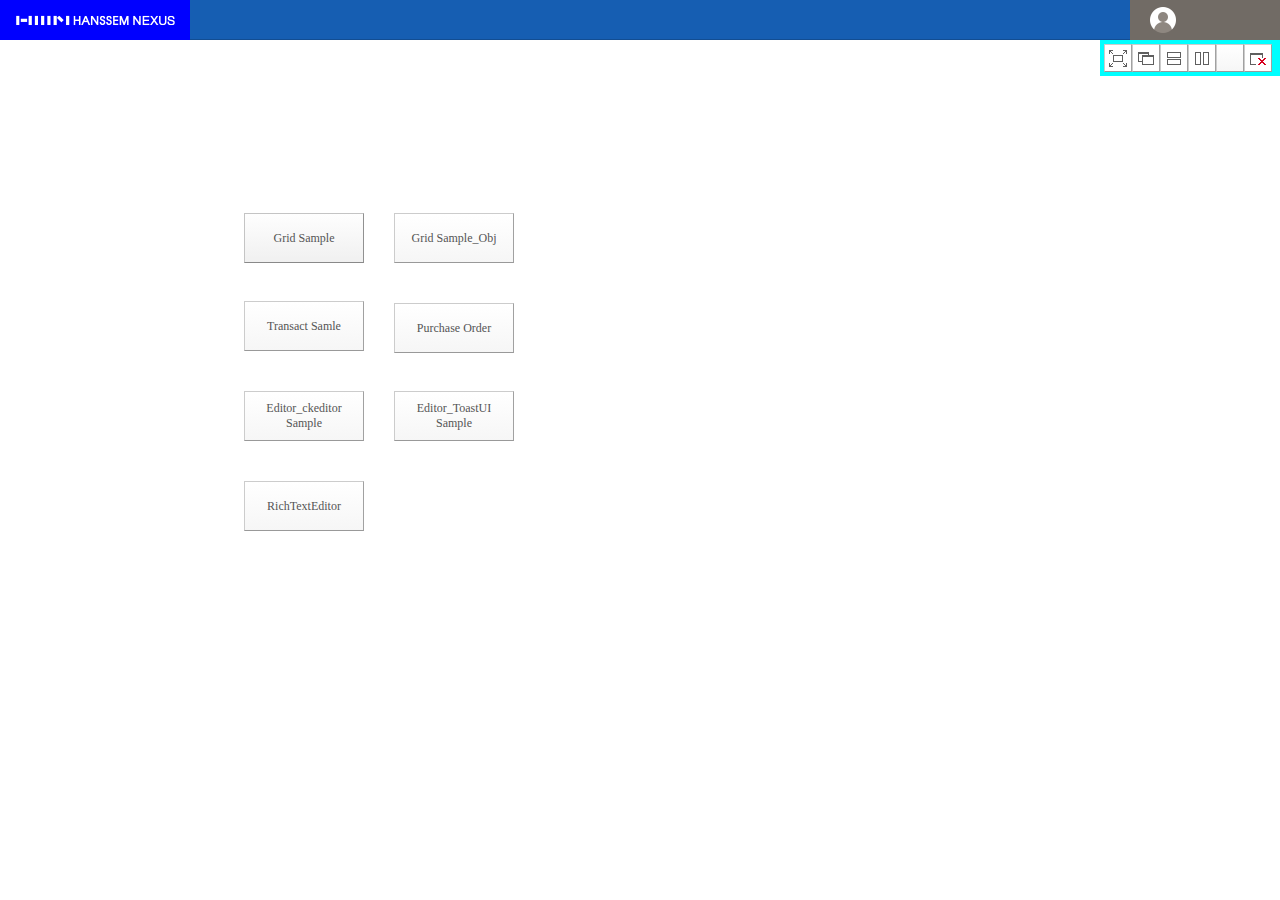
<file: src/main/webapp/DevDailyWork/index.html>
<!DOCTYPE HTML PUBLIC "-//W3C//DTD HTML 4.01 Transitional//EN" "http://www.w3.org/TR/html4/loose.dtd">
<html>
<head>
	<meta http-equiv="X-UA-Compatible" content="IE=Edge" >
	<meta http-equiv="content-type" content="text/html; charset=UTF-8" >
	<meta name="viewport" content="user-scalable=1, initial-scale=0.1, width=device-width, target-densitydpi=device-dpi" >
		

	

	<script src="./nexacro17lib/framework/SystemBase.js"></script>
<script src="./nexacro17lib/framework/SystemBase_HTML5.js"></script>
<script src="./nexacro17lib/framework/SystemBase_Runtime.js"></script>
<script src="./nexacro17lib/framework/BasicObjs.js"></script>
<script src="./nexacro17lib/framework/ErrorDefine.js"></script>
<script src="./nexacro17lib/framework/Platform_HTML5.js"></script>
<script src="./nexacro17lib/framework/Platform_Runtime.js"></script>
<script src="./nexacro17lib/framework/Platform.js"></script>
<script src="./nexacro17lib/framework/CssObjs.js"></script>
<script src="./nexacro17lib/framework/Device.js"></script>
<script src="./nexacro17lib/framework/Device_Android.js"></script>
<script src="./nexacro17lib/framework/Device_Windows.js"></script>
<script src="./nexacro17lib/framework/Device_iOS.js"></script>
	
    <script src="./nexacro17lib/component/CompBase/Element_HTML5.js"></script>
    <script src="./nexacro17lib/component/CompBase/Element_Runtime.js"></script>
    <script src="./nexacro17lib/component/CompBase/CompBase.js"></script>
    <script src="./nexacro17lib/component/CompBase/CompEventBase.js"></script>
    <script src="./nexacro17lib/component/CompBase/Data.js"></script>
    <script src="./nexacro17lib/component/CompBase/EditBase.js"></script>
    <script src="./nexacro17lib/component/CompBase/FormBase.js"></script>
    <script src="./nexacro17lib/component/CompBase/TitleBar.js"></script>
    <script src="./nexacro17lib/component/CompBase/StatusBar.js"></script>
    <script src="./nexacro17lib/component/CompBase/FrameBase.js"></script>
    <script src="./nexacro17lib/component/CompBase/ScrollBar.js"></script>
    <script src="./nexacro17lib/component/CompBase/Step.js"></script>
    <script src="./nexacro17lib/component/CompBase/Animation.js"></script>
    <script src="./nexacro17lib/component/ComComp/Dataset.js"></script>
    <script src="./nexacro17lib/component/ComComp/DomObject.js"></script>
    <script src="./nexacro17lib/component/ComComp/Static.js"></script>
    <script src="./nexacro17lib/component/ComComp/Button.js"></script>
    <script src="./nexacro17lib/component/ComComp/Edit.js"></script>
    <script src="./nexacro17lib/component/ComComp/MaskEdit.js"></script>
    <script src="./nexacro17lib/component/ComComp/TextArea.js"></script>
    <script src="./nexacro17lib/component/ComComp/lang/ko/ime.js"></script>
    <script src="./nexacro17lib/component/ComComp/lang/ja/ime.js"></script>
    <script src="./nexacro17lib/component/ComComp/ImageViewer.js"></script>
    <script src="./nexacro17lib/component/ComComp/CheckBox.js"></script>
    <script src="./nexacro17lib/component/ComComp/Radio.js"></script>
    <script src="./nexacro17lib/component/ComComp/ListBox.js"></script>
    <script src="./nexacro17lib/component/ComComp/Combo.js"></script>
    <script src="./nexacro17lib/component/ComComp/Div.js"></script>
    <script src="./nexacro17lib/component/ComComp/ProgressBar.js"></script>
    <script src="./nexacro17lib/component/ComComp/PopupDiv.js"></script>
    <script src="./nexacro17lib/component/ComComp/Menu.js"></script>
    <script src="./nexacro17lib/component/ComComp/PopupMenu.js"></script>
    <script src="./nexacro17lib/component/ComComp/Spin.js"></script>
    <script src="./nexacro17lib/component/ComComp/DatePicker.js"></script>
    <script src="./nexacro17lib/component/ComComp/Calendar.js"></script>
    <script src="./nexacro17lib/component/ComComp/GroupBox.js"></script>
    <script src="./nexacro17lib/component/ComComp/Tab.js"></script>
    <script src="./nexacro17lib/component/ComComp/FileDialog.js"></script>
    <script src="./nexacro17lib/component/ComComp/FileDownload.js"></script>
    <script src="./nexacro17lib/component/ComComp/FileDownTransfer.js"></script>
    <script src="./nexacro17lib/component/ComComp/FileUpload.js"></script>
    <script src="./nexacro17lib/component/ComComp/FileUpTransfer.js"></script>
    <script src="./nexacro17lib/component/ComComp/VideoPlayer.js"></script>
    <script src="./nexacro17lib/component/ComComp/WebBrowser.js"></script>
    <script src="./nexacro17lib/component/ComComp/GoogleMap.js"></script>
    <script src="./nexacro17lib/component/ComComp/Sketch.js"></script>
    <script src="./nexacro17lib/component/ComComp/ExportObject.js"></script>
    <script src="./nexacro17lib/component/ComComp/ImportObject.js"></script>
    <script src="./nexacro17lib/component/ComComp/Tray.js"></script>
    <script src="./nexacro17lib/component/ComComp/Plugin.js"></script>
    <script src="./nexacro17lib/component/ComComp/VirtualFile.js"></script>
    <script src="./nexacro17lib/component/ComComp/Cell.js"></script>
    <script src="./nexacro17lib/component/Grid/GridInfo.js"></script>
    <script src="./nexacro17lib/component/Grid/Grid.js"></script>
    <script src="./nexacro17lib/component/CompBaseEx/SimpleComp.js"></script>
    <script src="./nexacro17lib/component/CompBaseEx/ComplexComp.js"></script>
    <script src="./nexacro17lib/component/ListView/ListView.js"></script>
    <script src="./nexacro17lib/component/DeviceAPI/SQLite.js"></script>
    <script src="./nexacro17lib/component/DeviceAPI/SQLite_Runtime.js"></script>
    <script src="./nexacro17lib/component/DeviceAPI/DeviceObjs.js"></script>
    <script src="./nexacro17lib/component/DeviceAPI/DeviceObjs_Runtime.js"></script>
    <script src="./nexacro17lib/component/DeviceAPI/Mobile.js"></script>
    <script src="./nexacro17lib/component/DeviceAPI/BluetoothLE.js"></script>
    <script src="./nexacro17lib/component/DeviceAPI/TCPClientSocket.js"></script>
    <script src="./nexacro17lib/component/EcoLibrary/Namespace.js"></script>
    <script src="./nexacro17lib/component/EcoLibrary/Eco.js"></script>
    <script src="./nexacro17lib/component/EcoLibrary/array.js"></script>
    <script src="./nexacro17lib/component/EcoLibrary/date.js"></script>
    <script src="./nexacro17lib/component/EcoLibrary/number.js"></script>
    <script src="./nexacro17lib/component/EcoLibrary/string.js"></script>
    <script src="./nexacro17lib/component/EcoLibrary/object.js"></script>
    <script src="./nexacro17lib/component/EcoLibrary/Style.js"></script>
    <script src="./nexacro17lib/component/EcoLibrary/Logger.js"></script>
    <script src="./nexacro17lib/component/EcoLibrary/Color.js"></script>
    <script src="./nexacro17lib/component/EcoLibrary/XComp.js"></script>
    <script src="./nexacro17lib/component/EcoLibrary/PositionSize.js"></script>
    <script src="./nexacro17lib/component/EcoLibrary/Json.js"></script>
    <script src="./nexacro17lib/component/EcoLibrary/Event.js"></script>
    <script src="./nexacro17lib/component/EcoLibrary/LocalStorage.js"></script>
    <script src="./nexacro17lib/component/EcoLibrary/Factory.js"></script>
    <script src="./nexacro17lib/component/EcoLibrary/util.js"></script>
    <script src="./nexacro17lib/component/HintsEduLib/Comp.js"></script>
    <script src="./nexacro17lib/component/HintsEduLib/Excel.js"></script>
    <script src="./nexacro17lib/component/HintsEduLib/Frame.js"></script>
    <script src="./nexacro17lib/component/HintsEduLib/Grid.js"></script>
    <script src="./nexacro17lib/component/HintsEduLib/GridFilter.js"></script>
    <script src="./nexacro17lib/component/HintsEduLib/Message.js"></script>
    <script src="./nexacro17lib/component/HintsEduLib/Popup.js"></script>
    <script src="./nexacro17lib/component/HintsEduLib/QmeNexa.js"></script>
    <script src="./nexacro17lib/component/HintsEduLib/Transaction.js"></script>
    <script src="./nexacro17lib/component/HintsEduLib/Util.js"></script>
    <script src="./nexacro17lib/component/HintsEduLib/Util_adh.js"></script>
    <script src="./nexacro17lib/component/HintsEduLib/Validation.js"></script>
	
    <script src="./environment.xml.js"></script>
     
	<title></title>
</head>
<body style="margin:0;border:none;-ms-touch-action:none;" onload="oninitframework()">
	<script>
		function oninitframework()
		{
			var screeninfo = [
            {"id":"Desktop_screen","type":"desktop","tracemode":"append","themeid":"theme::HintsEduTheme","xadl":"App_Desktop.xadl.js"},
            {"id":"Phone_screen","type":"mobile_small","themeid":"theme::default","xadl":"App_Phone.xadl.js"}
			];

			nexacro._initHTMLSysEvent(window, document);			
			nexacro._initEnvironment(screeninfo);
            nexacro._prepareManagerFrame(onloadframework);
		}
		function onloadframework()
		{
			nexacro._loadADL();
		}
		function onfinalframework()
		{
			
		}
	</script>
</body>
</html>
</file>
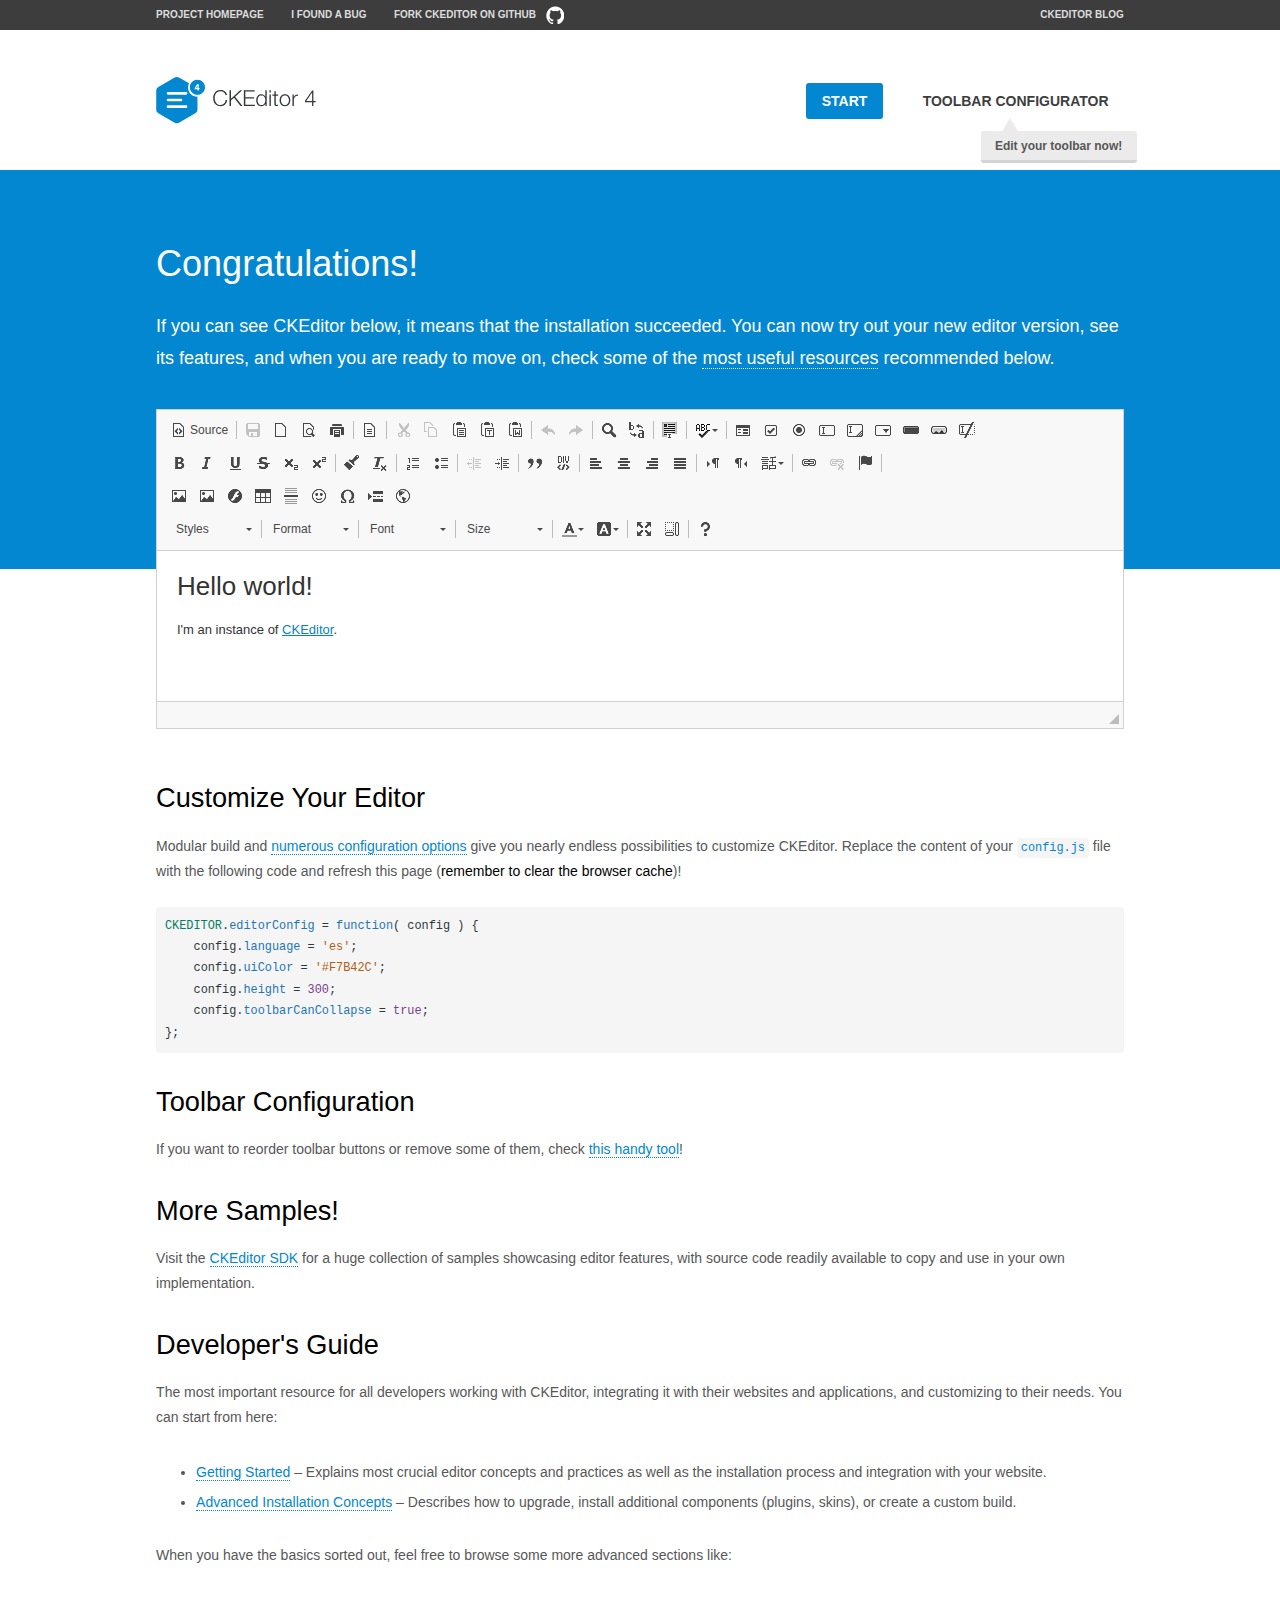
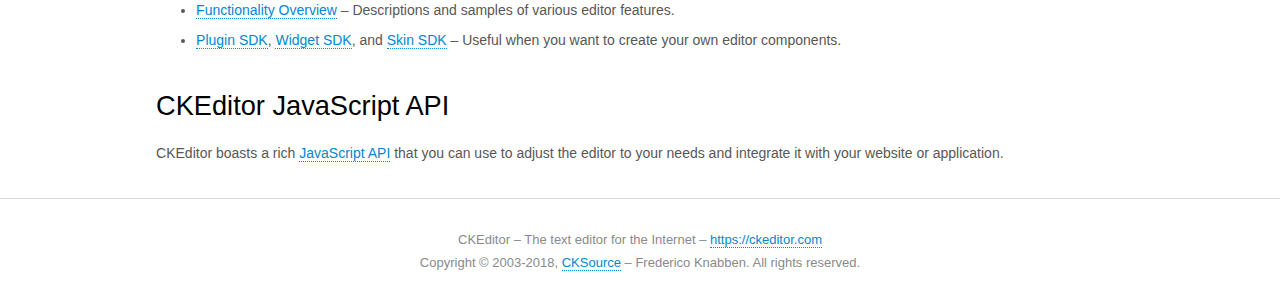
<file: src/main/webapp/WebEditor/samples/index.html>
<!DOCTYPE html>
<!--
Copyright (c) 2003-2018, CKSource - Frederico Knabben. All rights reserved.
For licensing, see LICENSE.md or https://ckeditor.com/legal/ckeditor-oss-license
-->
<html>
<head>
	<meta charset="utf-8">
	<title>CKEditor Sample</title>
	<script src="../ckeditor.js"></script>
	<script src="js/sample.js"></script>
	<link rel="stylesheet" href="css/samples.css">
	<link rel="stylesheet" href="toolbarconfigurator/lib/codemirror/neo.css">
</head>
<body id="main">

<nav class="navigation-a">
	<div class="grid-container">
		<ul class="navigation-a-left grid-width-70">
			<li><a href="https://ckeditor.com/ckeditor-4/">Project Homepage</a></li>
			<li><a href="https://github.com/ckeditor/ckeditor-dev/issues">I found a bug</a></li>
			<li><a href="http://github.com/ckeditor/ckeditor-dev" class="icon-pos-right icon-navigation-a-github">Fork CKEditor on GitHub</a></li>
		</ul>
		<ul class="navigation-a-right grid-width-30">
			<li><a href="https://ckeditor.com/blog/">CKEditor Blog</a></li>
		</ul>
	</div>
</nav>

<header class="header-a">
	<div class="grid-container">
		<h1 class="header-a-logo grid-width-30">
			<a href="index.html"><img src="img/logo.svg" onerror="this.src='img/logo.png'; this.onerror=null;" alt="CKEditor Sample"></a>
		</h1>

		<nav class="navigation-b grid-width-70">
			<ul>
				<li><a href="index.html" class="button-a button-a-background">Start</a></li>
				<li><a href="toolbarconfigurator/index.html" class="button-a">Toolbar configurator <span class="balloon-a balloon-a-nw">Edit your toolbar now!</span></a></li>
			</ul>
		</nav>
	</div>
</header>

<main>
	<div class="adjoined-top">
		<div class="grid-container">
			<div class="content grid-width-100">
				<h1>Congratulations!</h1>
				<p>
					If you can see CKEditor below, it means that the installation succeeded.
					You can now try out your new editor version, see its features, and when you are ready to move on, check some of the <a href="#sample-customize">most useful resources</a> recommended below.
				</p>
			</div>
		</div>
	</div>
	<div class="adjoined-bottom">
		<div class="grid-container">
			<div class="grid-width-100">
				<div id="editor">
					<h1>Hello world!</h1>
					<p>I'm an instance of <a href="https://ckeditor.com">CKEditor</a>.</p>
				</div>
			</div>
		</div>
	</div>

	<div class="grid-container">
		<div class="content grid-width-100">
			<section id="sample-customize">
				<h2>Customize Your Editor</h2>
				<p>Modular build and <a href="https://docs.ckeditor.com/ckeditor4/docs/#!/guide/dev_configuration">numerous configuration options</a> give you nearly endless possibilities to customize CKEditor. Replace the content of your <code><a href="../config.js">config.js</a></code> file with the following code and refresh this page (<strong>remember to clear the browser cache</strong>)!</p>
		<pre class="cm-s-neo CodeMirror"><code><span style="padding-right: 0.1px;"><span class="cm-variable">CKEDITOR</span>.<span class="cm-property">editorConfig</span> <span class="cm-operator">=</span> <span class="cm-keyword">function</span>( <span class="cm-def">config</span> ) {</span>
<span style="padding-right: 0.1px;"><span class="cm-tab">	</span><span class="cm-variable-2">config</span>.<span class="cm-property">language</span> <span class="cm-operator">=</span> <span class="cm-string">'es'</span>;</span>
<span style="padding-right: 0.1px;"><span class="cm-tab">	</span><span class="cm-variable-2">config</span>.<span class="cm-property">uiColor</span> <span class="cm-operator">=</span> <span class="cm-string">'#F7B42C'</span>;</span>
<span style="padding-right: 0.1px;"><span class="cm-tab">	</span><span class="cm-variable-2">config</span>.<span class="cm-property">height</span> <span class="cm-operator">=</span> <span class="cm-number">300</span>;</span>
<span style="padding-right: 0.1px;"><span class="cm-tab">	</span><span class="cm-variable-2">config</span>.<span class="cm-property">toolbarCanCollapse</span> <span class="cm-operator">=</span> <span class="cm-atom">true</span>;</span>
<span style="padding-right: 0.1px;">};</span></code></pre>
			</section>

			<section>
				<h2>Toolbar Configuration</h2>
				<p>If you want to reorder toolbar buttons or remove some of them, check <a href="toolbarconfigurator/index.html">this handy tool</a>!</p>
			</section>

			<section>
				<h2>More Samples!</h2>
				<p>Visit the <a href="https://sdk.ckeditor.com">CKEditor SDK</a> for a huge collection of samples showcasing editor features, with source code readily available to copy and use in your own implementation.</p>
			</section>

			<section>
				<h2>Developer's Guide</h2>
				<p>The most important resource for all developers working with CKEditor, integrating it with their websites and applications, and customizing to their needs. You can start from here:</p>
				<ul>
					<li><a href="https://docs.ckeditor.com/ckeditor4/docs/#!/guide/dev_installation">Getting Started</a> &ndash; Explains most crucial editor concepts and practices as well as the installation process and integration with your website.</li>
					<li><a href="https://docs.ckeditor.com/ckeditor4/docs/#!/guide/dev_advanced_installation">Advanced Installation Concepts</a> &ndash; Describes how to upgrade, install additional components (plugins, skins), or create a custom build.</li>
				</ul>
					<p>When you have the basics sorted out, feel free to browse some more advanced sections like:</p>
				<ul>
					<li><a href="https://docs.ckeditor.com/ckeditor4/docs/#!/guide/dev_features">Functionality Overview</a> &ndash; Descriptions and samples of various editor features.</li>
					<li><a href="https://docs.ckeditor.com/ckeditor4/docs/#!/guide/plugin_sdk_intro">Plugin SDK</a>, <a href="https://docs.ckeditor.com/ckeditor4/docs/#!/guide/widget_sdk_intro">Widget SDK</a>, and <a href="https://docs.ckeditor.com/ckeditor4/docs/#!/guide/skin_sdk_intro">Skin SDK</a> &ndash; Useful when you want to create your own editor components.</li>
				</ul>
			</section>

			<section>
				<h2>CKEditor JavaScript API</h2>
				<p>CKEditor boasts a rich <a href="https://docs.ckeditor.com/ckeditor4/docs/#!/api">JavaScript API</a> that you can use to adjust the editor to your needs and integrate it with your website or application.</p>
			</section>
		</div>
	</div>
</main>

<footer class="footer-a grid-container">
	<div class="grid-container">
		<p class="grid-width-100">
			CKEditor &ndash; The text editor for the Internet &ndash; <a class="samples" href="https://ckeditor.com/">https://ckeditor.com</a>
		</p>
		<p class="grid-width-100" id="copy">
			Copyright &copy; 2003-2018, <a class="samples" href="https://cksource.com/">CKSource</a> &ndash; Frederico Knabben. All rights reserved.
		</p>
	</div>
</footer>
<script>
	initSample();
</script>

</body>
</html>
</file>
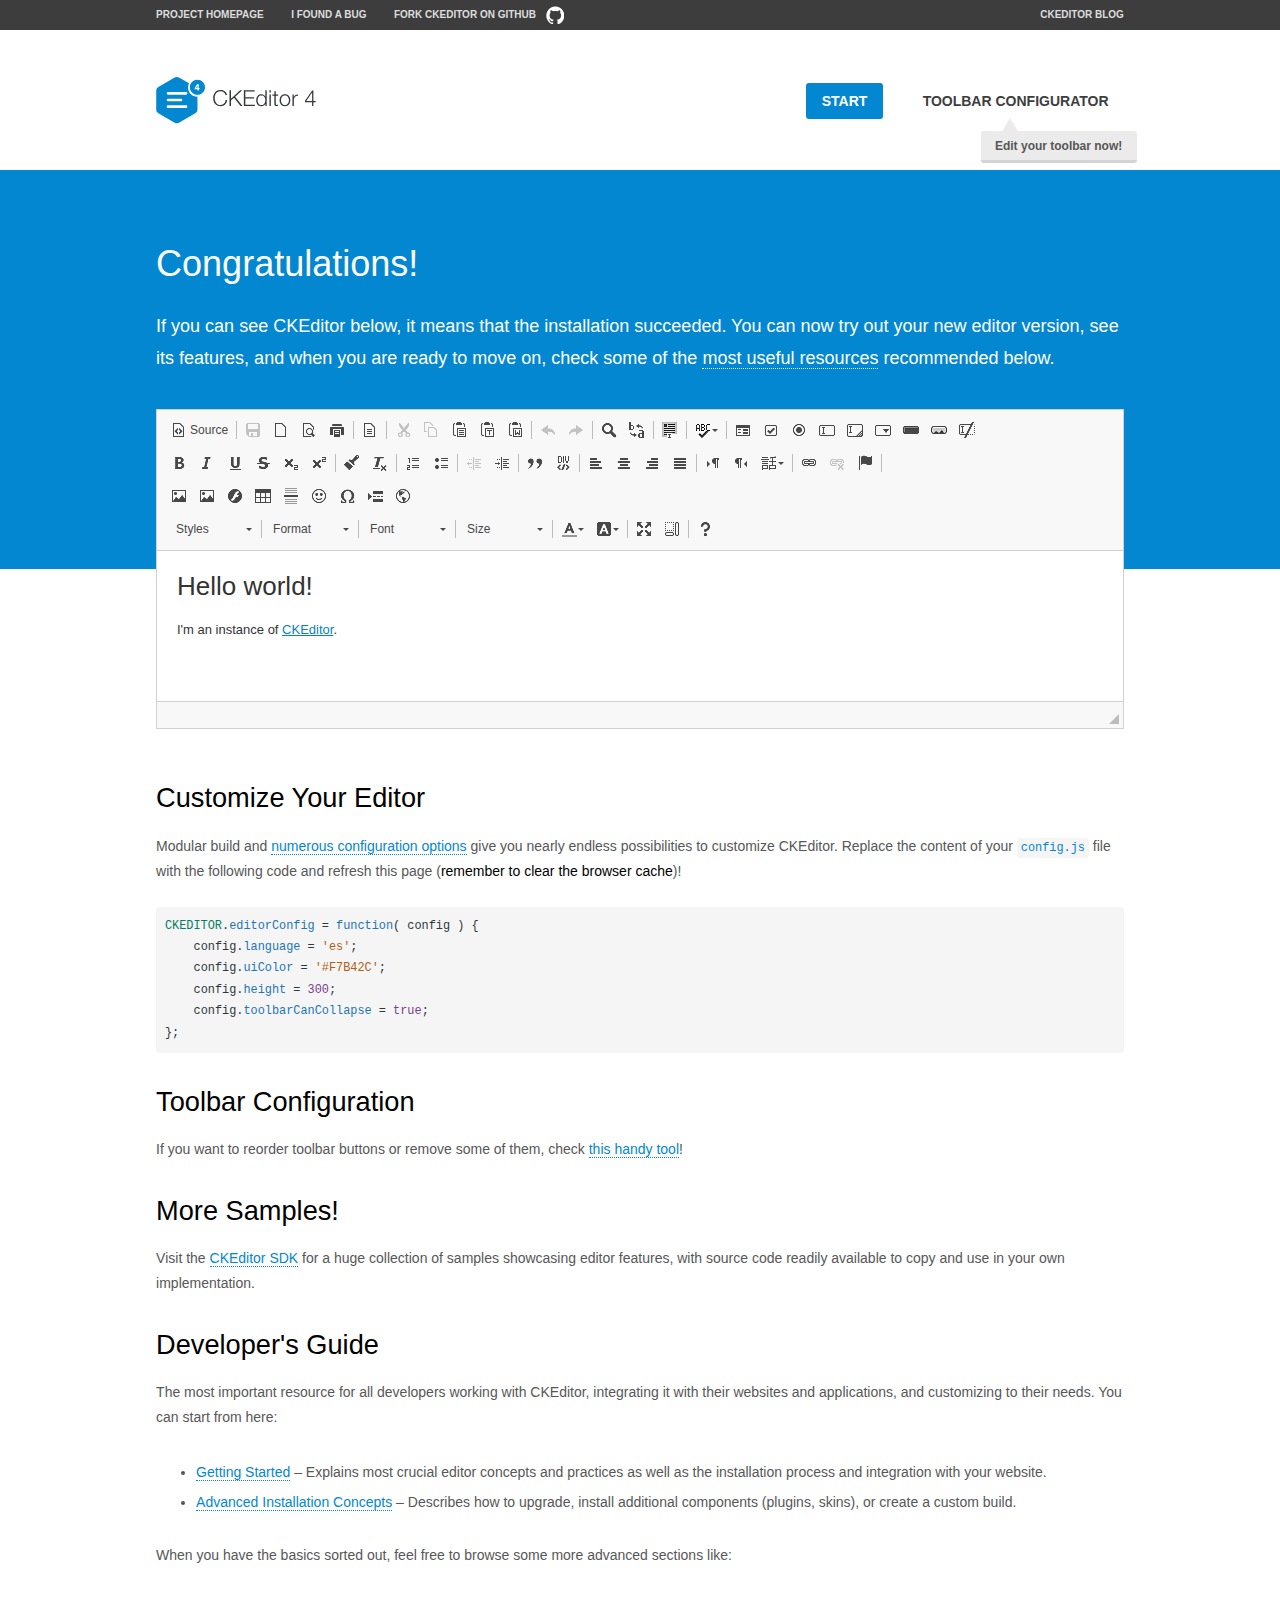
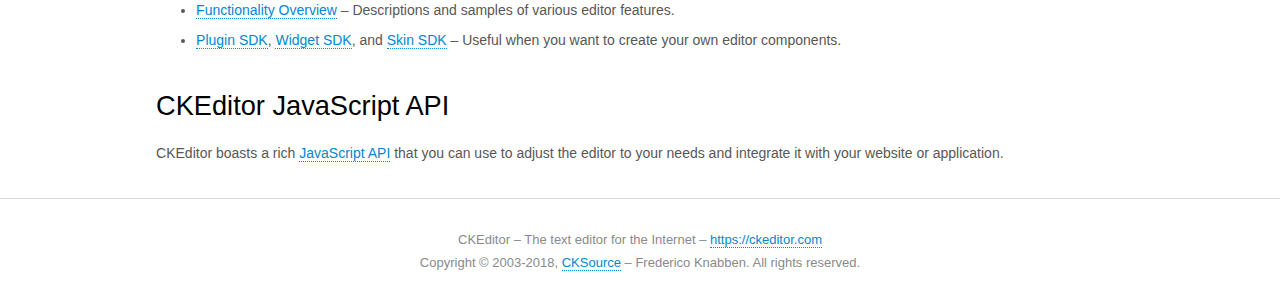
<file: src/main/webapp/DevDailyWork/WebEditor/samples/index.html>
<!DOCTYPE html>
<!--
Copyright (c) 2003-2018, CKSource - Frederico Knabben. All rights reserved.
For licensing, see LICENSE.md or https://ckeditor.com/legal/ckeditor-oss-license
-->
<html>
<head>
	<meta charset="utf-8">
	<title>CKEditor Sample</title>
	<script src="../ckeditor.js"></script>
	<script src="js/sample.js"></script>
	<link rel="stylesheet" href="css/samples.css">
	<link rel="stylesheet" href="toolbarconfigurator/lib/codemirror/neo.css">
</head>
<body id="main">

<nav class="navigation-a">
	<div class="grid-container">
		<ul class="navigation-a-left grid-width-70">
			<li><a href="https://ckeditor.com/ckeditor-4/">Project Homepage</a></li>
			<li><a href="https://github.com/ckeditor/ckeditor-dev/issues">I found a bug</a></li>
			<li><a href="http://github.com/ckeditor/ckeditor-dev" class="icon-pos-right icon-navigation-a-github">Fork CKEditor on GitHub</a></li>
		</ul>
		<ul class="navigation-a-right grid-width-30">
			<li><a href="https://ckeditor.com/blog/">CKEditor Blog</a></li>
		</ul>
	</div>
</nav>

<header class="header-a">
	<div class="grid-container">
		<h1 class="header-a-logo grid-width-30">
			<a href="index.html"><img src="img/logo.svg" onerror="this.src='img/logo.png'; this.onerror=null;" alt="CKEditor Sample"></a>
		</h1>

		<nav class="navigation-b grid-width-70">
			<ul>
				<li><a href="index.html" class="button-a button-a-background">Start</a></li>
				<li><a href="toolbarconfigurator/index.html" class="button-a">Toolbar configurator <span class="balloon-a balloon-a-nw">Edit your toolbar now!</span></a></li>
			</ul>
		</nav>
	</div>
</header>

<main>
	<div class="adjoined-top">
		<div class="grid-container">
			<div class="content grid-width-100">
				<h1>Congratulations!</h1>
				<p>
					If you can see CKEditor below, it means that the installation succeeded.
					You can now try out your new editor version, see its features, and when you are ready to move on, check some of the <a href="#sample-customize">most useful resources</a> recommended below.
				</p>
			</div>
		</div>
	</div>
	<div class="adjoined-bottom">
		<div class="grid-container">
			<div class="grid-width-100">
				<div id="editor">
					<h1>Hello world!</h1>
					<p>I'm an instance of <a href="https://ckeditor.com">CKEditor</a>.</p>
				</div>
			</div>
		</div>
	</div>

	<div class="grid-container">
		<div class="content grid-width-100">
			<section id="sample-customize">
				<h2>Customize Your Editor</h2>
				<p>Modular build and <a href="https://docs.ckeditor.com/ckeditor4/docs/#!/guide/dev_configuration">numerous configuration options</a> give you nearly endless possibilities to customize CKEditor. Replace the content of your <code><a href="../config.js">config.js</a></code> file with the following code and refresh this page (<strong>remember to clear the browser cache</strong>)!</p>
		<pre class="cm-s-neo CodeMirror"><code><span style="padding-right: 0.1px;"><span class="cm-variable">CKEDITOR</span>.<span class="cm-property">editorConfig</span> <span class="cm-operator">=</span> <span class="cm-keyword">function</span>( <span class="cm-def">config</span> ) {</span>
<span style="padding-right: 0.1px;"><span class="cm-tab">	</span><span class="cm-variable-2">config</span>.<span class="cm-property">language</span> <span class="cm-operator">=</span> <span class="cm-string">'es'</span>;</span>
<span style="padding-right: 0.1px;"><span class="cm-tab">	</span><span class="cm-variable-2">config</span>.<span class="cm-property">uiColor</span> <span class="cm-operator">=</span> <span class="cm-string">'#F7B42C'</span>;</span>
<span style="padding-right: 0.1px;"><span class="cm-tab">	</span><span class="cm-variable-2">config</span>.<span class="cm-property">height</span> <span class="cm-operator">=</span> <span class="cm-number">300</span>;</span>
<span style="padding-right: 0.1px;"><span class="cm-tab">	</span><span class="cm-variable-2">config</span>.<span class="cm-property">toolbarCanCollapse</span> <span class="cm-operator">=</span> <span class="cm-atom">true</span>;</span>
<span style="padding-right: 0.1px;">};</span></code></pre>
			</section>

			<section>
				<h2>Toolbar Configuration</h2>
				<p>If you want to reorder toolbar buttons or remove some of them, check <a href="toolbarconfigurator/index.html">this handy tool</a>!</p>
			</section>

			<section>
				<h2>More Samples!</h2>
				<p>Visit the <a href="https://sdk.ckeditor.com">CKEditor SDK</a> for a huge collection of samples showcasing editor features, with source code readily available to copy and use in your own implementation.</p>
			</section>

			<section>
				<h2>Developer's Guide</h2>
				<p>The most important resource for all developers working with CKEditor, integrating it with their websites and applications, and customizing to their needs. You can start from here:</p>
				<ul>
					<li><a href="https://docs.ckeditor.com/ckeditor4/docs/#!/guide/dev_installation">Getting Started</a> &ndash; Explains most crucial editor concepts and practices as well as the installation process and integration with your website.</li>
					<li><a href="https://docs.ckeditor.com/ckeditor4/docs/#!/guide/dev_advanced_installation">Advanced Installation Concepts</a> &ndash; Describes how to upgrade, install additional components (plugins, skins), or create a custom build.</li>
				</ul>
					<p>When you have the basics sorted out, feel free to browse some more advanced sections like:</p>
				<ul>
					<li><a href="https://docs.ckeditor.com/ckeditor4/docs/#!/guide/dev_features">Functionality Overview</a> &ndash; Descriptions and samples of various editor features.</li>
					<li><a href="https://docs.ckeditor.com/ckeditor4/docs/#!/guide/plugin_sdk_intro">Plugin SDK</a>, <a href="https://docs.ckeditor.com/ckeditor4/docs/#!/guide/widget_sdk_intro">Widget SDK</a>, and <a href="https://docs.ckeditor.com/ckeditor4/docs/#!/guide/skin_sdk_intro">Skin SDK</a> &ndash; Useful when you want to create your own editor components.</li>
				</ul>
			</section>

			<section>
				<h2>CKEditor JavaScript API</h2>
				<p>CKEditor boasts a rich <a href="https://docs.ckeditor.com/ckeditor4/docs/#!/api">JavaScript API</a> that you can use to adjust the editor to your needs and integrate it with your website or application.</p>
			</section>
		</div>
	</div>
</main>

<footer class="footer-a grid-container">
	<div class="grid-container">
		<p class="grid-width-100">
			CKEditor &ndash; The text editor for the Internet &ndash; <a class="samples" href="https://ckeditor.com/">https://ckeditor.com</a>
		</p>
		<p class="grid-width-100" id="copy">
			Copyright &copy; 2003-2018, <a class="samples" href="https://cksource.com/">CKSource</a> &ndash; Frederico Knabben. All rights reserved.
		</p>
	</div>
</footer>
<script>
	initSample();
</script>

</body>
</html>
</file>
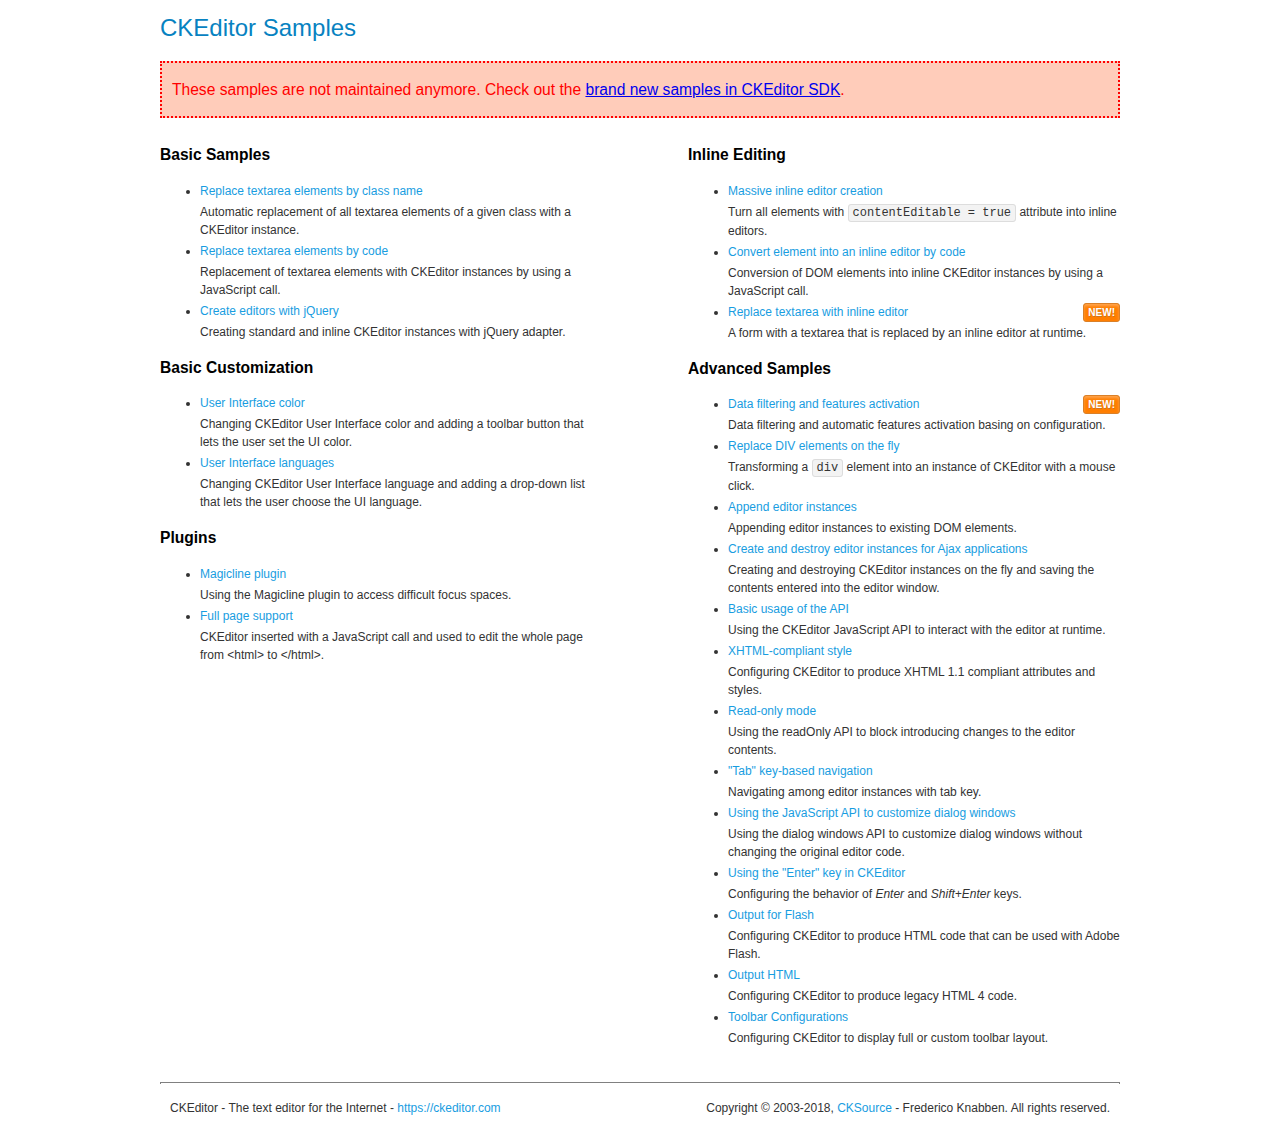
<file: src/main/webapp/WebEditor/samples/old/index.html>
<!DOCTYPE html>
<!--
Copyright (c) 2003-2018, CKSource - Frederico Knabben. All rights reserved.
For licensing, see LICENSE.md or https://ckeditor.com/legal/ckeditor-oss-license
-->
<html>
<head>
	<meta charset="utf-8">
	<title>CKEditor Samples</title>
	<link rel="stylesheet" href="sample.css">
</head>
<body>
	<h1 class="samples">
		CKEditor Samples
	</h1>
	<div class="warning deprecated">
		These samples are not maintained anymore. Check out the <a href="https://sdk.ckeditor.com/">brand new samples in CKEditor SDK</a>.
	</div>
	<div class="twoColumns">
		<div class="twoColumnsLeft">
			<h2 class="samples">
				Basic Samples
			</h2>
			<dl class="samples">
				<dt><a class="samples" href="replacebyclass.html">Replace textarea elements by class name</a></dt>
				<dd>Automatic replacement of all textarea elements of a given class with a CKEditor instance.</dd>

				<dt><a class="samples" href="replacebycode.html">Replace textarea elements by code</a></dt>
				<dd>Replacement of textarea elements with CKEditor instances by using a JavaScript call.</dd>

				<dt><a class="samples" href="jquery.html">Create editors with jQuery</a></dt>
				<dd>Creating standard and inline CKEditor instances with jQuery adapter.</dd>
			</dl>

			<h2 class="samples">
				Basic Customization
			</h2>
			<dl class="samples">
				<dt><a class="samples" href="uicolor.html">User Interface color</a></dt>
				<dd>Changing CKEditor User Interface color and adding a toolbar button that lets the user set the UI color.</dd>

				<dt><a class="samples" href="uilanguages.html">User Interface languages</a></dt>
				<dd>Changing CKEditor User Interface language and adding a drop-down list that lets the user choose the UI language.</dd>
			</dl>


			<h2 class="samples">Plugins</h2>
<dl class="samples">
<dt><a class="samples" href="magicline/magicline.html">Magicline plugin</a></dt>
<dd>Using the Magicline plugin to access difficult focus spaces.</dd>

<dt><a class="samples" href="wysiwygarea/fullpage.html">Full page support</a></dt>
<dd>CKEditor inserted with a JavaScript call and used to edit the whole page from &lt;html&gt; to &lt;/html&gt;.</dd>
</dl>
		</div>
		<div class="twoColumnsRight">
			<h2 class="samples">
				Inline Editing
			</h2>
			<dl class="samples">
				<dt><a class="samples" href="inlineall.html">Massive inline editor creation</a></dt>
				<dd>Turn all elements with <code>contentEditable = true</code> attribute into inline editors.</dd>

				<dt><a class="samples" href="inlinebycode.html">Convert element into an inline editor by code</a></dt>
				<dd>Conversion of DOM elements into inline CKEditor instances by using a JavaScript call.</dd>

				<dt><a class="samples" href="inlinetextarea.html">Replace textarea with inline editor</a> <span class="new">New!</span></dt>
				<dd>A form with a textarea that is replaced by an inline editor at runtime.</dd>

				
			</dl>

			<h2 class="samples">
				Advanced Samples
			</h2>
			<dl class="samples">
				<dt><a class="samples" href="datafiltering.html">Data filtering and features activation</a> <span class="new">New!</span></dt>
				<dd>Data filtering and automatic features activation basing on configuration.</dd>

				<dt><a class="samples" href="divreplace.html">Replace DIV elements on the fly</a></dt>
				<dd>Transforming a <code>div</code> element into an instance of CKEditor with a mouse click.</dd>

				<dt><a class="samples" href="appendto.html">Append editor instances</a></dt>
				<dd>Appending editor instances to existing DOM elements.</dd>

				<dt><a class="samples" href="ajax.html">Create and destroy editor instances for Ajax applications</a></dt>
				<dd>Creating and destroying CKEditor instances on the fly and saving the contents entered into the editor window.</dd>

				<dt><a class="samples" href="api.html">Basic usage of the API</a></dt>
				<dd>Using the CKEditor JavaScript API to interact with the editor at runtime.</dd>

				<dt><a class="samples" href="xhtmlstyle.html">XHTML-compliant style</a></dt>
				<dd>Configuring CKEditor to produce XHTML 1.1 compliant attributes and styles.</dd>

				<dt><a class="samples" href="readonly.html">Read-only mode</a></dt>
				<dd>Using the readOnly API to block introducing changes to the editor contents.</dd>

				<dt><a class="samples" href="tabindex.html">"Tab" key-based navigation</a></dt>
				<dd>Navigating among editor instances with tab key.</dd>


				
<dt><a class="samples" href="dialog/dialog.html">Using the JavaScript API to customize dialog windows</a></dt>
<dd>Using the dialog windows API to customize dialog windows without changing the original editor code.</dd>

<dt><a class="samples" href="enterkey/enterkey.html">Using the &quot;Enter&quot; key in CKEditor</a></dt>
<dd>Configuring the behavior of <em>Enter</em> and <em>Shift+Enter</em> keys.</dd>

<dt><a class="samples" href="htmlwriter/outputforflash.html">Output for Flash</a></dt>
<dd>Configuring CKEditor to produce HTML code that can be used with Adobe Flash.</dd>

<dt><a class="samples" href="htmlwriter/outputhtml.html">Output HTML</a></dt>
<dd>Configuring CKEditor to produce legacy HTML 4 code.</dd>

<dt><a class="samples" href="toolbar/toolbar.html">Toolbar Configurations</a></dt>
<dd>Configuring CKEditor to display full or custom toolbar layout.</dd>

			</dl>
		</div>
	</div>
	<div id="footer">
		<hr>
		<p>
			CKEditor - The text editor for the Internet - <a class="samples" href="https://ckeditor.com/">https://ckeditor.com</a>
		</p>
		<p id="copy">
			Copyright &copy; 2003-2018, <a class="samples" href="https://cksource.com/">CKSource</a> - Frederico Knabben. All rights reserved.
		</p>
	</div>
</body>
</html>
</file>
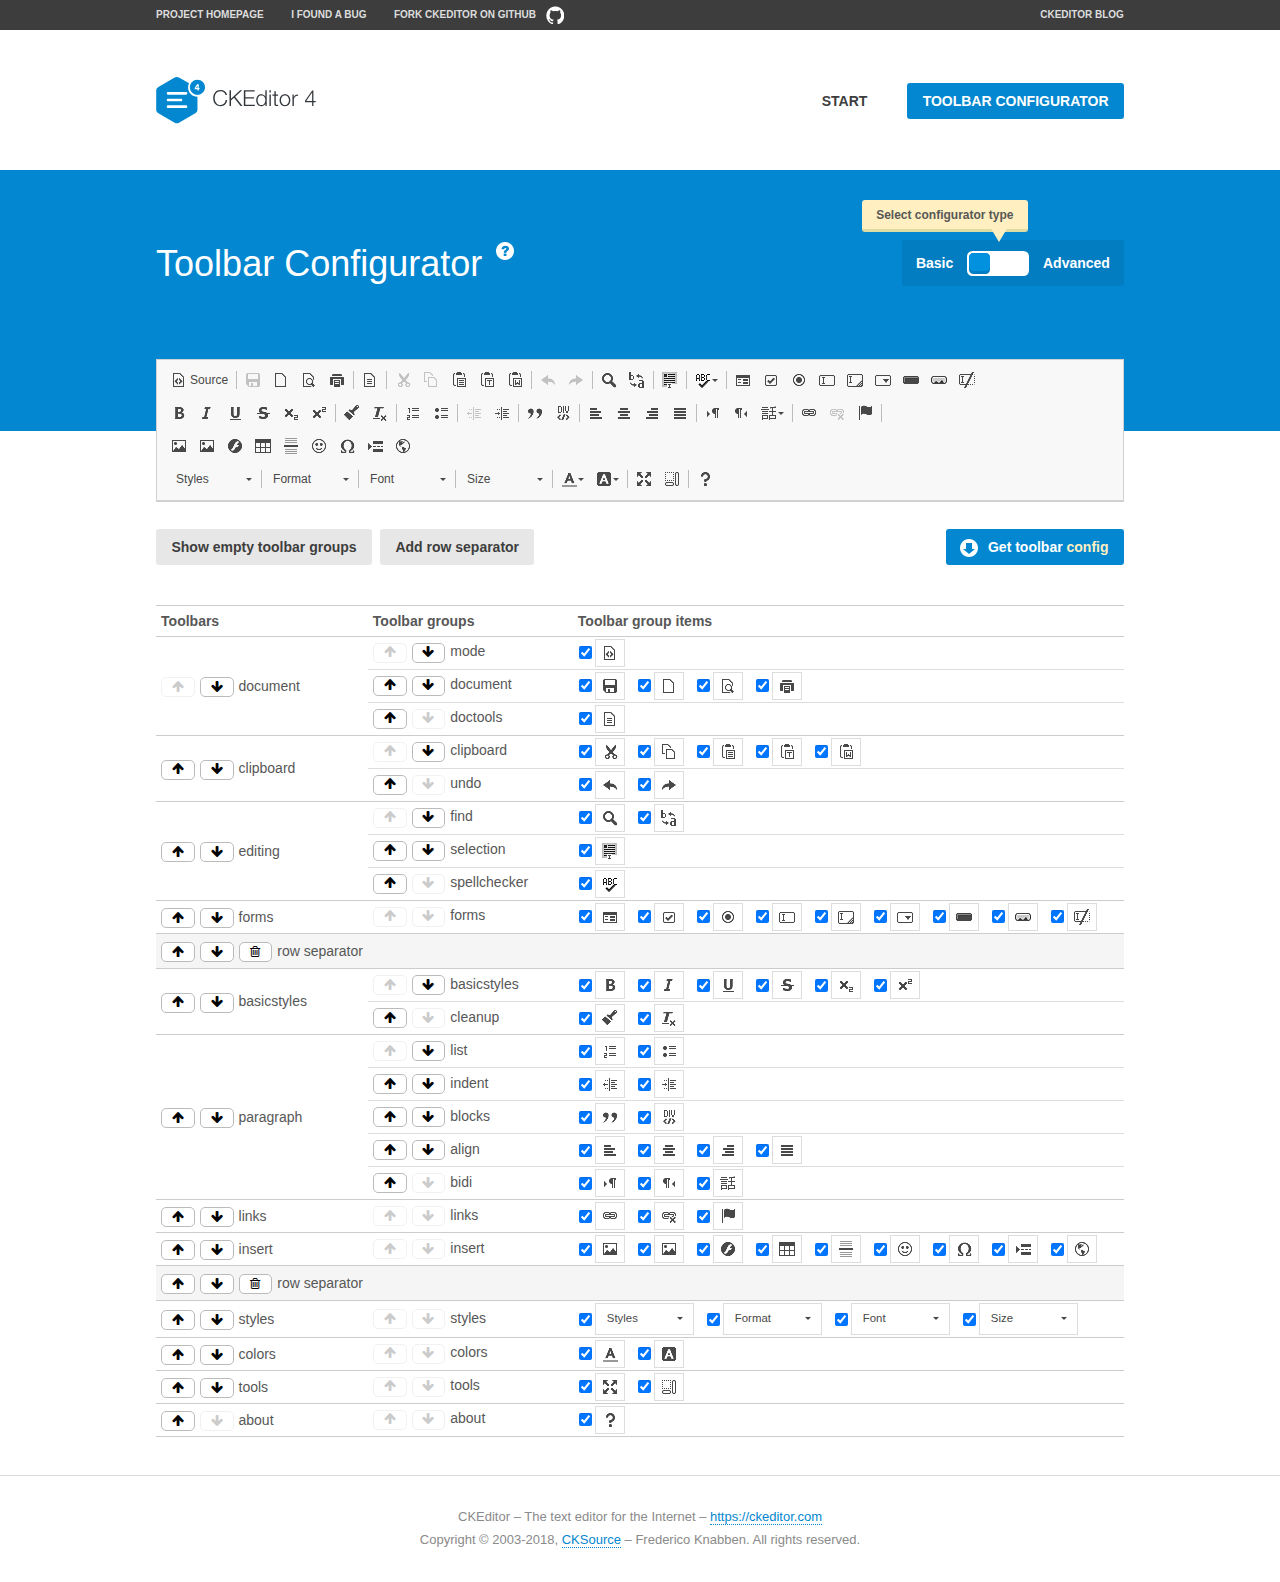
<file: src/main/webapp/WebEditor/samples/toolbarconfigurator/index.html>
<!DOCTYPE html>
<!--
Copyright (c) 2003-2018, CKSource - Frederico Knabben. All rights reserved.
For licensing, see LICENSE.md or https://ckeditor.com/legal/ckeditor-oss-license
-->
<!--[if IE 8]><html class="ie8"><![endif]-->
<!--[if gt IE 8]><html><![endif]-->
<!--[if !IE]><!--><html><!--<![endif]-->
<head>
	<meta charset="utf-8">
	<title>Toolbar Configurator</title>
	<script src="../../ckeditor.js"></script>
	<script>
		if ( CKEDITOR.env.ie && CKEDITOR.env.version < 9 )
			CKEDITOR.tools.enableHtml5Elements( document );
	</script>
	<link rel="stylesheet" href="lib/codemirror/codemirror.css">
	<link rel="stylesheet" href="lib/codemirror/show-hint.css">
	<link rel="stylesheet" href="lib/codemirror/neo.css">
	<link rel="stylesheet" href="css/fontello.css">
	<link rel="stylesheet" href="../css/samples.css">
</head>
<body id="toolbar">

<nav class="navigation-a">
	<div class="grid-container">
		<ul class="navigation-a-left grid-width-70">
			<li><a href="https://ckeditor.com/ckeditor-4/">Project Homepage</a></li>
			<li><a href="https://github.com/ckeditor/ckeditor-dev/issues">I found a bug</a></li>
			<li><a href="http://github.com/ckeditor/ckeditor-dev" class="icon-pos-right icon-navigation-a-github">Fork CKEditor on GitHub</a></li>
		</ul>
		<ul class="navigation-a-right grid-width-30">
			<li><a href="https://ckeditor.com/blog/">CKEditor Blog</a></li>
		</ul>
	</div>
</nav>

<header class="header-a">
	<div class="grid-container">
		<h1 class="header-a-logo grid-width-30">
			<a href="../index.html"><img src="../img/logo.svg" onerror="this.src='../img/logo.png'; this.onerror=null;" alt="CKEditor Logo"></a>
		</h1>
		<nav class="navigation-b grid-width-70">
			<ul>
				<li><a href="../index.html"  class="button-a">Start</a></li>
				<li><a href="index.html"  class="button-a button-a-background">Toolbar configurator</a></li>
			</ul>
		</nav>
	</div>
</header>

<main>
	<div class="adjoined-top">
		<div class="grid-container">
			<div class="content grid-width-100">
				<div class="grid-container-nested">
					<h1 class="grid-width-60">
						Toolbar Configurator
						<a href="#help-content" type="button" title="Configurator help" id="help" class="button-a button-a-background button-a-no-text icon-pos-left icon-question-mark">Help</a>
					</h1>

					<div class="grid-width-40 grid-switch-magic">
						<div class="switch">
							<span class="balloon-a balloon-a-se">Select configurator type</span>
							<input type="radio" name="radio" data-num="1" id="radio-basic" />
							<input type="radio" name="radio" data-num="2" id="radio-advanced" />
							<label data-for="1" for="radio-basic">Basic</label>
							<span class="switch-inner">
								<span class="handler"></span>
							</span>
							<label data-for="2" for="radio-advanced">Advanced</label>
						</div>
					</div>
				</div>
			</div>
		</div>
	</div>
	<div class="adjoined-bottom">
		<div class="grid-container">
			<div class="grid-width-100">
				<div class="editors-container">
					<div id="editor-basic"></div>
					<div id="editor-advanced"></div>
				</div>
			</div>
		</div>
	</div>

	<div class="grid-container configurator">
		<div class="content grid-width-100">
			<div class="configurator">
				<div>
					<div id="toolbarModifierWrapper"></div>
				</div>
			</div>
		</div>
	</div>

	<div id="help-content">
		<div class="grid-container">
			<div class="grid-width-100">
				<h2>What Am I Doing Here?</h2>

				<div class="grid-container grid-container-nested">
					<div class="basic">
						<div class="grid-width-50">
							<p>Arrange <a href="https://docs.ckeditor.com/ckeditor4/docs/#!/api/CKEDITOR.config-cfg-toolbarGroups">toolbar groups</a>, toggle <a href="https://docs.ckeditor.com/ckeditor4/docs/#!/api/CKEDITOR.config-cfg-removeButtons">button visibility</a> according to your needs and get your toolbar configuration.</p>
							<p>You can replace the content of the <a href="../../config.js"><code>config.js</code></a> file with the generated configuration. If you already set some configuration options you will need to merge both configurations.</p>
						</div>
						<div class="grid-width-50">
							<p>Read more about different ways of <a href="https://docs.ckeditor.com/ckeditor4/docs/#!/guide/dev_configuration">setting configuration</a> and do not forget about <strong>clearing browser cache</strong>.</p>
							<p>Arranging toolbar groups is the recommended way of configuring the toolbar, but if you need more freedom you can use the <a href="#advanced">advanced configurator</a>.</p>
						</div>
					</div>
					<div class="advanced" style="display: none;">
						<div class="grid-width-50">
							<p>With this code editor you can edit your <a href="https://docs.ckeditor.com/ckeditor4/docs/#!/api/CKEDITOR.config-cfg-toolbar">toolbar configuration</a> live.</p>
							<p>You can replace the content of the <a href="../../config.js"><code>config.js</code></a> file with the generated configuration. If you already set some configuration options you will need to merge both configurations.</p>
						</div>
						<div class="grid-width-50">
							<p>Read more about different ways of <a href="https://docs.ckeditor.com/ckeditor4/docs/#!/guide/dev_configuration">setting configuration</a> and do not forget about <strong>clearing browser cache</strong>.</p>
						</div>
					</div>
				</div>

				<p class="grid-container grid-container-nested">
					<button type="button" class="help-content-close grid-width-100 button-a button-a-background">Got it. Let's play!</button>
				</p>
			</div>
		</div>
	</div>
</main>

<footer class="footer-a grid-container">
	<p class="grid-width-100">
		CKEditor &ndash; The text editor for the Internet &ndash; <a class="samples" href="https://ckeditor.com/">https://ckeditor.com</a>
	</p>
	<p class="grid-width-100" id="copy">
		Copyright &copy; 2003-2018, <a class="samples" href="https://cksource.com/">CKSource</a> &ndash; Frederico Knabben. All rights reserved.
	</p>
</footer>

<script src="lib/codemirror/codemirror.js"></script>
<script src="lib/codemirror/javascript.js"></script>
<script src="lib/codemirror/show-hint.js"></script>

<script src="js/fulltoolbareditor.js"></script>
<script src="js/abstracttoolbarmodifier.js"></script>
<script src="js/toolbarmodifier.js"></script>
<script src="js/toolbartextmodifier.js"></script>
<script src="../js/sf.js"></script>

<script>
	( function() {
		'use strict';

		var mode = ( window.location.hash.substr( 1 ) === 'advanced' ) ? 'advanced' : 'basic',
			configuratorSection = CKEDITOR.document.findOne( 'main > .grid-container.configurator' ),
			basicInstruction = CKEDITOR.document.findOne( '#help-content .basic' ),
			advancedInstruction = CKEDITOR.document.findOne( '#help-content .advanced' ),

			// Configurator mode switcher.
			modeSwitchBasic = CKEDITOR.document.getById( 'radio-basic' ),
			modeSwitchAdvanced = CKEDITOR.document.getById( 'radio-advanced' );

		// Initial setup
		function updateSwitcher() {
			if ( mode === 'advanced' ) {
				modeSwitchAdvanced.$.checked = true;
			} else {
				modeSwitchBasic.$.checked = true;
			}
		}

		updateSwitcher();

		CKEDITOR.document.getWindow().on( 'hashchange', function( e ) {
			var hash = window.location.hash.substr( 1 );
			if ( !( hash === 'advanced' || hash === 'basic' ) ) {
				return;
			}
			mode = hash;
			onToolbarsDone( mode );
		} );

		CKEDITOR.document.getWindow().on( 'resize', function() {
			updateToolbar( ( mode === 'basic' ? toolbarModifier : toolbarTextModifier )[ 'editorInstance' ] );
		} );

		function onRefresh( modifier ) {
			modifier = modifier || this;

			if ( mode === 'basic' && modifier instanceof ToolbarConfigurator.ToolbarTextModifier ) {
				return;
			}

			// CodeMirror container becomes visible, so we need to refresh and to avoid rendering problems.
			if ( mode === 'advanced' && modifier instanceof ToolbarConfigurator.ToolbarTextModifier ) {
				modifier.codeContainer.refresh();
			}

			updateToolbar( modifier.editorInstance );
		}

		function updateToolbar( editor ) {
			var editorContainer = editor.container;

			// Not always editor is loaded.
			if ( !editorContainer ) {
				return;
			}

			var displayStyle = editorContainer.getStyle( 'display' );

			editorContainer.setStyle( 'display', 'block' );

			var newHeight = editorContainer.getSize( 'height' );

			var newMarginTop = parseInt( editorContainer.getComputedStyle( 'margin-top' ), 10 );
			newMarginTop = ( isNaN( newMarginTop ) ? 0 : Number( newMarginTop ) );

			var newMarginBottom = parseInt( editorContainer.getComputedStyle( 'margin-bottom' ), 10 );
			newMarginBottom = ( isNaN( newMarginBottom ) ? 0 : Number( newMarginBottom ) );

			var result = newHeight + newMarginTop + newMarginBottom;

			editorContainer.setStyle( 'display', displayStyle );

			editor.container.getAscendant( 'div' ).setStyle( 'height', result + 'px' );
		}

		var toolbarModifier = new ToolbarConfigurator.ToolbarModifier( 'editor-basic' );

		var done = 0;
		toolbarModifier.init( onToolbarInit );
		toolbarModifier.onRefresh = onRefresh;

		CKEDITOR.document.getById( 'toolbarModifierWrapper' ).append( toolbarModifier.mainContainer );

		var toolbarTextModifier = new ToolbarConfigurator.ToolbarTextModifier( 'editor-advanced' );
		toolbarTextModifier.init( onToolbarInit );
		toolbarTextModifier.onRefresh = onRefresh;

		function onToolbarInit() {
			if ( ++done === 2 ) {
				onToolbarsDone();

				positionSticky.watch( CKEDITOR.document.findOne( '.toolbar' ), function() {
					return mode === 'advanced';
				} );
			}
		}

		function onToolbarsDone() {
			if ( mode === 'basic' ) {
				toggleModeBasic( false );
			} else {
				toggleModeAdvanced( false );
			}

			updateSwitcher();

			setTimeout( function() {
				CKEDITOR.document.findOne( '.editors-container' ).addClass( 'active' );
				CKEDITOR.document.findOne( '#toolbarModifierWrapper' ).addClass( 'active' );
			}, 200 );
		}

		CKEDITOR.document.getById( 'toolbarModifierWrapper' ).append( toolbarTextModifier.mainContainer );

		function toogleModeSwitch( onElement, offElement, onModifier, offModifier ) {
			onElement.addClass( 'fancy-button-active' );
			offElement.removeClass( 'fancy-button-active' );

			onModifier.showUI();
			offModifier.hideUI();
		}

		function toggleModeBasic( callOnRefresh ) {
			callOnRefresh = ( callOnRefresh !== false );
			mode = 'basic';
			window.location.hash = '#basic';
			toogleModeSwitch( modeSwitchBasic, modeSwitchAdvanced, toolbarModifier, toolbarTextModifier );

			configuratorSection.removeClass( 'freed-width' );
			basicInstruction.show();
			advancedInstruction.hide();

			callOnRefresh && onRefresh( toolbarModifier );
		}

		function toggleModeAdvanced( callOnRefresh ) {
			callOnRefresh = ( callOnRefresh !== false );
			mode = 'advanced';
			window.location.hash = '#advanced';
			toogleModeSwitch( modeSwitchAdvanced, modeSwitchBasic, toolbarTextModifier, toolbarModifier );

			configuratorSection.addClass( 'freed-width' );
			advancedInstruction.show();
			basicInstruction.hide();

			callOnRefresh && onRefresh( toolbarTextModifier );
		}

		modeSwitchBasic.on( 'click', toggleModeBasic );
		modeSwitchAdvanced.on( 'click', toggleModeAdvanced );

		//
		// Position:sticky for the toolbar.
		//

		// Will make elements behave like they were styled with position:sticky.
		var positionSticky = {
			// Store object: {
			// 		element: CKEDITOR.dom.element, // Element which will float.
			// 		placeholder: CKEDITOR.dom.element, // Placeholder which is place to prevent page bounce.
			// 		isFixed: boolean // Whether element float now.
			// }
			watched: [],

			active: [],

			staticContainer: null,

			init: function() {
				var element = CKEDITOR.dom.element.createFromHtml(
					'<div class="staticContainer">' +
						'<div class="grid-container" >' +
							'<div class="grid-width-100">' +
								'<div class="inner"></div>' +
							'</div>' +
						'</div>' +
					'</div>' );

				this.staticContainer = element.findOne( '.inner' );

				CKEDITOR.document.getBody().append( element );
			},

			watch: function( element, preventFunc ) {
				this.watched.push( {
					element: element,
					placeholder: new CKEDITOR.dom.element( 'div' ),
					isFixed: false,
					preventFunc: preventFunc
				} );
			},

			checkAll: function() {
				for ( var i = 0; i < this.watched.length; i++ ) {
					this.check( this.watched[ i ] );
				}
			},

			check: function( element ) {
				var isFixed = element.isFixed;
				var shouldBeFixed = this.shouldBeFixed( element );

				// Nothing to be done.
				if ( isFixed === shouldBeFixed ) {
					return;
				}

				var placeholder = element.placeholder;

				if ( isFixed ) {
					// Unfixing.

					element.element.insertBefore( placeholder );
					placeholder.remove();

					element.element.removeStyle( 'margin' );

					this.active.splice( CKEDITOR.tools.indexOf( this.active, element ), 1 );

				} else {
					// Fixing.
					placeholder.setStyle( 'width', element.element.getSize( 'width' ) + 'px' );
					placeholder.setStyle( 'height', element.element.getSize( 'height' ) + 'px' );
					placeholder.setStyle( 'margin-bottom', element.element.getComputedStyle( 'margin-bottom' ) );
					placeholder.setStyle( 'display', element.element.getComputedStyle( 'display' ) );
					placeholder.insertAfter( element.element );

					this.staticContainer.append( element.element );

					this.active.push( element );
				}

				element.isFixed = !element.isFixed;
			},

			shouldBeFixed: function( element ) {
				if ( element.preventFunc && element.preventFunc() ) {
					return false;
				}

				// If element is already fixed we are checking it's placeholder.
				var related = ( element.isFixed ? element.placeholder : element.element ),
					clientRect = related.$.getBoundingClientRect(),
					staticHeight = this.staticContainer.getSize('height' ),
					elemHeight = element.element.getSize( 'height' );

				if ( element.isFixed ) {
					return ( clientRect.top + elemHeight < staticHeight );
				} else {
					return ( clientRect.top < staticHeight );
				}
			}
		};

		positionSticky.init();

		CKEDITOR.document.getWindow().on( 'scroll',
			new CKEDITOR.tools.eventsBuffer( 100, positionSticky.checkAll, positionSticky ).input
		);

		// Make the toolbar sticky.
		positionSticky.watch( CKEDITOR.document.findOne( '.editors-container' ) );

		// Help button and help-content.
		( function() {
			var helpButton = CKEDITOR.document.getById( 'help' ),
				helpContent = CKEDITOR.document.getById( 'help-content' );

			// Don't show help button on IE8 because it's unsupported by Pico Modal.
			if ( CKEDITOR.env.ie && CKEDITOR.env.version == 8 ) {
				helpButton.hide();
			} else {
				// Display help modal when the button is clicked.
				helpButton.on( 'click', function( evt ) {
					SF.modal( {
						// Clone modal content from DOM.
						content: helpContent.getHtml(),

						afterCreate: function( modal ) {
							// Enable modal content button to close the modal.
							new CKEDITOR.dom.element( modal.modalElem() ).findOne( '.help-content-close' ).once( 'click', modal.close );
						}
					} ).show();
				} );
			}
		} )();
	} )();
</script>
</body>
</html>
</file>
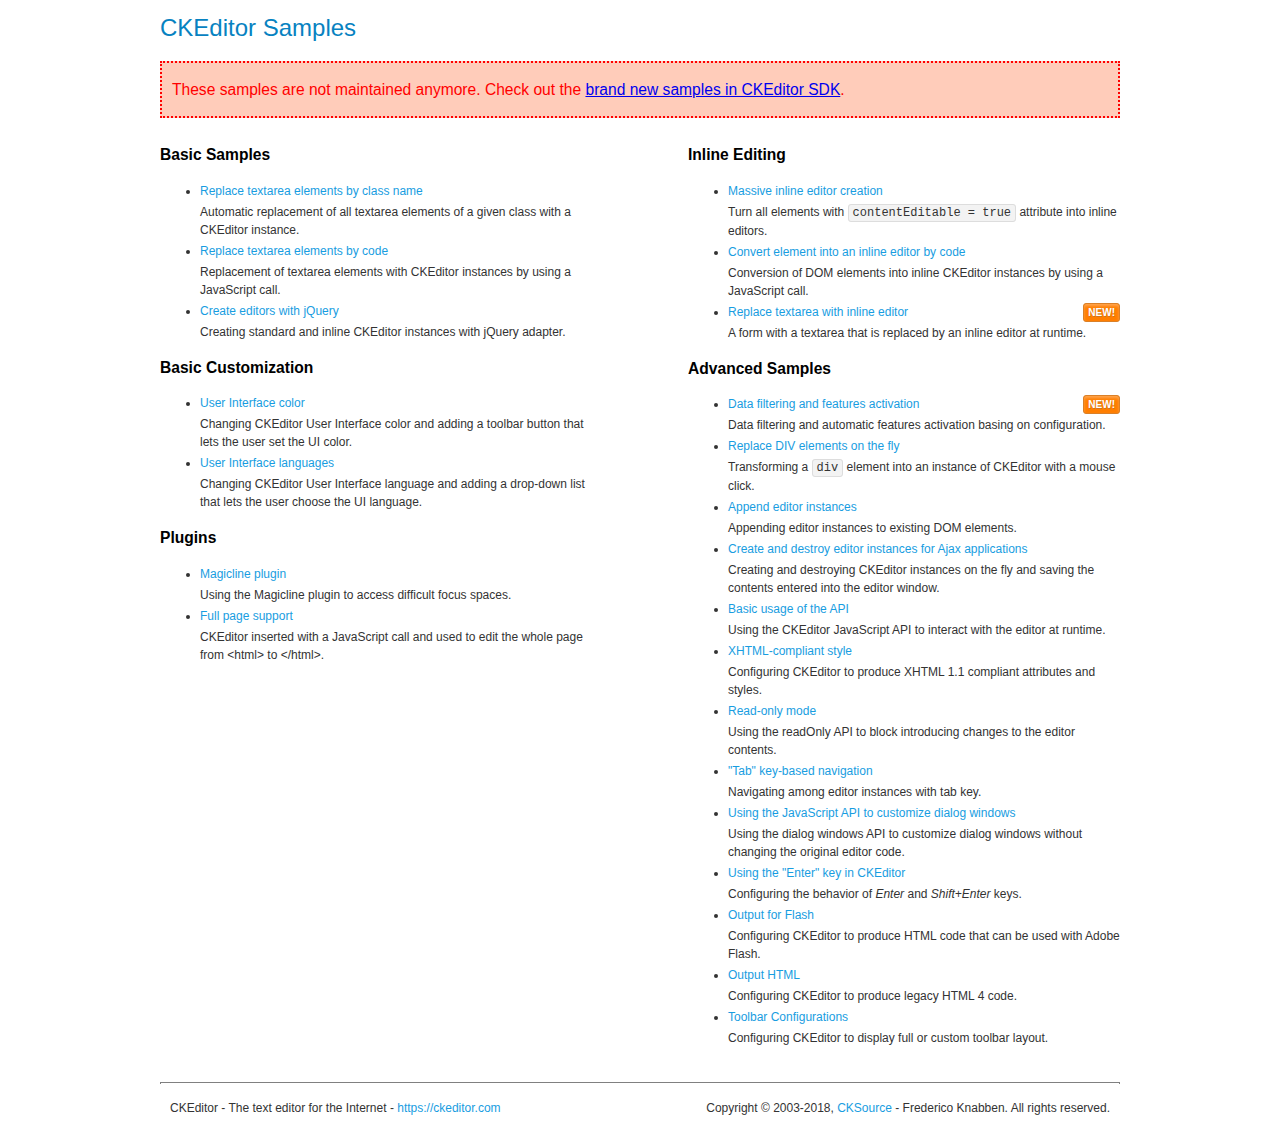
<file: src/main/webapp/DevDailyWork/WebEditor/samples/old/index.html>
<!DOCTYPE html>
<!--
Copyright (c) 2003-2018, CKSource - Frederico Knabben. All rights reserved.
For licensing, see LICENSE.md or https://ckeditor.com/legal/ckeditor-oss-license
-->
<html>
<head>
	<meta charset="utf-8">
	<title>CKEditor Samples</title>
	<link rel="stylesheet" href="sample.css">
</head>
<body>
	<h1 class="samples">
		CKEditor Samples
	</h1>
	<div class="warning deprecated">
		These samples are not maintained anymore. Check out the <a href="https://sdk.ckeditor.com/">brand new samples in CKEditor SDK</a>.
	</div>
	<div class="twoColumns">
		<div class="twoColumnsLeft">
			<h2 class="samples">
				Basic Samples
			</h2>
			<dl class="samples">
				<dt><a class="samples" href="replacebyclass.html">Replace textarea elements by class name</a></dt>
				<dd>Automatic replacement of all textarea elements of a given class with a CKEditor instance.</dd>

				<dt><a class="samples" href="replacebycode.html">Replace textarea elements by code</a></dt>
				<dd>Replacement of textarea elements with CKEditor instances by using a JavaScript call.</dd>

				<dt><a class="samples" href="jquery.html">Create editors with jQuery</a></dt>
				<dd>Creating standard and inline CKEditor instances with jQuery adapter.</dd>
			</dl>

			<h2 class="samples">
				Basic Customization
			</h2>
			<dl class="samples">
				<dt><a class="samples" href="uicolor.html">User Interface color</a></dt>
				<dd>Changing CKEditor User Interface color and adding a toolbar button that lets the user set the UI color.</dd>

				<dt><a class="samples" href="uilanguages.html">User Interface languages</a></dt>
				<dd>Changing CKEditor User Interface language and adding a drop-down list that lets the user choose the UI language.</dd>
			</dl>


			<h2 class="samples">Plugins</h2>
<dl class="samples">
<dt><a class="samples" href="magicline/magicline.html">Magicline plugin</a></dt>
<dd>Using the Magicline plugin to access difficult focus spaces.</dd>

<dt><a class="samples" href="wysiwygarea/fullpage.html">Full page support</a></dt>
<dd>CKEditor inserted with a JavaScript call and used to edit the whole page from &lt;html&gt; to &lt;/html&gt;.</dd>
</dl>
		</div>
		<div class="twoColumnsRight">
			<h2 class="samples">
				Inline Editing
			</h2>
			<dl class="samples">
				<dt><a class="samples" href="inlineall.html">Massive inline editor creation</a></dt>
				<dd>Turn all elements with <code>contentEditable = true</code> attribute into inline editors.</dd>

				<dt><a class="samples" href="inlinebycode.html">Convert element into an inline editor by code</a></dt>
				<dd>Conversion of DOM elements into inline CKEditor instances by using a JavaScript call.</dd>

				<dt><a class="samples" href="inlinetextarea.html">Replace textarea with inline editor</a> <span class="new">New!</span></dt>
				<dd>A form with a textarea that is replaced by an inline editor at runtime.</dd>

				
			</dl>

			<h2 class="samples">
				Advanced Samples
			</h2>
			<dl class="samples">
				<dt><a class="samples" href="datafiltering.html">Data filtering and features activation</a> <span class="new">New!</span></dt>
				<dd>Data filtering and automatic features activation basing on configuration.</dd>

				<dt><a class="samples" href="divreplace.html">Replace DIV elements on the fly</a></dt>
				<dd>Transforming a <code>div</code> element into an instance of CKEditor with a mouse click.</dd>

				<dt><a class="samples" href="appendto.html">Append editor instances</a></dt>
				<dd>Appending editor instances to existing DOM elements.</dd>

				<dt><a class="samples" href="ajax.html">Create and destroy editor instances for Ajax applications</a></dt>
				<dd>Creating and destroying CKEditor instances on the fly and saving the contents entered into the editor window.</dd>

				<dt><a class="samples" href="api.html">Basic usage of the API</a></dt>
				<dd>Using the CKEditor JavaScript API to interact with the editor at runtime.</dd>

				<dt><a class="samples" href="xhtmlstyle.html">XHTML-compliant style</a></dt>
				<dd>Configuring CKEditor to produce XHTML 1.1 compliant attributes and styles.</dd>

				<dt><a class="samples" href="readonly.html">Read-only mode</a></dt>
				<dd>Using the readOnly API to block introducing changes to the editor contents.</dd>

				<dt><a class="samples" href="tabindex.html">"Tab" key-based navigation</a></dt>
				<dd>Navigating among editor instances with tab key.</dd>


				
<dt><a class="samples" href="dialog/dialog.html">Using the JavaScript API to customize dialog windows</a></dt>
<dd>Using the dialog windows API to customize dialog windows without changing the original editor code.</dd>

<dt><a class="samples" href="enterkey/enterkey.html">Using the &quot;Enter&quot; key in CKEditor</a></dt>
<dd>Configuring the behavior of <em>Enter</em> and <em>Shift+Enter</em> keys.</dd>

<dt><a class="samples" href="htmlwriter/outputforflash.html">Output for Flash</a></dt>
<dd>Configuring CKEditor to produce HTML code that can be used with Adobe Flash.</dd>

<dt><a class="samples" href="htmlwriter/outputhtml.html">Output HTML</a></dt>
<dd>Configuring CKEditor to produce legacy HTML 4 code.</dd>

<dt><a class="samples" href="toolbar/toolbar.html">Toolbar Configurations</a></dt>
<dd>Configuring CKEditor to display full or custom toolbar layout.</dd>

			</dl>
		</div>
	</div>
	<div id="footer">
		<hr>
		<p>
			CKEditor - The text editor for the Internet - <a class="samples" href="https://ckeditor.com/">https://ckeditor.com</a>
		</p>
		<p id="copy">
			Copyright &copy; 2003-2018, <a class="samples" href="https://cksource.com/">CKSource</a> - Frederico Knabben. All rights reserved.
		</p>
	</div>
</body>
</html>
</file>
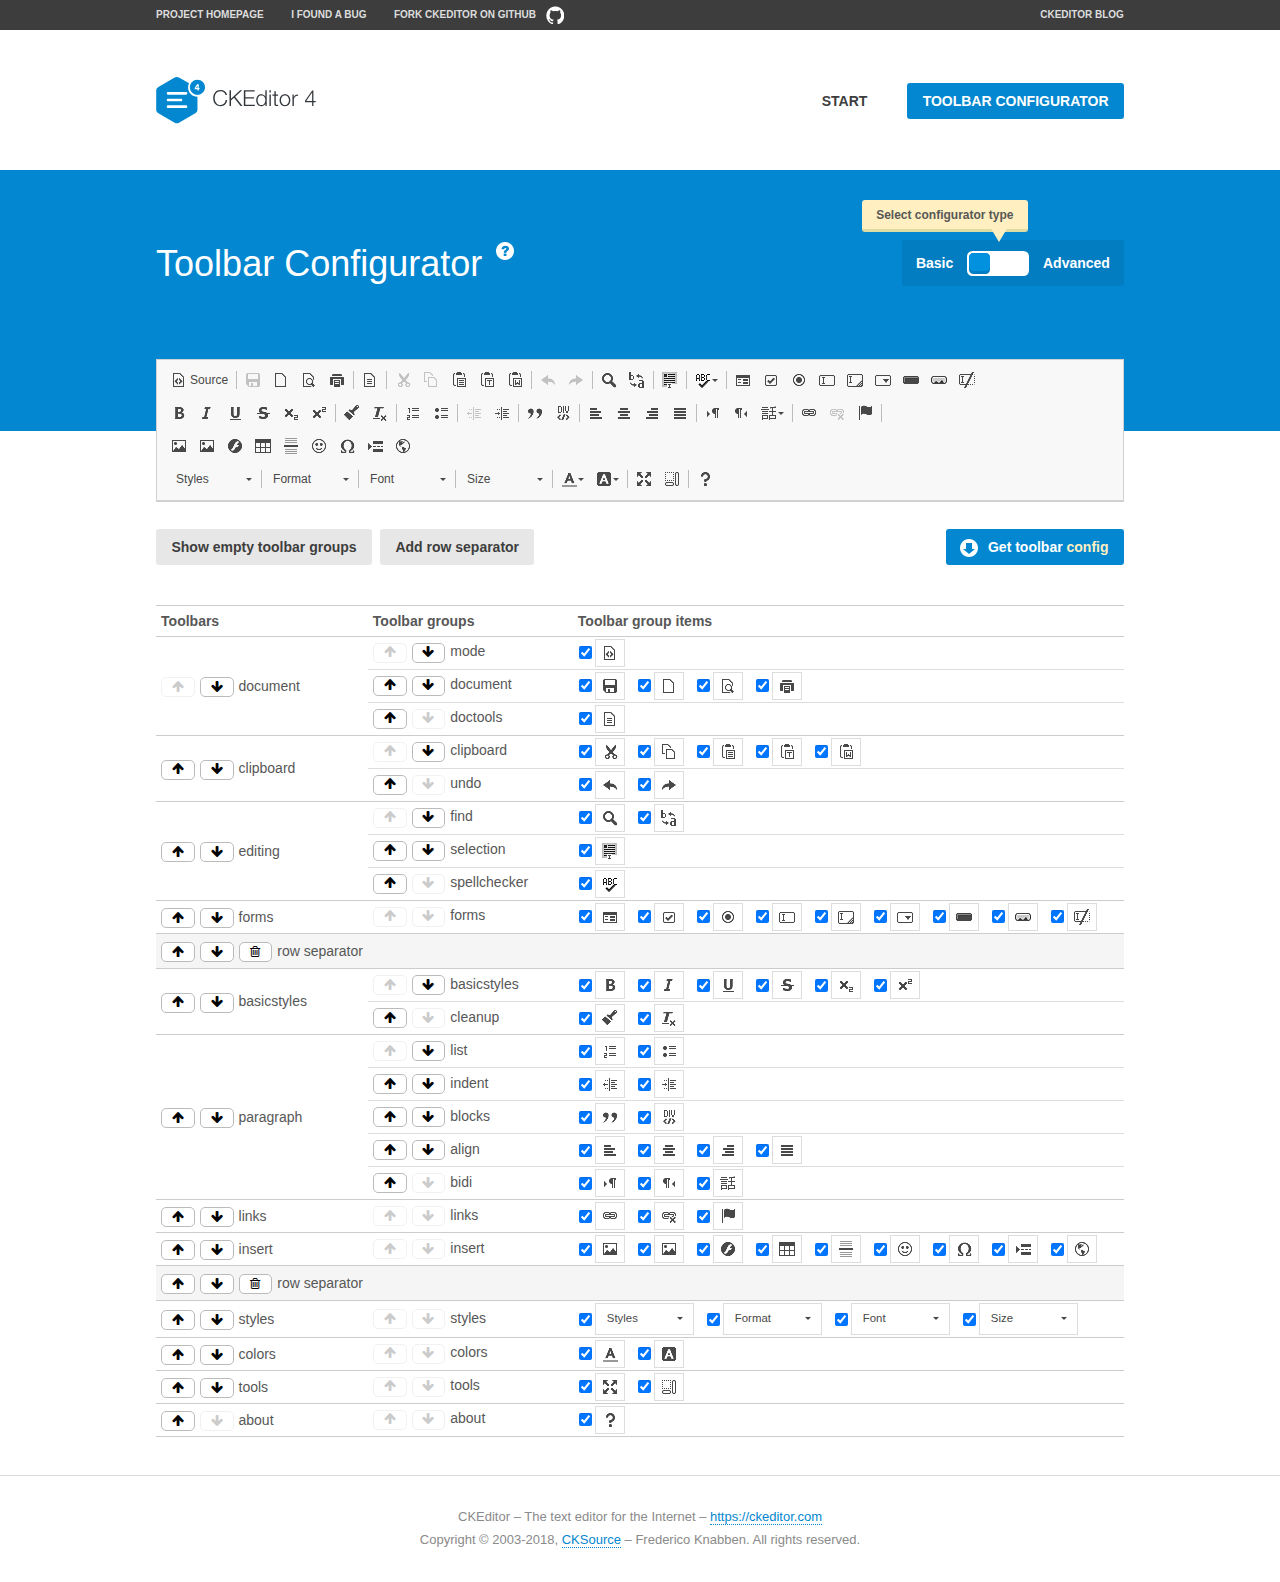
<file: src/main/webapp/DevDailyWork/WebEditor/samples/toolbarconfigurator/index.html>
<!DOCTYPE html>
<!--
Copyright (c) 2003-2018, CKSource - Frederico Knabben. All rights reserved.
For licensing, see LICENSE.md or https://ckeditor.com/legal/ckeditor-oss-license
-->
<!--[if IE 8]><html class="ie8"><![endif]-->
<!--[if gt IE 8]><html><![endif]-->
<!--[if !IE]><!--><html><!--<![endif]-->
<head>
	<meta charset="utf-8">
	<title>Toolbar Configurator</title>
	<script src="../../ckeditor.js"></script>
	<script>
		if ( CKEDITOR.env.ie && CKEDITOR.env.version < 9 )
			CKEDITOR.tools.enableHtml5Elements( document );
	</script>
	<link rel="stylesheet" href="lib/codemirror/codemirror.css">
	<link rel="stylesheet" href="lib/codemirror/show-hint.css">
	<link rel="stylesheet" href="lib/codemirror/neo.css">
	<link rel="stylesheet" href="css/fontello.css">
	<link rel="stylesheet" href="../css/samples.css">
</head>
<body id="toolbar">

<nav class="navigation-a">
	<div class="grid-container">
		<ul class="navigation-a-left grid-width-70">
			<li><a href="https://ckeditor.com/ckeditor-4/">Project Homepage</a></li>
			<li><a href="https://github.com/ckeditor/ckeditor-dev/issues">I found a bug</a></li>
			<li><a href="http://github.com/ckeditor/ckeditor-dev" class="icon-pos-right icon-navigation-a-github">Fork CKEditor on GitHub</a></li>
		</ul>
		<ul class="navigation-a-right grid-width-30">
			<li><a href="https://ckeditor.com/blog/">CKEditor Blog</a></li>
		</ul>
	</div>
</nav>

<header class="header-a">
	<div class="grid-container">
		<h1 class="header-a-logo grid-width-30">
			<a href="../index.html"><img src="../img/logo.svg" onerror="this.src='../img/logo.png'; this.onerror=null;" alt="CKEditor Logo"></a>
		</h1>
		<nav class="navigation-b grid-width-70">
			<ul>
				<li><a href="../index.html"  class="button-a">Start</a></li>
				<li><a href="index.html"  class="button-a button-a-background">Toolbar configurator</a></li>
			</ul>
		</nav>
	</div>
</header>

<main>
	<div class="adjoined-top">
		<div class="grid-container">
			<div class="content grid-width-100">
				<div class="grid-container-nested">
					<h1 class="grid-width-60">
						Toolbar Configurator
						<a href="#help-content" type="button" title="Configurator help" id="help" class="button-a button-a-background button-a-no-text icon-pos-left icon-question-mark">Help</a>
					</h1>

					<div class="grid-width-40 grid-switch-magic">
						<div class="switch">
							<span class="balloon-a balloon-a-se">Select configurator type</span>
							<input type="radio" name="radio" data-num="1" id="radio-basic" />
							<input type="radio" name="radio" data-num="2" id="radio-advanced" />
							<label data-for="1" for="radio-basic">Basic</label>
							<span class="switch-inner">
								<span class="handler"></span>
							</span>
							<label data-for="2" for="radio-advanced">Advanced</label>
						</div>
					</div>
				</div>
			</div>
		</div>
	</div>
	<div class="adjoined-bottom">
		<div class="grid-container">
			<div class="grid-width-100">
				<div class="editors-container">
					<div id="editor-basic"></div>
					<div id="editor-advanced"></div>
				</div>
			</div>
		</div>
	</div>

	<div class="grid-container configurator">
		<div class="content grid-width-100">
			<div class="configurator">
				<div>
					<div id="toolbarModifierWrapper"></div>
				</div>
			</div>
		</div>
	</div>

	<div id="help-content">
		<div class="grid-container">
			<div class="grid-width-100">
				<h2>What Am I Doing Here?</h2>

				<div class="grid-container grid-container-nested">
					<div class="basic">
						<div class="grid-width-50">
							<p>Arrange <a href="https://docs.ckeditor.com/ckeditor4/docs/#!/api/CKEDITOR.config-cfg-toolbarGroups">toolbar groups</a>, toggle <a href="https://docs.ckeditor.com/ckeditor4/docs/#!/api/CKEDITOR.config-cfg-removeButtons">button visibility</a> according to your needs and get your toolbar configuration.</p>
							<p>You can replace the content of the <a href="../../config.js"><code>config.js</code></a> file with the generated configuration. If you already set some configuration options you will need to merge both configurations.</p>
						</div>
						<div class="grid-width-50">
							<p>Read more about different ways of <a href="https://docs.ckeditor.com/ckeditor4/docs/#!/guide/dev_configuration">setting configuration</a> and do not forget about <strong>clearing browser cache</strong>.</p>
							<p>Arranging toolbar groups is the recommended way of configuring the toolbar, but if you need more freedom you can use the <a href="#advanced">advanced configurator</a>.</p>
						</div>
					</div>
					<div class="advanced" style="display: none;">
						<div class="grid-width-50">
							<p>With this code editor you can edit your <a href="https://docs.ckeditor.com/ckeditor4/docs/#!/api/CKEDITOR.config-cfg-toolbar">toolbar configuration</a> live.</p>
							<p>You can replace the content of the <a href="../../config.js"><code>config.js</code></a> file with the generated configuration. If you already set some configuration options you will need to merge both configurations.</p>
						</div>
						<div class="grid-width-50">
							<p>Read more about different ways of <a href="https://docs.ckeditor.com/ckeditor4/docs/#!/guide/dev_configuration">setting configuration</a> and do not forget about <strong>clearing browser cache</strong>.</p>
						</div>
					</div>
				</div>

				<p class="grid-container grid-container-nested">
					<button type="button" class="help-content-close grid-width-100 button-a button-a-background">Got it. Let's play!</button>
				</p>
			</div>
		</div>
	</div>
</main>

<footer class="footer-a grid-container">
	<p class="grid-width-100">
		CKEditor &ndash; The text editor for the Internet &ndash; <a class="samples" href="https://ckeditor.com/">https://ckeditor.com</a>
	</p>
	<p class="grid-width-100" id="copy">
		Copyright &copy; 2003-2018, <a class="samples" href="https://cksource.com/">CKSource</a> &ndash; Frederico Knabben. All rights reserved.
	</p>
</footer>

<script src="lib/codemirror/codemirror.js"></script>
<script src="lib/codemirror/javascript.js"></script>
<script src="lib/codemirror/show-hint.js"></script>

<script src="js/fulltoolbareditor.js"></script>
<script src="js/abstracttoolbarmodifier.js"></script>
<script src="js/toolbarmodifier.js"></script>
<script src="js/toolbartextmodifier.js"></script>
<script src="../js/sf.js"></script>

<script>
	( function() {
		'use strict';

		var mode = ( window.location.hash.substr( 1 ) === 'advanced' ) ? 'advanced' : 'basic',
			configuratorSection = CKEDITOR.document.findOne( 'main > .grid-container.configurator' ),
			basicInstruction = CKEDITOR.document.findOne( '#help-content .basic' ),
			advancedInstruction = CKEDITOR.document.findOne( '#help-content .advanced' ),

			// Configurator mode switcher.
			modeSwitchBasic = CKEDITOR.document.getById( 'radio-basic' ),
			modeSwitchAdvanced = CKEDITOR.document.getById( 'radio-advanced' );

		// Initial setup
		function updateSwitcher() {
			if ( mode === 'advanced' ) {
				modeSwitchAdvanced.$.checked = true;
			} else {
				modeSwitchBasic.$.checked = true;
			}
		}

		updateSwitcher();

		CKEDITOR.document.getWindow().on( 'hashchange', function( e ) {
			var hash = window.location.hash.substr( 1 );
			if ( !( hash === 'advanced' || hash === 'basic' ) ) {
				return;
			}
			mode = hash;
			onToolbarsDone( mode );
		} );

		CKEDITOR.document.getWindow().on( 'resize', function() {
			updateToolbar( ( mode === 'basic' ? toolbarModifier : toolbarTextModifier )[ 'editorInstance' ] );
		} );

		function onRefresh( modifier ) {
			modifier = modifier || this;

			if ( mode === 'basic' && modifier instanceof ToolbarConfigurator.ToolbarTextModifier ) {
				return;
			}

			// CodeMirror container becomes visible, so we need to refresh and to avoid rendering problems.
			if ( mode === 'advanced' && modifier instanceof ToolbarConfigurator.ToolbarTextModifier ) {
				modifier.codeContainer.refresh();
			}

			updateToolbar( modifier.editorInstance );
		}

		function updateToolbar( editor ) {
			var editorContainer = editor.container;

			// Not always editor is loaded.
			if ( !editorContainer ) {
				return;
			}

			var displayStyle = editorContainer.getStyle( 'display' );

			editorContainer.setStyle( 'display', 'block' );

			var newHeight = editorContainer.getSize( 'height' );

			var newMarginTop = parseInt( editorContainer.getComputedStyle( 'margin-top' ), 10 );
			newMarginTop = ( isNaN( newMarginTop ) ? 0 : Number( newMarginTop ) );

			var newMarginBottom = parseInt( editorContainer.getComputedStyle( 'margin-bottom' ), 10 );
			newMarginBottom = ( isNaN( newMarginBottom ) ? 0 : Number( newMarginBottom ) );

			var result = newHeight + newMarginTop + newMarginBottom;

			editorContainer.setStyle( 'display', displayStyle );

			editor.container.getAscendant( 'div' ).setStyle( 'height', result + 'px' );
		}

		var toolbarModifier = new ToolbarConfigurator.ToolbarModifier( 'editor-basic' );

		var done = 0;
		toolbarModifier.init( onToolbarInit );
		toolbarModifier.onRefresh = onRefresh;

		CKEDITOR.document.getById( 'toolbarModifierWrapper' ).append( toolbarModifier.mainContainer );

		var toolbarTextModifier = new ToolbarConfigurator.ToolbarTextModifier( 'editor-advanced' );
		toolbarTextModifier.init( onToolbarInit );
		toolbarTextModifier.onRefresh = onRefresh;

		function onToolbarInit() {
			if ( ++done === 2 ) {
				onToolbarsDone();

				positionSticky.watch( CKEDITOR.document.findOne( '.toolbar' ), function() {
					return mode === 'advanced';
				} );
			}
		}

		function onToolbarsDone() {
			if ( mode === 'basic' ) {
				toggleModeBasic( false );
			} else {
				toggleModeAdvanced( false );
			}

			updateSwitcher();

			setTimeout( function() {
				CKEDITOR.document.findOne( '.editors-container' ).addClass( 'active' );
				CKEDITOR.document.findOne( '#toolbarModifierWrapper' ).addClass( 'active' );
			}, 200 );
		}

		CKEDITOR.document.getById( 'toolbarModifierWrapper' ).append( toolbarTextModifier.mainContainer );

		function toogleModeSwitch( onElement, offElement, onModifier, offModifier ) {
			onElement.addClass( 'fancy-button-active' );
			offElement.removeClass( 'fancy-button-active' );

			onModifier.showUI();
			offModifier.hideUI();
		}

		function toggleModeBasic( callOnRefresh ) {
			callOnRefresh = ( callOnRefresh !== false );
			mode = 'basic';
			window.location.hash = '#basic';
			toogleModeSwitch( modeSwitchBasic, modeSwitchAdvanced, toolbarModifier, toolbarTextModifier );

			configuratorSection.removeClass( 'freed-width' );
			basicInstruction.show();
			advancedInstruction.hide();

			callOnRefresh && onRefresh( toolbarModifier );
		}

		function toggleModeAdvanced( callOnRefresh ) {
			callOnRefresh = ( callOnRefresh !== false );
			mode = 'advanced';
			window.location.hash = '#advanced';
			toogleModeSwitch( modeSwitchAdvanced, modeSwitchBasic, toolbarTextModifier, toolbarModifier );

			configuratorSection.addClass( 'freed-width' );
			advancedInstruction.show();
			basicInstruction.hide();

			callOnRefresh && onRefresh( toolbarTextModifier );
		}

		modeSwitchBasic.on( 'click', toggleModeBasic );
		modeSwitchAdvanced.on( 'click', toggleModeAdvanced );

		//
		// Position:sticky for the toolbar.
		//

		// Will make elements behave like they were styled with position:sticky.
		var positionSticky = {
			// Store object: {
			// 		element: CKEDITOR.dom.element, // Element which will float.
			// 		placeholder: CKEDITOR.dom.element, // Placeholder which is place to prevent page bounce.
			// 		isFixed: boolean // Whether element float now.
			// }
			watched: [],

			active: [],

			staticContainer: null,

			init: function() {
				var element = CKEDITOR.dom.element.createFromHtml(
					'<div class="staticContainer">' +
						'<div class="grid-container" >' +
							'<div class="grid-width-100">' +
								'<div class="inner"></div>' +
							'</div>' +
						'</div>' +
					'</div>' );

				this.staticContainer = element.findOne( '.inner' );

				CKEDITOR.document.getBody().append( element );
			},

			watch: function( element, preventFunc ) {
				this.watched.push( {
					element: element,
					placeholder: new CKEDITOR.dom.element( 'div' ),
					isFixed: false,
					preventFunc: preventFunc
				} );
			},

			checkAll: function() {
				for ( var i = 0; i < this.watched.length; i++ ) {
					this.check( this.watched[ i ] );
				}
			},

			check: function( element ) {
				var isFixed = element.isFixed;
				var shouldBeFixed = this.shouldBeFixed( element );

				// Nothing to be done.
				if ( isFixed === shouldBeFixed ) {
					return;
				}

				var placeholder = element.placeholder;

				if ( isFixed ) {
					// Unfixing.

					element.element.insertBefore( placeholder );
					placeholder.remove();

					element.element.removeStyle( 'margin' );

					this.active.splice( CKEDITOR.tools.indexOf( this.active, element ), 1 );

				} else {
					// Fixing.
					placeholder.setStyle( 'width', element.element.getSize( 'width' ) + 'px' );
					placeholder.setStyle( 'height', element.element.getSize( 'height' ) + 'px' );
					placeholder.setStyle( 'margin-bottom', element.element.getComputedStyle( 'margin-bottom' ) );
					placeholder.setStyle( 'display', element.element.getComputedStyle( 'display' ) );
					placeholder.insertAfter( element.element );

					this.staticContainer.append( element.element );

					this.active.push( element );
				}

				element.isFixed = !element.isFixed;
			},

			shouldBeFixed: function( element ) {
				if ( element.preventFunc && element.preventFunc() ) {
					return false;
				}

				// If element is already fixed we are checking it's placeholder.
				var related = ( element.isFixed ? element.placeholder : element.element ),
					clientRect = related.$.getBoundingClientRect(),
					staticHeight = this.staticContainer.getSize('height' ),
					elemHeight = element.element.getSize( 'height' );

				if ( element.isFixed ) {
					return ( clientRect.top + elemHeight < staticHeight );
				} else {
					return ( clientRect.top < staticHeight );
				}
			}
		};

		positionSticky.init();

		CKEDITOR.document.getWindow().on( 'scroll',
			new CKEDITOR.tools.eventsBuffer( 100, positionSticky.checkAll, positionSticky ).input
		);

		// Make the toolbar sticky.
		positionSticky.watch( CKEDITOR.document.findOne( '.editors-container' ) );

		// Help button and help-content.
		( function() {
			var helpButton = CKEDITOR.document.getById( 'help' ),
				helpContent = CKEDITOR.document.getById( 'help-content' );

			// Don't show help button on IE8 because it's unsupported by Pico Modal.
			if ( CKEDITOR.env.ie && CKEDITOR.env.version == 8 ) {
				helpButton.hide();
			} else {
				// Display help modal when the button is clicked.
				helpButton.on( 'click', function( evt ) {
					SF.modal( {
						// Clone modal content from DOM.
						content: helpContent.getHtml(),

						afterCreate: function( modal ) {
							// Enable modal content button to close the modal.
							new CKEDITOR.dom.element( modal.modalElem() ).findOne( '.help-content-close' ).once( 'click', modal.close );
						}
					} ).show();
				} );
			}
		} )();
	} )();
</script>
</body>
</html>
</file>
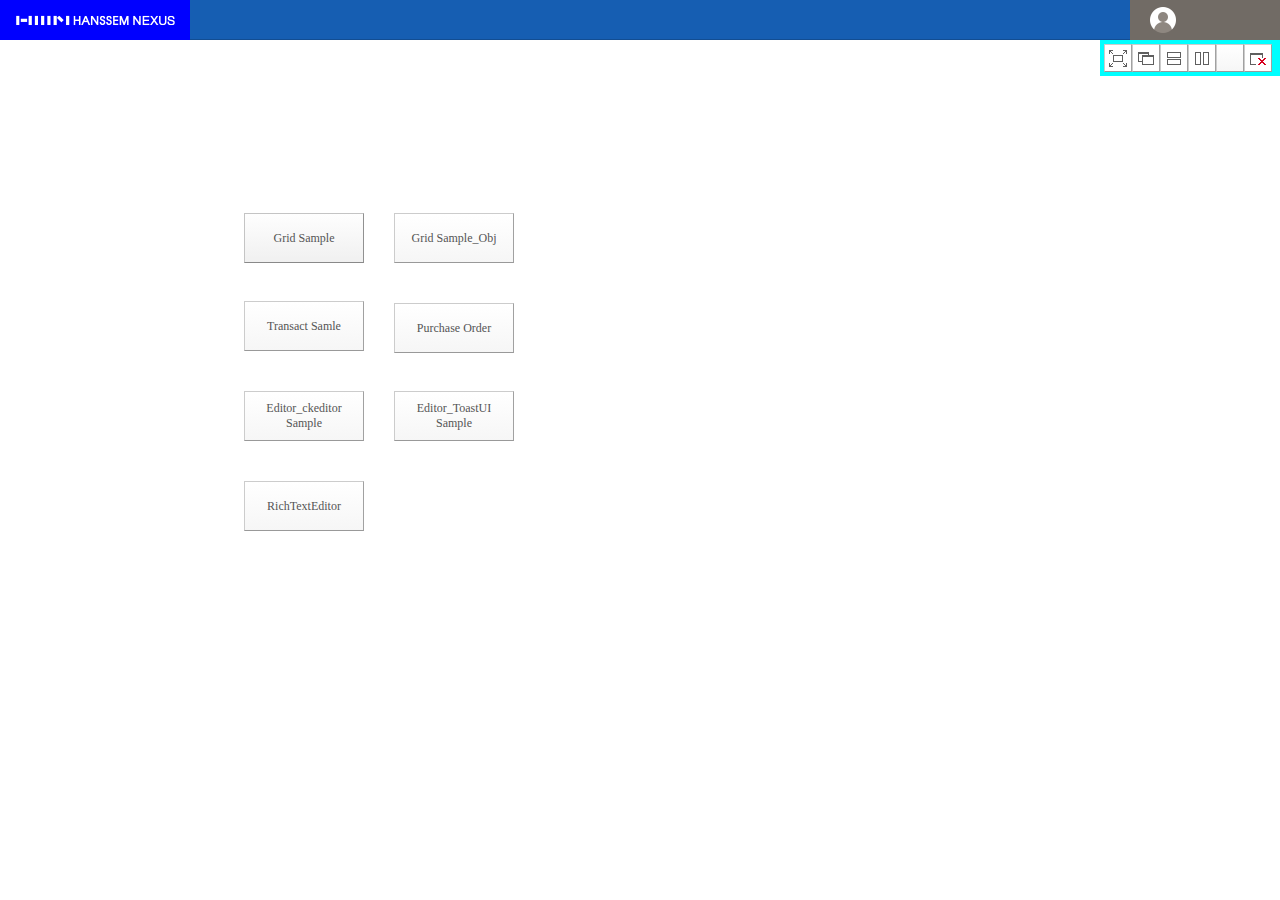
<file: src/main/webapp/DevDailyWork/launch.html>
<!DOCTYPE HTML PUBLIC "-//W3C//DTD HTML 4.01 Transitional//EN" "http://www.w3.org/TR/html4/loose.dtd">
<html>
<head>
	<meta http-equiv="X-UA-Compatible" content="IE=Edge" >
	<meta http-equiv="content-type" content="text/html; charset=UTF-8" >
	<meta name="viewport" content="user-scalable=1, initial-scale=0.1, width=device-width, target-densitydpi=device-dpi" >
		

	

	
    <script src="./nexacro17lib/framework/SystemBase.js"></script>
    <script src="./nexacro17lib/framework/SystemBase_HTML5.js"></script>
    <script src="./nexacro17lib/framework/SystemBase_Runtime.js"></script>
    <script src="./nexacro17lib/framework/BasicObjs.js"></script>
    <script src="./nexacro17lib/framework/ErrorDefine.js"></script>
    <script src="./nexacro17lib/framework/Platform_HTML5.js"></script>
    <script src="./nexacro17lib/framework/Platform_Runtime.js"></script>
    <script src="./nexacro17lib/framework/Platform.js"></script>
    <script src="./nexacro17lib/framework/CssObjs.js"></script>
    <script src="./nexacro17lib/framework/Device.js"></script>
    <script src="./nexacro17lib/framework/Device_Android.js"></script>
    <script src="./nexacro17lib/framework/Device_Windows.js"></script>
    <script src="./nexacro17lib/framework/Device_iOS.js"></script>
	
    <script src="./nexacro17lib/component/CompBase/Element_HTML5.js"></script>
    <script src="./nexacro17lib/component/CompBase/Element_Runtime.js"></script>
    <script src="./nexacro17lib/component/CompBase/CompBase.js"></script>
    <script src="./nexacro17lib/component/CompBase/CompEventBase.js"></script>
    <script src="./nexacro17lib/component/CompBase/Data.js"></script>
    <script src="./nexacro17lib/component/CompBase/EditBase.js"></script>
    <script src="./nexacro17lib/component/CompBase/FormBase.js"></script>
    <script src="./nexacro17lib/component/CompBase/TitleBar.js"></script>
    <script src="./nexacro17lib/component/CompBase/StatusBar.js"></script>
    <script src="./nexacro17lib/component/CompBase/FrameBase.js"></script>
    <script src="./nexacro17lib/component/CompBase/ScrollBar.js"></script>
    <script src="./nexacro17lib/component/CompBase/Step.js"></script>
    <script src="./nexacro17lib/component/CompBase/Animation.js"></script>
    <script src="./nexacro17lib/component/ComComp/Dataset.js"></script>
    <script src="./nexacro17lib/component/ComComp/DomObject.js"></script>
    <script src="./nexacro17lib/component/ComComp/Static.js"></script>
    <script src="./nexacro17lib/component/ComComp/Button.js"></script>
    <script src="./nexacro17lib/component/ComComp/Edit.js"></script>
    <script src="./nexacro17lib/component/ComComp/MaskEdit.js"></script>
    <script src="./nexacro17lib/component/ComComp/TextArea.js"></script>
    <script src="./nexacro17lib/component/ComComp/lang/ko/ime.js"></script>
    <script src="./nexacro17lib/component/ComComp/lang/ja/ime.js"></script>
    <script src="./nexacro17lib/component/ComComp/ImageViewer.js"></script>
    <script src="./nexacro17lib/component/ComComp/CheckBox.js"></script>
    <script src="./nexacro17lib/component/ComComp/Radio.js"></script>
    <script src="./nexacro17lib/component/ComComp/ListBox.js"></script>
    <script src="./nexacro17lib/component/ComComp/Combo.js"></script>
    <script src="./nexacro17lib/component/ComComp/Div.js"></script>
    <script src="./nexacro17lib/component/ComComp/ProgressBar.js"></script>
    <script src="./nexacro17lib/component/ComComp/PopupDiv.js"></script>
    <script src="./nexacro17lib/component/ComComp/Menu.js"></script>
    <script src="./nexacro17lib/component/ComComp/PopupMenu.js"></script>
    <script src="./nexacro17lib/component/ComComp/Spin.js"></script>
    <script src="./nexacro17lib/component/ComComp/DatePicker.js"></script>
    <script src="./nexacro17lib/component/ComComp/Calendar.js"></script>
    <script src="./nexacro17lib/component/ComComp/GroupBox.js"></script>
    <script src="./nexacro17lib/component/ComComp/Tab.js"></script>
    <script src="./nexacro17lib/component/ComComp/FileDialog.js"></script>
    <script src="./nexacro17lib/component/ComComp/FileDownload.js"></script>
    <script src="./nexacro17lib/component/ComComp/FileDownTransfer.js"></script>
    <script src="./nexacro17lib/component/ComComp/FileUpload.js"></script>
    <script src="./nexacro17lib/component/ComComp/FileUpTransfer.js"></script>
    <script src="./nexacro17lib/component/ComComp/VideoPlayer.js"></script>
    <script src="./nexacro17lib/component/ComComp/WebBrowser.js"></script>
    <script src="./nexacro17lib/component/ComComp/GoogleMap.js"></script>
    <script src="./nexacro17lib/component/ComComp/Sketch.js"></script>
    <script src="./nexacro17lib/component/ComComp/ExportObject.js"></script>
    <script src="./nexacro17lib/component/ComComp/ImportObject.js"></script>
    <script src="./nexacro17lib/component/ComComp/Tray.js"></script>
    <script src="./nexacro17lib/component/ComComp/Plugin.js"></script>
    <script src="./nexacro17lib/component/ComComp/VirtualFile.js"></script>
    <script src="./nexacro17lib/component/ComComp/Cell.js"></script>
    <script src="./nexacro17lib/component/Grid/GridInfo.js"></script>
    <script src="./nexacro17lib/component/Grid/Grid.js"></script>
    <script src="./nexacro17lib/component/CompBaseEx/SimpleComp.js"></script>
    <script src="./nexacro17lib/component/CompBaseEx/ComplexComp.js"></script>
    <script src="./nexacro17lib/component/ListView/ListView.js"></script>
    <script src="./nexacro17lib/component/DeviceAPI/SQLite.js"></script>
    <script src="./nexacro17lib/component/DeviceAPI/SQLite_Runtime.js"></script>
    <script src="./nexacro17lib/component/DeviceAPI/DeviceObjs.js"></script>
    <script src="./nexacro17lib/component/DeviceAPI/DeviceObjs_Runtime.js"></script>
    <script src="./nexacro17lib/component/DeviceAPI/Mobile.js"></script>
    <script src="./nexacro17lib/component/DeviceAPI/BluetoothLE.js"></script>
    <script src="./nexacro17lib/component/DeviceAPI/TCPClientSocket.js"></script>
    <script src="./nexacro17lib/component/EcoLibrary/Namespace.js"></script>
    <script src="./nexacro17lib/component/EcoLibrary/Eco.js"></script>
    <script src="./nexacro17lib/component/EcoLibrary/array.js"></script>
    <script src="./nexacro17lib/component/EcoLibrary/date.js"></script>
    <script src="./nexacro17lib/component/EcoLibrary/number.js"></script>
    <script src="./nexacro17lib/component/EcoLibrary/string.js"></script>
    <script src="./nexacro17lib/component/EcoLibrary/object.js"></script>
    <script src="./nexacro17lib/component/EcoLibrary/Style.js"></script>
    <script src="./nexacro17lib/component/EcoLibrary/Logger.js"></script>
    <script src="./nexacro17lib/component/EcoLibrary/Color.js"></script>
    <script src="./nexacro17lib/component/EcoLibrary/XComp.js"></script>
    <script src="./nexacro17lib/component/EcoLibrary/PositionSize.js"></script>
    <script src="./nexacro17lib/component/EcoLibrary/Json.js"></script>
    <script src="./nexacro17lib/component/EcoLibrary/Event.js"></script>
    <script src="./nexacro17lib/component/EcoLibrary/LocalStorage.js"></script>
    <script src="./nexacro17lib/component/EcoLibrary/Factory.js"></script>
    <script src="./nexacro17lib/component/EcoLibrary/util.js"></script>
    <script src="./nexacro17lib/component/HintsEduLib/Comp.js"></script>
    <script src="./nexacro17lib/component/HintsEduLib/Excel.js"></script>
    <script src="./nexacro17lib/component/HintsEduLib/Frame.js"></script>
    <script src="./nexacro17lib/component/HintsEduLib/Grid.js"></script>
    <script src="./nexacro17lib/component/HintsEduLib/GridFilter.js"></script>
    <script src="./nexacro17lib/component/HintsEduLib/Message.js"></script>
    <script src="./nexacro17lib/component/HintsEduLib/Popup.js"></script>
    <script src="./nexacro17lib/component/HintsEduLib/QmeNexa.js"></script>
    <script src="./nexacro17lib/component/HintsEduLib/Transaction.js"></script>
    <script src="./nexacro17lib/component/HintsEduLib/Util.js"></script>
    <script src="./nexacro17lib/component/HintsEduLib/Util_adh.js"></script>
    <script src="./nexacro17lib/component/HintsEduLib/Validation.js"></script>
	
    <script src="./environment.xml.js"></script>

	<title></title>
</head>

<body style="margin:0;border:none;-ms-touch-action:none;" onload="oninitframework()">
	<script>
		function oninitframework()
		{
			var urlParams = {};
			(function () {
				var match,
				pl     = /\+/g,
				search = /([^&=]+)=?([^&]*)/g,
				decode = function (s) { return decodeURIComponent(s.replace(pl, " ")); },
				query  = window.location.search.substring(1);
				while (match = search.exec(query)) { urlParams[decode(match[1])] = decode(match[2]); }
			})();

			nexacro._launch_screenid = urlParams.screenid;
			
			var screeninfo = [
            {"id":"Desktop_screen","type":"desktop","tracemode":"append","themeid":"theme::HintsEduTheme","xadl":"App_Desktop.xadl.js"},
            {"id":"Phone_screen","type":"mobile_small","themeid":"theme::default","xadl":"App_Phone.xadl.js"}
			];

			nexacro._initHTMLSysEvent(window, document);
			nexacro._initEnvironment(screeninfo);
            nexacro._prepareManagerFrame(onloadframework);
		}
		function onloadframework()
		{
			nexacro._loadADL();
		}
		function onfinalframework()
		{

		}
	</script>
</body>
</html>
</file>
<file: src/main/webapp/WebEditor/samples/css/samples.css>
/**
 * @license Copyright (c) 2003-2018, CKSource - Frederico Knabben. All rights reserved.
 * For licensing, see LICENSE.md or https://ckeditor.com/legal/ckeditor-oss-license
 */
@media (max-width: 900px) {
  .global-is-mobile-hidden {
    display: none !important;
  }
}
article,
aside,
details,
figcaption,
figure,
footer,
header,
hgroup,
main,
menu,
nav,
section {
  display: block;
}
body,
html {
  margin: 0;
  padding: 0;
  font: 16px / 1.8 Arial, 'Helvetica Neue', Helvetica, sans-serif;
  font-weight: 300;
  color: #575757;
}
.grid-width-10 {
  width: 10%;
}
.grid-width-20 {
  width: 20%;
}
.grid-width-30 {
  width: 30%;
}
.grid-width-40 {
  width: 40%;
}
.grid-width-50 {
  width: 50%;
}
.grid-width-60 {
  width: 60%;
}
.grid-width-70 {
  width: 70%;
}
.grid-width-80 {
  width: 80%;
}
.grid-width-90 {
  width: 90%;
}
.grid-width-100 {
  width: 100%;
}
@media (max-width: 900px) {
  .grid-width-10,
  .grid-width-20,
  .grid-width-30,
  .grid-width-40,
  .grid-width-50,
  .grid-width-60,
  .grid-width-70,
  .grid-width-80,
  .grid-width-90,
  .grid-width-100 {
    width: 100%;
  }
}
*[class*="grid-width"] {
  -webkit-box-sizing: border-box;
  -moz-box-sizing: border-box;
  box-sizing: border-box;
  padding-left: 4%;
  padding-right: 4%;
  float: left;
}
*[class*="grid-width"]:after,
.grid-container:after,
*[class*="grid-width"]:before,
.grid-container:before {
  content: '';
  display: block;
  overflow: hidden;
  visibility: hidden;
  font-size: 0;
  line-height: 0;
  width: 0;
  height: 0;
}
*[class*="grid-width"]:after,
.grid-container:after {
  clear: both;
}
.grid-container {
  -webkit-box-sizing: border-box;
  -moz-box-sizing: border-box;
  box-sizing: border-box;
  margin-left: auto;
  margin-right: auto;
}
.grid-container-nested *[class*="grid-width"]:first-child {
  padding-left: 0;
}
.grid-container-nested *[class*="grid-width"]:last-child {
  padding-right: 0;
}
@media (max-width: 900px) {
  .grid-container-nested *[class*="grid-width"]:first-child {
    padding-left: 4%;
  }
  .grid-container-nested *[class*="grid-width"]:last-child {
    padding-right: 4%;
  }
}
.header-a {
  min-height: 140px;
  overflow: hidden;
}
.header-a .header-a-logo {
  margin: 40px 0 0;
}
@media (max-width: 900px) {
  .header-a .header-a-logo {
    text-align: center;
  }
}
.header-a .header-a-logo img {
  border: transparent;
}
.navigation-a {
  height: 30px;
  background: #3D3D3D;
  position: absolute;
  left: 0;
  right: 0;
  top: 0;
  padding: 0;
  overflow: hidden;
}
@media (max-width: 900px) {
  .navigation-a {
    text-align: center;
  }
}
.navigation-a ul {
  list-style: none;
  margin: 0;
  overflow: hidden;
}
.navigation-a ul li,
.navigation-a ul li a {
  display: inline-block;
}
@media (max-width: 900px) {
  .navigation-a ul {
    width: auto;
    text-overflow: ellipsis;
    white-space: nowrap;
    display: inline-block;
    float: none;
  }
  .navigation-a ul:before,
  .navigation-a ul:after {
    display: none;
  }
}
.navigation-a ul.navigation-a-left {
  text-align: left;
}
@media (max-width: 900px) {
  .navigation-a ul.navigation-a-left {
    padding-right: 0;
  }
}
.navigation-a ul.navigation-a-right {
  text-align: right;
}
@media (max-width: 900px) {
  .navigation-a ul.navigation-a-right {
    padding-left: 23px;
  }
}
.navigation-a ul li + li {
  margin-left: 23px;
}
.navigation-a ul li a {
  font-size: 10px;
  font-size: 0.625rem;
  line-height: 18px;
  line-height: 1.13rem;
  line-height: 30px;
  float: left;
  color: #ddd;
  font-weight: bold;
  text-decoration: none;
  text-transform: uppercase;
}
.navigation-a ul li a:hover {
  cursor: pointer;
  color: #fff;
}
.icon-navigation-a-github:before,
.icon-navigation-a-github:after {
  background-image: url("[data-uri]");
}
.navigation-b {
  text-align: right;
  margin: 52px 0 0;
  overflow: visible;
}
@media (max-width: 900px) {
  .navigation-b {
    text-align: center;
    margin-top: 20px;
    padding: 0;
  }
}
.navigation-b ul {
  padding: 0;
  list-style: none;
  margin: 0;
  overflow: visible;
}
.navigation-b ul li,
.navigation-b ul li a {
  display: inline-block;
}
@media (max-width: 900px) {
  .navigation-b ul {
    display: table;
    width: 100%;
    padding-bottom: 1.5em;
  }
}
@media (max-width: 900px) {
  .navigation-b ul li {
    display: table-row;
  }
}
.navigation-b ul li + li {
  margin-left: 20px;
}
@media (max-width: 900px) {
  .navigation-b ul li + li {
    margin-left: 0;
  }
}
.navigation-b ul li a {
  -webkit-box-sizing: border-box;
  -moz-box-sizing: border-box;
  box-sizing: border-box;
  text-transform: uppercase;
  text-decoration: none;
  outline: none;
}
@media (max-width: 900px) {
  .navigation-b ul li a {
    width: 100%;
    -webkit-border-radius: 0;
    -webkit-background-clip: padding-box;
    -moz-border-radius: 0;
    -moz-background-clip: padding;
    border-radius: 0;
    background-clip: padding-box;
  }
}
.footer-a {
  font-size: 13px;
  font-size: 0.8125rem;
  line-height: 23.4px;
  line-height: 1.46rem;
  padding-top: 2.25em;
  padding-bottom: 2.25em;
  overflow: hidden;
  color: #8a8a8a;
}
.footer-a a {
  color: #0287D0;
  text-decoration: none;
  border-bottom: 1px dotted #0287D0;
}
.footer-a a:hover {
  color: #0277b7;
}
.footer-a p {
  margin: 0;
  display: inline-block;
  text-align: center;
}
.content {
  font-size: 14px;
  font-size: 0.875rem;
  line-height: 25.2px;
  line-height: 1.57rem;
  overflow: hidden;
  padding-top: 1.5em;
  padding-bottom: 1.5em;
}
.content p {
  margin: 0.75em 0;
}
.content ul,
.content ol,
.content pre,
.content blockquote,
.content textarea:not([class^="cke"]),
.content .cke {
  margin: 1.875em 0;
}
.content code,
.content kbd {
  -webkit-border-radius: 3px;
  -webkit-background-clip: padding-box;
  -moz-border-radius: 3px;
  -moz-background-clip: padding;
  border-radius: 3px;
  background-clip: padding-box;
  padding: 3px 4px;
}
.content pre,
.content code,
.content kbd,
.content blockquote {
  background: #f5f5f5;
}
.content blockquote,
.content pre {
  background: none;
  border-left: 4px solid #0287D0;
  padding: 1.5em 2.25em;
}
.content p a,
.content ul a,
.content ol a,
.content blockquote a,
.content h1 a,
.content h2 a,
.content h3 a,
.content h4 a,
.content h5 a {
  color: #0287D0;
  text-decoration: none;
  border-bottom: 1px dotted #0287D0;
}
.content p a:hover,
.content ul a:hover,
.content ol a:hover,
.content blockquote a:hover,
.content h1 a:hover,
.content h2 a:hover,
.content h3 a:hover,
.content h4 a:hover,
.content h5 a:hover {
  color: #0277b7;
}
.content h1,
.content h2,
.content h3,
.content h4,
.content h5 {
  color: #000;
  font-weight: 100;
}
.content h1 code,
.content h2 code,
.content h3 code,
.content h4 code,
.content h5 code,
.content h1 kbd,
.content h2 kbd,
.content h3 kbd,
.content h4 kbd,
.content h5 kbd {
  font-size: inherit;
}
.content h1 a.content-heading-anchor,
.content h2 a.content-heading-anchor,
.content h3 a.content-heading-anchor,
.content h4 a.content-heading-anchor,
.content h5 a.content-heading-anchor {
  font-weight: 100;
  vertical-align: middle;
  opacity: 0;
  border: 0;
}
.content h1:hover a.content-heading-anchor,
.content h2:hover a.content-heading-anchor,
.content h3:hover a.content-heading-anchor,
.content h4:hover a.content-heading-anchor,
.content h5:hover a.content-heading-anchor {
  opacity: 1;
}
.content h1:target a,
.content h2:target a,
.content h3:target a,
.content h4:target a,
.content h5:target a {
  -webkit-animation: targetLinkOpacity 0.5s linear alternate;
  -moz-animation: targetLinkOpacity 0.5s linear alternate;
  -o-animation: targetLinkOpacity 0.5s linear alternate;
  animation: targetLinkOpacity 0.5s linear alternate;
  opacity: 1;
}
.content input,
.content select,
.content textarea:not([class^="cke"]) {
  -webkit-border-radius: 3px;
  -webkit-background-clip: padding-box;
  -moz-border-radius: 3px;
  -moz-background-clip: padding;
  border-radius: 3px;
  background-clip: padding-box;
  -webkit-box-shadow: inset 0 1px 1px rgba(0, 0, 0, 0.08);
  -moz-box-shadow: inset 0 1px 1px rgba(0, 0, 0, 0.08);
  box-shadow: inset 0 1px 1px rgba(0, 0, 0, 0.08);
  font: inherit;
  color: inherit;
  border: 1px solid #D9D9D9;
  padding: .2em .5em;
}
.content input:focus,
.content select:focus,
.content textarea:not([class^="cke"]):focus {
  border-color: #66afe9;
  outline: 0;
  -webkit-box-shadow: inset 0 1px 1px rgba(0, 0, 0, 0.08), 0 0 8px #93c6ef;
  -moz-box-shadow: inset 0 1px 1px rgba(0, 0, 0, 0.08), 0 0 8px #93c6ef;
  box-shadow: inset 0 1px 1px rgba(0, 0, 0, 0.08), 0 0 8px #93c6ef;
}
.content abbr {
  border-bottom: 1px dotted #666;
  cursor: pointer;
}
.content blockquote {
  font-style: italic;
  font-family: Georgia, Times, "Times New Roman", serif;
  font-size: 16px;
  font-size: 1rem;
  line-height: 28.8px;
  line-height: 1.8rem;
}
.content em {
  font-style: italic;
}
.content h1 {
  font-size: 36px;
  font-size: 2.25rem;
  line-height: 64.8px;
  line-height: 4.05rem;
  margin: 1.125em 0 0;
}
.content h2 {
  font-size: 27.2px;
  font-size: 1.7rem;
  line-height: 48.96px;
  line-height: 3.06rem;
  margin: 0.9em 0 0;
}
.content h3 {
  font-size: 24px;
  font-size: 1.5rem;
  line-height: 43.2px;
  line-height: 2.7rem;
  font-weight: 500;
  margin: 0.75em 0 0;
}
.content h4 {
  font-size: 19.2px;
  font-size: 1.2rem;
  line-height: 34.56px;
  line-height: 2.16rem;
  font-weight: 500;
  margin: 0.75em 0 0;
}
.content h5 {
  font-size: 17.6px;
  font-size: 1.1rem;
  line-height: 31.68px;
  line-height: 1.98rem;
  font-weight: 500;
  margin: 0.75em 0 0;
}
.content hr {
  border: 0;
  border-top: 4px solid #D9D9D9;
  margin: 1.5em 0;
}
.content input[type="text"] {
  height: 1.8em;
  line-height: 1.8em;
}
.content input[type="button"] {
  -webkit-appearance: button;
  -moz-appearance: button;
  appearance: button;
}
.content kbd {
  font-size: 12px;
  font-size: 0.75rem;
  line-height: 21.6px;
  line-height: 1.35rem;
  font-family: Arial, 'Helvetica Neue', Helvetica, sans-serif;
  padding: 2px 6px;
  -webkit-box-shadow: 0 0 4px #fff inset, 0 2px 0 #D9D9D9;
  -moz-box-shadow: 0 0 4px #fff inset, 0 2px 0 #D9D9D9;
  box-shadow: 0 0 4px #fff inset, 0 2px 0 #D9D9D9;
}
.content p img {
  vertical-align: middle;
}
.content p pre {
  padding: 1.5em;
}
.content pre {
  padding: 0;
  border: 0;
  tab-size: 4;
  -o-tab-size: 4;
  -moz-tab-size: 4;
}
.content pre,
.content code {
  font-size: 11.89px;
  font-size: 0.743rem;
  line-height: 21.4px;
  line-height: 1.34rem;
  font-family: Consolas, Menlo, Monaco, Lucida Console, Liberation Mono, DejaVu Sans Mono, Bitstream Vera Sans Mono, Courier New, monospace, serif;
}
.content pre a,
.content code a {
  border: 0;
}
.content pre code {
  padding: 0.75em;
  display: block;
}
.content strong {
  color: #000;
}
.content ul ul,
.content ol ul,
.content ul ol,
.content ol ol {
  margin: 0.75em 0;
}
.content ul li,
.content ol li {
  font-size: 14px;
  font-size: 0.875rem;
  line-height: 30.24px;
  line-height: 1.89rem;
}
.content textarea:not([class^="cke"]) {
  width: 100%;
}
.content div.todo {
  border: 2px dotted #444;
  padding: 10px;
  margin: 60px 0 10px 0;
  /* Remove me some day */
}
.content div.todo:before {
  content: "TODO";
  font-weight: bold;
}
body a.button-a,
body button.button-a,
body input.button-a {
  -webkit-border-radius: 3px;
  -webkit-background-clip: padding-box;
  -moz-border-radius: 3px;
  -moz-background-clip: padding;
  border-radius: 3px;
  background-clip: padding-box;
  font-size: 14px;
  font-size: 0.875rem;
  line-height: 25.2px;
  line-height: 1.57rem;
  height: 36px;
  line-height: 36px;
  padding: 0 1.1em;
  font-weight: 700;
  color: #3e3e3e;
  white-space: nowrap;
  text-decoration: none;
  display: inline-block;
  cursor: pointer;
  border: 0;
  vertical-align: middle;
  margin: 1px 0;
  background: transparent;
}
body a.button-a.icon-pos-left,
body button.button-a.icon-pos-left,
body input.button-a.icon-pos-left {
  padding-left: .8em;
}
body a.button-a.icon-pos-right,
body button.button-a.icon-pos-right,
body input.button-a.icon-pos-right {
  padding-right: .8em;
}
body a.button-a.button-a-no-text,
body button.button-a.button-a-no-text,
body input.button-a.button-a-no-text {
  -webkit-border-radius: 100px;
  -webkit-background-clip: padding-box;
  -moz-border-radius: 100px;
  -moz-background-clip: padding;
  border-radius: 100px;
  background-clip: padding-box;
  width: 36px;
  padding: 0;
  text-indent: -999px;
  overflow: hidden;
  position: relative;
  text-align: center;
}
body a.button-a.button-a-no-text:before,
body button.button-a.button-a-no-text:before,
body input.button-a.button-a-no-text:before {
  position: absolute;
  left: 50%;
  top: 50%;
  margin: -9px 0 0 -9px;
}
@media (max-width: 900px) {
  body a.button-a.button-a-mobile-collapsed,
  body button.button-a.button-a-mobile-collapsed,
  body input.button-a.button-a-mobile-collapsed {
    -webkit-border-radius: 100px;
    -webkit-background-clip: padding-box;
    -moz-border-radius: 100px;
    -moz-background-clip: padding;
    border-radius: 100px;
    background-clip: padding-box;
    width: 36px;
    padding: 0;
    text-indent: -999px;
    overflow: hidden;
    position: relative;
    text-align: center;
  }
  body a.button-a.button-a-mobile-collapsed:before,
  body button.button-a.button-a-mobile-collapsed:before,
  body input.button-a.button-a-mobile-collapsed:before {
    position: absolute;
    left: 50%;
    top: 50%;
    margin: -9px 0 0 -9px;
  }
  body a.button-a.button-a-mobile-collapsed:before,
  body button.button-a.button-a-mobile-collapsed:before,
  body input.button-a.button-a-mobile-collapsed:before {
    position: absolute;
    left: 50%;
    top: 50%;
    margin: -9px 0 0 -9px;
  }
}
body a.button-a:active,
body button.button-a:active,
body input.button-a:active,
body a.button-a:hover,
body button.button-a:hover,
body input.button-a:hover {
  color: #fff;
  background: #0277b7;
}
body a.button-a:focus,
body button.button-a:focus,
body input.button-a:focus {
  border-color: #66afe9;
  outline: 0;
  -webkit-box-shadow: inset 0 1px 1px rgba(0, 0, 0, 0.075), 0 0 8px #93c6ef;
  -moz-box-shadow: inset 0 1px 1px rgba(0, 0, 0, 0.075), 0 0 8px #93c6ef;
  box-shadow: inset 0 1px 1px rgba(0, 0, 0, 0.075), 0 0 8px #93c6ef;
}
body a.button-a-soft,
body button.button-a-soft,
body input.button-a-soft {
  background: #e7e7e7;
}
body a.button-a-soft:active,
body button.button-a-soft:active,
body input.button-a-soft:active,
body a.button-a-soft:hover,
body button.button-a-soft:hover,
body input.button-a-soft:hover {
  color: #3e3e3e;
  background: #cecece;
}
body a.button-a-background,
body button.button-a-background,
body input.button-a-background,
body a.navigation-b ul li a:hover,
body button.navigation-b ul li a:hover,
body input.navigation-b ul li a:hover {
  color: #fff;
  background: #0287D0;
}
body a.button-a-background:active,
body button.button-a-background:active,
body input.button-a-background:active,
body a.button-a-background:hover,
body button.button-a-background:hover,
body input.button-a-background:hover,
body a.navigation-b ul li a:hover:active,
body button.navigation-b ul li a:hover:active,
body input.navigation-b ul li a:hover:active,
body a.navigation-b ul li a:hover:hover,
body button.navigation-b ul li a:hover:hover,
body input.navigation-b ul li a:hover:hover {
  color: #fff;
  background: #0277b7;
}
.balloon-a {
  font-size: 12px;
  font-size: 0.75rem;
  line-height: 21.6px;
  line-height: 1.35rem;
  -webkit-border-radius: 3px;
  -webkit-background-clip: padding-box;
  -moz-border-radius: 3px;
  -moz-background-clip: padding;
  border-radius: 3px;
  background-clip: padding-box;
  border-bottom: 3px solid #d4d4d4;
  background: #ebebeb;
  display: inline-block;
  white-space: nowrap;
  padding: .4em 1.2em .2em;
  font-weight: 700;
  position: relative;
  z-index: 1000;
  text-transform: none;
  color: #575757;
}
.balloon-a:hover {
  color: #575757;
}
.balloon-a:before {
  content: '';
  width: 0;
  height: 0;
  border-style: solid;
  position: absolute;
}
.balloon-a-ne:before,
.balloon-a-nw:before {
  top: -13px;
  border-width: 0 9px 15.6px 9px;
  border-color: transparent transparent #ebebeb transparent;
}
.balloon-a-se:before,
.balloon-a-sw:before {
  bottom: -13px;
  border-width: 15.6px 9px 0 9px;
  border-color: #ebebeb transparent transparent transparent;
}
.balloon-a-nw:before,
.balloon-a-sw:before {
  left: 20px;
}
.balloon-a-ne:before,
.balloon-a-se:before {
  right: 20px;
}
.icon-pos-left:before,
.icon-pos-right:after {
  content: '';
  display: inline-block;
  width: 18px;
  height: 18px;
  vertical-align: middle;
  background-repeat: no-repeat;
}
.icon-pos-left:before {
  margin-right: 10px;
}
.icon-pos-right:after {
  margin-left: 10px;
}
.icon-download:before,
.icon-download:after {
  background-image: url("[data-uri]");
}
.icon-question-mark:before,
.icon-question-mark:after {
  background-image: url("[data-uri]");
}
.icon-close:before,
.icon-close:after {
  background-image: url("[data-uri]");
}
.ie8 .switch > * {
  vertical-align: middle;
}
.ie8 .switch input[type="radio"] {
  margin: 0 0.25em;
  display: inline-block;
}
.ie8 .switch label {
  margin-left: 0 !important;
  margin-right: 0 !important;
}
.ie8 .switch label[data-for="1"] {
  float: left;
}
.ie8 .switch label[data-for="2"] {
  float: right;
}
.ie8 .switch .switch-inner {
  display: none;
}
.switch {
  font-size: 14px;
  font-size: 0.875rem;
  line-height: 25.2px;
  line-height: 1.57rem;
  font-weight: bold;
  background-color: #0287D0;
  overflow: hidden;
  display: inline-block;
  padding: 0.75em 0.25em;
  color: #fff;
  -webkit-border-radius: 3px;
  -webkit-background-clip: padding-box;
  -moz-border-radius: 3px;
  -moz-background-clip: padding;
  border-radius: 3px;
  background-clip: padding-box;
  position: relative;
}
.switch input[type="radio"] {
  display: none;
}
.switch label {
  position: relative;
  z-index: 2;
  float: left;
  cursor: pointer;
  padding: 0 0.75em;
}
.switch label:hover {
  text-decoration: underline;
}
.switch .switch-inner {
  float: left;
  background-color: #FFF;
  height: 1.5em;
  width: 4.125em;
  padding: 2px;
  margin: 0 0.25em;
  -webkit-border-radius: 5.5px;
  -webkit-background-clip: padding-box;
  -moz-border-radius: 5.5px;
  -moz-background-clip: padding;
  border-radius: 5.5px;
  background-clip: padding-box;
}
.switch .switch-inner .handler {
  overflow: hidden;
  position: relative;
  display: block;
  height: 1.5em;
  width: 1.5em;
  background: #027dc1;
  -webkit-border-radius: 4.5px;
  -webkit-background-clip: padding-box;
  -moz-border-radius: 4.5px;
  -moz-background-clip: padding;
  border-radius: 4.5px;
  background-clip: padding-box;
}
.switch .switch-inner .handler:before {
  content: '';
  display: block;
  position: absolute;
  top: 0;
  right: 0;
  bottom: 3px;
  left: 0;
  background-color: #0291df;
  -webkit-border-bottom-left-radius: 4.5px;
  -moz-border-radius-bottomleft: 4.5px;
  border-bottom-left-radius: 4.5px;
  -webkit-border-bottom-right-radius: 4.5px;
  -webkit-background-clip: padding-box;
  -moz-border-radius-bottomright: 4.5px;
  -moz-background-clip: padding;
  border-bottom-right-radius: 4.5px;
  background-clip: padding-box;
}
.switch:hover .switch-inner .handler:before {
  background: #029ef3;
}
.switch input[data-num="2"]:checked ~ .switch-inner > .handler {
  margin-left: auto;
}
.switch input[data-num="2"]:checked ~ label[data-for="1"] {
  padding-right: 5.125em;
  margin-right: -4.375em;
}
.switch input[data-num="1"]:checked ~ label[data-for="2"] {
  padding-left: 5.125em;
  margin-left: -4.375em;
}
.toggler {
  -webkit-user-select: none;
  -moz-user-select: none;
  -ms-user-select: none;
  user-select: none;
}
.toggler label {
  cursor: pointer;
}
.toggler [data-collapse] {
  display: inherit;
}
.toggler [data-expand] {
  display: none;
}
.toggler.collapsed [data-collapse] {
  display: none;
}
.toggler.collapsed [data-expand] {
  display: inherit;
}
.toggler-container {
  overflow: hidden;
}
.toggler-container.collapsed {
  height: 0;
}
.icon-toggler-expanded:before,
.icon-toggler-collapsed:before,
.icon-toggler-expanded:after,
.icon-toggler-collapsed:after {
  background-image: url("[data-uri]");
}
.icon-toggler-expanded.icon-light:before,
.icon-toggler-collapsed.icon-light:before,
.icon-toggler-expanded.icon-light:after,
.icon-toggler-collapsed.icon-light:after {
  background-image: url("[data-uri]");
}
.icon-toggler-expanded:before,
.icon-toggler-expanded:after {
  background-position: top left;
}
.icon-toggler-collapsed:before,
.icon-toggler-collapsed:after {
  background-position: bottom left;
}
.modal {
  padding: 20px;
  border-radius: 3px;
  background-color: white;
  max-width: 700px;
  -webkit-box-sizing: border-box;
  -moz-box-sizing: border-box;
  box-sizing: border-box;
  width: 80% !important;
  top: 50% !important;
  -webkit-transform: translate(-50%, -50%) !important;
  -moz-transform: translate(-50%, -50%) !important;
  -ms-transform: translate(-50%, -50%) !important;
  -o-transform: translate(-50%, -50%) !important;
  transform: translate(-50%, -50%) !important;
}
.modal-close {
  -webkit-border-radius: 100px;
  -webkit-background-clip: padding-box;
  -moz-border-radius: 100px;
  -moz-background-clip: padding;
  border-radius: 100px;
  background-clip: padding-box;
  cursor: pointer;
  height: 18px;
  width: 18px;
  position: absolute;
  top: 10px;
  right: 10px;
  font-size: 17px;
  text-align: center;
  line-height: 19px;
  background: #cccccc;
}
main .grid-container,
header .grid-container,
.navigation-a > div,
footer > div {
  max-width: 968px;
}
.header-a {
  margin-top: 30px;
}
.footer-a {
  border-top: 1px solid #D9D9D9;
}
.adjoined-top {
  background-color: #0287D0;
  color: #fff;
}
.adjoined-top .content h1,
.adjoined-top .content h2,
.adjoined-top .content h3,
.adjoined-top .content h4,
.adjoined-top .content h5 {
  color: #fff;
}
.adjoined-top .content p {
  font-size: 18px;
  font-size: 1.125rem;
  line-height: 32.4px;
  line-height: 2.02rem;
  font-weight: 100;
}
.adjoined-top .content p a {
  text-decoration: none;
  border-bottom: 1px dotted #fff;
  color: inherit;
}
.adjoined-top .content p a:hover {
  color: #e6e6e6;
}
.adjoined-top .content button {
  color: #fff;
}
.adjoined-top .content strong {
  color: #fff;
}
.adjoined-top .content code {
  font-size: inherit;
  color: #0287D0;
}
.adjoined-bottom {
  position: relative;
}
.adjoined-bottom:before {
  z-index: -1;
  content: '';
  background: #0287D0;
  position: absolute;
  top: 0;
  left: 0;
  right: 0;
  height: 50%;
}
main .grid-container,
header .grid-container,
.navigation-a > div,
footer > div {
  max-width: 1052px;
}
main .grid-container.freed-width {
  max-width: none;
}
.switch {
  background: #027dc1;
  float: right;
  overflow: visible;
}
.switch .balloon-a {
  position: absolute;
  top: -40px;
  right: 50%;
  margin-right: -15px;
  background: #FFEFC1;
  border-bottom-color: #DCDCA4;
}
.switch .balloon-a:before {
  border-color: #FFEFC1 transparent transparent transparent;
}
#toolbar .editors-container {
  overflow: hidden;
  height: 0;
  transition: height 200ms;
}
#toolbar .editors-container.active {
  height: auto;
}
#main #editor {
  background: #FFF;
  padding: 2% 4%;
  border: dashed 5px #0287D0;
}
#main .adjoined-top:before {
  height: 335px;
}
#toolbar .adjoined-top:before {
  height: 219px;
}
#toolbar .adjoined-top .grid-container-nested {
  height: 147px;
}
.content .grid-switch-magic {
  margin: 3.5em 0 0;
}
#info-box {
  padding-bottom: 0;
}
#info-box > div {
  width: 100%;
  text-align: right;
}
#info-box > div .toggler {
  padding-right: 0;
}
#info-box > div .toggler:hover {
  background: transparent;
  color: #000;
}
#info-box > div .toggler:hover > label {
  text-decoration: underline;
}
#info-box > div h2 {
  float: left;
  margin-top: 0;
}
#info-box > div#instructions-container {
  text-align: left;
}
#toolbarModifierWrapper {
  overflow: hidden;
  height: 0;
  opacity: 0;
  transition: height 200ms;
}
#toolbarModifierWrapper.active {
  height: auto;
  opacity: 1;
}
header {
  overflow: visible;
}
header div.grid-container {
  overflow: visible;
}
header .navigation-b {
  overflow: visible;
}
header .navigation-b ul {
  overflow: visible;
}
header .navigation-b a {
  position: relative;
}
header .balloon-a {
  position: absolute;
  top: 48px;
  left: 50%;
  margin-left: -35px;
}
@media (max-width: 1140px) {
  header .balloon-a {
    left: auto;
    margin-left: auto;
    right: 50%;
    margin-right: -35px;
  }
  header .balloon-a:before {
    left: auto;
    right: 22px;
  }
}
@media (max-width: 900px) {
  header .balloon-a {
    display: none;
  }
}
header .header-a-logo img {
  width: 160px;
  height: 60px;
}

#toolbar .cke_toolbar {
  pointer-events: none;
  -webkit-user-select: none;
  -moz-user-select: none;
  -ms-user-select: none;
  user-select: none;
  cursor: default;
}
.some-toolbar-active .cke_toolbar {
  zoom: 1;
  filter: alpha(opacity=50);
  -webkit-opacity: 0.5;
  -moz-opacity: 0.5;
  opacity: 0.5;
}
.cke_toolbar.active {
  position: relative;
  zoom: 1;
  filter: alpha(opacity=100);
  -webkit-opacity: 1;
  -moz-opacity: 1;
  opacity: 1;
}
.cke_toolbar.active:after {
  content: '';
  display: block;
  position: absolute;
  top: 0;
  right: 6px;
  bottom: 5px;
  left: 0;
  -webkit-border-radius: 5px;
  -webkit-background-clip: padding-box;
  -moz-border-radius: 5px;
  -moz-background-clip: padding;
  border-radius: 5px;
  background-clip: padding-box;
  -webkit-box-shadow: 0px 0px 15px 3px #fff4b0;
  -moz-box-shadow: 0px 0px 15px 3px #fff4b0;
  box-shadow: 0px 0px 15px 3px #fff4b0;
}
.cke_toolbar.active .cke_toolgroup {
  -webkit-box-shadow: none;
  -moz-box-shadow: none;
  box-shadow: none;
  border-color: #e3c300;
}
.cke_toolbar.active .cke_combo,
.cke_toolbar.active .cke_toolgroup {
  position: relative;
  z-index: 2;
}
.cke_toolbar.active .cke_combo_button {
  -webkit-box-shadow: none;
  -moz-box-shadow: none;
  box-shadow: none;
}
.unselectable {
  -webkit-user-select: none;
  -moz-user-select: none;
  -ms-user-select: none;
  user-select: none;
}
.toolbar {
  padding: 5px 0;
  margin-bottom: 2.4em;
  overflow: hidden;
  background: #fff;
}
.toolbar button.button-a.cke_button {
  cursor: pointer;
  display: inline-block;
  padding: 4px 6px;
  outline: 0;
  border: 1px solid #a6a6a6;
}
.toolbar button.button-a.hidden {
  display: none;
}
.toolbar button.button-a.left {
  float: left;
  margin-right: 8px;
}
.toolbar button.button-a.right {
  float: right;
  margin-left: 8px;
}
.toolbar button.button-a .highlight {
  color: #ffefc1;
}
.configContainer.hidden,
.toolbarModifier.hidden,
.toolbarModifier-hints.hidden {
  display: none;
}
.toolbarModifier :focus,
.toolbar button:focus,
.configContainer textarea.configCode:focus {
  outline: none;
}
div.toolbarModifier {
  padding: 0;
  overflow: hidden;
  width: 100%;
  position: relative;
  display: table;
  border-collapse: collapse;
}
div.toolbarModifier ::-moz-focus-inner {
  border: 0;
}
div.toolbarModifier .empty {
  display: none;
}
div.toolbarModifier.empty-visible .empty {
  display: table-row;
  zoom: 1;
  filter: alpha(opacity=60);
  -webkit-opacity: 0.6;
  -moz-opacity: 0.6;
  opacity: 0.6;
}
div.toolbarModifier .empty > p {
  line-height: 31px;
}
div.toolbarModifier > ul {
  padding: 0;
  margin: 0;
  border-top: 1px solid #ccc;
  width: 100%;
}
div.toolbarModifier > ul[data-type="table-header"] {
  display: table-header-group;
}
div.toolbarModifier > ul[data-type="table-body"] {
  display: table-row-group;
}
div.toolbarModifier > ul p {
  padding: 0;
  margin: 0;
}
div.toolbarModifier > ul > li {
  display: table-row;
}
div.toolbarModifier > ul > li[data-type="header"] {
  font-weight: bold;
  user-select: none;
  cursor: default;
}
div.toolbarModifier > ul > li[data-type="group"],
div.toolbarModifier > ul > li[data-type="separator"] {
  border-bottom: 1px solid #ccc;
}
div.toolbarModifier > ul > li[data-type="subgroup"] {
  border-top: 1px solid #eee;
}
div.toolbarModifier > ul > li[data-type="subgroup"]:first-child {
  border-top: none;
}
div.toolbarModifier > ul > li[data-type="group"].active,
div.toolbarModifier > ul > li[data-type="group"]:hover,
div.toolbarModifier > ul > li[data-type="separator"].active,
div.toolbarModifier > ul > li[data-type="separator"]:hover {
  overflow: hidden;
  z-index: 2;
}
div.toolbarModifier > ul > li[data-type="group"].active,
div.toolbarModifier > ul > li[data-type="separator"].active,
div.toolbarModifier > ul > li[data-type="group"].active:hover,
div.toolbarModifier > ul > li[data-type="separator"].active:hover {
  background: #f0fafb;
}
div.toolbarModifier > ul > li[data-type="group"]:hover,
div.toolbarModifier > ul > li[data-type="separator"]:hover {
  background: #fffbe3;
}
div.toolbarModifier > ul > li[data-type="separator"] {
  background: #f5f5f5;
}
div.toolbarModifier > ul > li[data-type="separator"]:after {
  content: '';
  width: 100%;
}
div.toolbarModifier > ul > li[data-type="separator"] > p {
  padding: 2px 5px;
}
div.toolbarModifier > ul > li > p,
div.toolbarModifier > ul > li > ul {
  display: table-cell;
  vertical-align: middle;
}
div.toolbarModifier > ul > li p {
  padding-left: 5px;
  min-width: 200px;
}
div.toolbarModifier > ul > li p span {
  white-space: nowrap;
  cursor: default;
}
div.toolbarModifier > ul > li p span button {
  font-size: 12.666px;
  margin-right: 5px;
  cursor: pointer;
  background: #fff;
  -webkit-border-radius: 5px;
  -webkit-background-clip: padding-box;
  -moz-border-radius: 5px;
  -moz-background-clip: padding;
  border-radius: 5px;
  background-clip: padding-box;
  border: 1px solid #bbb;
  padding: 0 7px;
  line-height: 12px;
  height: 20px;
}
div.toolbarModifier > ul > li p span button:not(.disabled):hover,
div.toolbarModifier > ul > li p span button:not(.disabled):focus {
  color: #fff;
  background-color: #454545;
  border-color: transparent;
}
div.toolbarModifier > ul > li p span button.move.disabled {
  cursor: default;
  zoom: 1;
  filter: alpha(opacity=20);
  -webkit-opacity: 0.2;
  -moz-opacity: 0.2;
  opacity: 0.2;
}
div.toolbarModifier > ul > li ul {
  border-collapse: collapse;
  padding: 0;
  width: 100%;
}
div.toolbarModifier > ul > li ul li {
  display: table-row;
  list-style-type: none;
  line-height: 1;
}
div.toolbarModifier > ul > li ul li[data-type="subgroup"] {
  border-top: 1px solid #ddd;
}
div.toolbarModifier > ul > li ul li[data-type="subgroup"]:first-child {
  border-top: 0;
}
div.toolbarModifier > ul > li ul li[data-type="subgroup"] [data-type="button"] {
  -webkit-border-radius: 3px;
  -webkit-background-clip: padding-box;
  -moz-border-radius: 3px;
  -moz-background-clip: padding;
  border-radius: 3px;
  background-clip: padding-box;
  padding: 0 2px;
}
div.toolbarModifier > ul > li ul li[data-type="subgroup"] [data-type="button"]:focus {
  background: rgba(0, 0, 0, 0.04);
}
div.toolbarModifier > ul > li ul li[data-type="subgroup"] [data-type="button"] input {
  vertical-align: middle;
}
div.toolbarModifier > ul > li ul li > p,
div.toolbarModifier > ul > li ul li > ul {
  display: table-cell;
  vertical-align: middle;
}
div.toolbarModifier > ul > li ul li ul {
  padding: 0;
}
div.toolbarModifier > ul > li ul li ul li {
  padding: 0;
  display: inline-block;
  cursor: pointer;
  margin: 2px 5px 2px 0;
}
div.toolbarModifier > ul > li ul li ul li .cke_combo_text {
  cursor: pointer;
  white-space: nowrap;
}
div.toolbarModifier > ul > li ul li ul li .cke_toolgroup,
div.toolbarModifier > ul > li ul li ul li .cke_combo_button {
  cursor: pointer;
  margin: 0;
  vertical-align: middle;
  border: 1px solid #ddd;
  font-size: 11.41px;
  font-size: 0.713rem;
  line-height: 20.54px;
  line-height: 1.28rem;
}
div.toolbarModifier > .codemirror-wrapper {
  overflow-y: auto;
}
div.toolbarModifier-hints {
  float: right;
  width: 350px;
  min-width: 150px;
  overflow-y: auto;
  margin-left: 1.5em;
}
div.toolbarModifier-hints h3 {
  font-size: 18.08px;
  font-size: 1.13rem;
  line-height: 32.54px;
  line-height: 2.03rem;
  padding: 0.36em 1.5em;
  background: #f5f5f5;
  border-bottom: 1px solid #ddd;
  margin-top: 0;
  margin-bottom: 1.2em;
}
div.toolbarModifier-hints dl {
  margin-bottom: 1.2em;
  overflow: hidden;
}
div.toolbarModifier-hints dl .list-header {
  font-weight: bold;
  border: 0;
  padding-bottom: 0.6em;
}
div.toolbarModifier-hints dl > p {
  text-align: center;
}
div.toolbarModifier-hints dl dt {
  float: left;
  width: 9em;
  clear: both;
  text-align: right;
  border-top: 1px solid #ddd;
  padding-left: 1.5em;
  padding-right: .1em;
  -webkit-box-sizing: border-box;
  -moz-box-sizing: border-box;
  box-sizing: border-box;
}
div.toolbarModifier-hints dl dt code {
  background: none;
  border: none;
  vertical-align: middle;
}
div.toolbarModifier-hints dl dd {
  margin-left: 10em;
  clear: right;
  padding-right: 1.5em;
}
div.toolbarModifier-hints dl dd code {
  line-height: 2.2em;
}
div.toolbarModifier-hints dl dd:after {
  content: '\00a0';
  display: block;
  clear: left;
  float: right;
  height: 0;
  width: 0;
}
.toolbarModifier-hints,
.configContainer textarea.configCode,
.CodeMirror {
  -webkit-border-radius: 3px;
  -webkit-background-clip: padding-box;
  -moz-border-radius: 3px;
  -moz-background-clip: padding;
  border-radius: 3px;
  background-clip: padding-box;
  border: 1px solid #ccc;
  font-size: 13.01px;
  font-size: 0.813rem;
  line-height: 23.42px;
  line-height: 1.46rem;
}
.configContainer textarea.configCode,
.CodeMirror pre,
.CodeMirror-linenumber {
  font-size: 13.01px;
  font-size: 0.813rem;
  line-height: 23.42px;
  line-height: 1.46rem;
  font-family: Consolas, Menlo, Monaco, Lucida Console, Liberation Mono, DejaVu Sans Mono, Bitstream Vera Sans Mono, Courier New, monospace, serif;
}
.CodeMirror pre {
  border: none;
  padding: 0;
  margin: 0;
}
.configContainer textarea.configCode {
  -webkit-box-sizing: border-box;
  -moz-box-sizing: border-box;
  box-sizing: border-box;
  color: #575757;
  padding: 10px;
  width: 100%;
  min-height: 500px;
  margin: 0;
  resize: none;
  outline: none;
  -moz-tab-size: 4;
  tab-size: 4;
  white-space: pre;
  word-wrap: normal;
  overflow: auto;
}
.CodeMirror-hints.toolbar-modifier {
  padding: 0;
  color: #575757;
  font-size: 14px;
  font-size: 0.875rem;
  line-height: 25.2px;
  line-height: 1.57rem;
  font-family: Consolas, Menlo, Monaco, Lucida Console, Liberation Mono, DejaVu Sans Mono, Bitstream Vera Sans Mono, Courier New, monospace, serif;
}
.CodeMirror-hints.toolbar-modifier .CodeMirror-hint-active {
  color: #575757;
  background: #f0fafb;
}
.CodeMirror-hints.toolbar-modifier > li:hover {
  background: #fffbe3;
}
/* Text modifier */
#toolbarModifierWrapper {
  margin-bottom: 1.2em;
}
#toolbarModifierWrapper .invalid .CodeMirror {
  background: #fff8f8;
  border-color: red;
}
#toolbarModifierWrapper .CodeMirror {
  height: auto;
  padding: 0 0.6em;
}
.staticContainer {
  position: fixed;
  top: 0;
  width: 100%;
  z-index: 10;
}
.staticContainer > .grid-container {
  max-width: 1052px;
}
.staticContainer > .grid-container .inner {
  background: #fff;
}
.staticContainer > .grid-container .inner .toolbar {
  margin-bottom: 0;
}
#help {
  position: relative;
  top: -15px;
  left: -5px;
}
#help-content {
  display: none;
}
/*# sourceMappingURL=[data-uri] */
</file>
<file: src/main/webapp/WebEditor/samples/toolbarconfigurator/lib/codemirror/neo.css>
/* neo theme for codemirror */

/* Color scheme */

.cm-s-neo.CodeMirror {
  background-color:#ffffff;
  color:#2e383c;
  line-height:1.4375;
}
.cm-s-neo .cm-comment {color:#75787b}
.cm-s-neo .cm-keyword, .cm-s-neo .cm-property {color:#1d75b3}
.cm-s-neo .cm-atom,.cm-s-neo .cm-number {color:#75438a}
.cm-s-neo .cm-node,.cm-s-neo .cm-tag {color:#9c3328}
.cm-s-neo .cm-string {color:#b35e14}
.cm-s-neo .cm-variable,.cm-s-neo .cm-qualifier {color:#047d65}


/* Editor styling */

.cm-s-neo pre {
  padding:0;
}

.cm-s-neo .CodeMirror-gutters {
  border:none;
  border-right:10px solid transparent;
  background-color:transparent;
}

.cm-s-neo .CodeMirror-linenumber {
  padding:0;
  color:#e0e2e5;
}

.cm-s-neo .CodeMirror-guttermarker { color: #1d75b3; }
.cm-s-neo .CodeMirror-guttermarker-subtle { color: #e0e2e5; }
</file>
<file: src/main/webapp/DevDailyWork/WebEditor/samples/css/samples.css>
/**
 * @license Copyright (c) 2003-2018, CKSource - Frederico Knabben. All rights reserved.
 * For licensing, see LICENSE.md or https://ckeditor.com/legal/ckeditor-oss-license
 */
@media (max-width: 900px) {
  .global-is-mobile-hidden {
    display: none !important;
  }
}
article,
aside,
details,
figcaption,
figure,
footer,
header,
hgroup,
main,
menu,
nav,
section {
  display: block;
}
body,
html {
  margin: 0;
  padding: 0;
  font: 16px / 1.8 Arial, 'Helvetica Neue', Helvetica, sans-serif;
  font-weight: 300;
  color: #575757;
}
.grid-width-10 {
  width: 10%;
}
.grid-width-20 {
  width: 20%;
}
.grid-width-30 {
  width: 30%;
}
.grid-width-40 {
  width: 40%;
}
.grid-width-50 {
  width: 50%;
}
.grid-width-60 {
  width: 60%;
}
.grid-width-70 {
  width: 70%;
}
.grid-width-80 {
  width: 80%;
}
.grid-width-90 {
  width: 90%;
}
.grid-width-100 {
  width: 100%;
}
@media (max-width: 900px) {
  .grid-width-10,
  .grid-width-20,
  .grid-width-30,
  .grid-width-40,
  .grid-width-50,
  .grid-width-60,
  .grid-width-70,
  .grid-width-80,
  .grid-width-90,
  .grid-width-100 {
    width: 100%;
  }
}
*[class*="grid-width"] {
  -webkit-box-sizing: border-box;
  -moz-box-sizing: border-box;
  box-sizing: border-box;
  padding-left: 4%;
  padding-right: 4%;
  float: left;
}
*[class*="grid-width"]:after,
.grid-container:after,
*[class*="grid-width"]:before,
.grid-container:before {
  content: '';
  display: block;
  overflow: hidden;
  visibility: hidden;
  font-size: 0;
  line-height: 0;
  width: 0;
  height: 0;
}
*[class*="grid-width"]:after,
.grid-container:after {
  clear: both;
}
.grid-container {
  -webkit-box-sizing: border-box;
  -moz-box-sizing: border-box;
  box-sizing: border-box;
  margin-left: auto;
  margin-right: auto;
}
.grid-container-nested *[class*="grid-width"]:first-child {
  padding-left: 0;
}
.grid-container-nested *[class*="grid-width"]:last-child {
  padding-right: 0;
}
@media (max-width: 900px) {
  .grid-container-nested *[class*="grid-width"]:first-child {
    padding-left: 4%;
  }
  .grid-container-nested *[class*="grid-width"]:last-child {
    padding-right: 4%;
  }
}
.header-a {
  min-height: 140px;
  overflow: hidden;
}
.header-a .header-a-logo {
  margin: 40px 0 0;
}
@media (max-width: 900px) {
  .header-a .header-a-logo {
    text-align: center;
  }
}
.header-a .header-a-logo img {
  border: transparent;
}
.navigation-a {
  height: 30px;
  background: #3D3D3D;
  position: absolute;
  left: 0;
  right: 0;
  top: 0;
  padding: 0;
  overflow: hidden;
}
@media (max-width: 900px) {
  .navigation-a {
    text-align: center;
  }
}
.navigation-a ul {
  list-style: none;
  margin: 0;
  overflow: hidden;
}
.navigation-a ul li,
.navigation-a ul li a {
  display: inline-block;
}
@media (max-width: 900px) {
  .navigation-a ul {
    width: auto;
    text-overflow: ellipsis;
    white-space: nowrap;
    display: inline-block;
    float: none;
  }
  .navigation-a ul:before,
  .navigation-a ul:after {
    display: none;
  }
}
.navigation-a ul.navigation-a-left {
  text-align: left;
}
@media (max-width: 900px) {
  .navigation-a ul.navigation-a-left {
    padding-right: 0;
  }
}
.navigation-a ul.navigation-a-right {
  text-align: right;
}
@media (max-width: 900px) {
  .navigation-a ul.navigation-a-right {
    padding-left: 23px;
  }
}
.navigation-a ul li + li {
  margin-left: 23px;
}
.navigation-a ul li a {
  font-size: 10px;
  font-size: 0.625rem;
  line-height: 18px;
  line-height: 1.13rem;
  line-height: 30px;
  float: left;
  color: #ddd;
  font-weight: bold;
  text-decoration: none;
  text-transform: uppercase;
}
.navigation-a ul li a:hover {
  cursor: pointer;
  color: #fff;
}
.icon-navigation-a-github:before,
.icon-navigation-a-github:after {
  background-image: url("[data-uri]");
}
.navigation-b {
  text-align: right;
  margin: 52px 0 0;
  overflow: visible;
}
@media (max-width: 900px) {
  .navigation-b {
    text-align: center;
    margin-top: 20px;
    padding: 0;
  }
}
.navigation-b ul {
  padding: 0;
  list-style: none;
  margin: 0;
  overflow: visible;
}
.navigation-b ul li,
.navigation-b ul li a {
  display: inline-block;
}
@media (max-width: 900px) {
  .navigation-b ul {
    display: table;
    width: 100%;
    padding-bottom: 1.5em;
  }
}
@media (max-width: 900px) {
  .navigation-b ul li {
    display: table-row;
  }
}
.navigation-b ul li + li {
  margin-left: 20px;
}
@media (max-width: 900px) {
  .navigation-b ul li + li {
    margin-left: 0;
  }
}
.navigation-b ul li a {
  -webkit-box-sizing: border-box;
  -moz-box-sizing: border-box;
  box-sizing: border-box;
  text-transform: uppercase;
  text-decoration: none;
  outline: none;
}
@media (max-width: 900px) {
  .navigation-b ul li a {
    width: 100%;
    -webkit-border-radius: 0;
    -webkit-background-clip: padding-box;
    -moz-border-radius: 0;
    -moz-background-clip: padding;
    border-radius: 0;
    background-clip: padding-box;
  }
}
.footer-a {
  font-size: 13px;
  font-size: 0.8125rem;
  line-height: 23.4px;
  line-height: 1.46rem;
  padding-top: 2.25em;
  padding-bottom: 2.25em;
  overflow: hidden;
  color: #8a8a8a;
}
.footer-a a {
  color: #0287D0;
  text-decoration: none;
  border-bottom: 1px dotted #0287D0;
}
.footer-a a:hover {
  color: #0277b7;
}
.footer-a p {
  margin: 0;
  display: inline-block;
  text-align: center;
}
.content {
  font-size: 14px;
  font-size: 0.875rem;
  line-height: 25.2px;
  line-height: 1.57rem;
  overflow: hidden;
  padding-top: 1.5em;
  padding-bottom: 1.5em;
}
.content p {
  margin: 0.75em 0;
}
.content ul,
.content ol,
.content pre,
.content blockquote,
.content textarea:not([class^="cke"]),
.content .cke {
  margin: 1.875em 0;
}
.content code,
.content kbd {
  -webkit-border-radius: 3px;
  -webkit-background-clip: padding-box;
  -moz-border-radius: 3px;
  -moz-background-clip: padding;
  border-radius: 3px;
  background-clip: padding-box;
  padding: 3px 4px;
}
.content pre,
.content code,
.content kbd,
.content blockquote {
  background: #f5f5f5;
}
.content blockquote,
.content pre {
  background: none;
  border-left: 4px solid #0287D0;
  padding: 1.5em 2.25em;
}
.content p a,
.content ul a,
.content ol a,
.content blockquote a,
.content h1 a,
.content h2 a,
.content h3 a,
.content h4 a,
.content h5 a {
  color: #0287D0;
  text-decoration: none;
  border-bottom: 1px dotted #0287D0;
}
.content p a:hover,
.content ul a:hover,
.content ol a:hover,
.content blockquote a:hover,
.content h1 a:hover,
.content h2 a:hover,
.content h3 a:hover,
.content h4 a:hover,
.content h5 a:hover {
  color: #0277b7;
}
.content h1,
.content h2,
.content h3,
.content h4,
.content h5 {
  color: #000;
  font-weight: 100;
}
.content h1 code,
.content h2 code,
.content h3 code,
.content h4 code,
.content h5 code,
.content h1 kbd,
.content h2 kbd,
.content h3 kbd,
.content h4 kbd,
.content h5 kbd {
  font-size: inherit;
}
.content h1 a.content-heading-anchor,
.content h2 a.content-heading-anchor,
.content h3 a.content-heading-anchor,
.content h4 a.content-heading-anchor,
.content h5 a.content-heading-anchor {
  font-weight: 100;
  vertical-align: middle;
  opacity: 0;
  border: 0;
}
.content h1:hover a.content-heading-anchor,
.content h2:hover a.content-heading-anchor,
.content h3:hover a.content-heading-anchor,
.content h4:hover a.content-heading-anchor,
.content h5:hover a.content-heading-anchor {
  opacity: 1;
}
.content h1:target a,
.content h2:target a,
.content h3:target a,
.content h4:target a,
.content h5:target a {
  -webkit-animation: targetLinkOpacity 0.5s linear alternate;
  -moz-animation: targetLinkOpacity 0.5s linear alternate;
  -o-animation: targetLinkOpacity 0.5s linear alternate;
  animation: targetLinkOpacity 0.5s linear alternate;
  opacity: 1;
}
.content input,
.content select,
.content textarea:not([class^="cke"]) {
  -webkit-border-radius: 3px;
  -webkit-background-clip: padding-box;
  -moz-border-radius: 3px;
  -moz-background-clip: padding;
  border-radius: 3px;
  background-clip: padding-box;
  -webkit-box-shadow: inset 0 1px 1px rgba(0, 0, 0, 0.08);
  -moz-box-shadow: inset 0 1px 1px rgba(0, 0, 0, 0.08);
  box-shadow: inset 0 1px 1px rgba(0, 0, 0, 0.08);
  font: inherit;
  color: inherit;
  border: 1px solid #D9D9D9;
  padding: .2em .5em;
}
.content input:focus,
.content select:focus,
.content textarea:not([class^="cke"]):focus {
  border-color: #66afe9;
  outline: 0;
  -webkit-box-shadow: inset 0 1px 1px rgba(0, 0, 0, 0.08), 0 0 8px #93c6ef;
  -moz-box-shadow: inset 0 1px 1px rgba(0, 0, 0, 0.08), 0 0 8px #93c6ef;
  box-shadow: inset 0 1px 1px rgba(0, 0, 0, 0.08), 0 0 8px #93c6ef;
}
.content abbr {
  border-bottom: 1px dotted #666;
  cursor: pointer;
}
.content blockquote {
  font-style: italic;
  font-family: Georgia, Times, "Times New Roman", serif;
  font-size: 16px;
  font-size: 1rem;
  line-height: 28.8px;
  line-height: 1.8rem;
}
.content em {
  font-style: italic;
}
.content h1 {
  font-size: 36px;
  font-size: 2.25rem;
  line-height: 64.8px;
  line-height: 4.05rem;
  margin: 1.125em 0 0;
}
.content h2 {
  font-size: 27.2px;
  font-size: 1.7rem;
  line-height: 48.96px;
  line-height: 3.06rem;
  margin: 0.9em 0 0;
}
.content h3 {
  font-size: 24px;
  font-size: 1.5rem;
  line-height: 43.2px;
  line-height: 2.7rem;
  font-weight: 500;
  margin: 0.75em 0 0;
}
.content h4 {
  font-size: 19.2px;
  font-size: 1.2rem;
  line-height: 34.56px;
  line-height: 2.16rem;
  font-weight: 500;
  margin: 0.75em 0 0;
}
.content h5 {
  font-size: 17.6px;
  font-size: 1.1rem;
  line-height: 31.68px;
  line-height: 1.98rem;
  font-weight: 500;
  margin: 0.75em 0 0;
}
.content hr {
  border: 0;
  border-top: 4px solid #D9D9D9;
  margin: 1.5em 0;
}
.content input[type="text"] {
  height: 1.8em;
  line-height: 1.8em;
}
.content input[type="button"] {
  -webkit-appearance: button;
  -moz-appearance: button;
  appearance: button;
}
.content kbd {
  font-size: 12px;
  font-size: 0.75rem;
  line-height: 21.6px;
  line-height: 1.35rem;
  font-family: Arial, 'Helvetica Neue', Helvetica, sans-serif;
  padding: 2px 6px;
  -webkit-box-shadow: 0 0 4px #fff inset, 0 2px 0 #D9D9D9;
  -moz-box-shadow: 0 0 4px #fff inset, 0 2px 0 #D9D9D9;
  box-shadow: 0 0 4px #fff inset, 0 2px 0 #D9D9D9;
}
.content p img {
  vertical-align: middle;
}
.content p pre {
  padding: 1.5em;
}
.content pre {
  padding: 0;
  border: 0;
  tab-size: 4;
  -o-tab-size: 4;
  -moz-tab-size: 4;
}
.content pre,
.content code {
  font-size: 11.89px;
  font-size: 0.743rem;
  line-height: 21.4px;
  line-height: 1.34rem;
  font-family: Consolas, Menlo, Monaco, Lucida Console, Liberation Mono, DejaVu Sans Mono, Bitstream Vera Sans Mono, Courier New, monospace, serif;
}
.content pre a,
.content code a {
  border: 0;
}
.content pre code {
  padding: 0.75em;
  display: block;
}
.content strong {
  color: #000;
}
.content ul ul,
.content ol ul,
.content ul ol,
.content ol ol {
  margin: 0.75em 0;
}
.content ul li,
.content ol li {
  font-size: 14px;
  font-size: 0.875rem;
  line-height: 30.24px;
  line-height: 1.89rem;
}
.content textarea:not([class^="cke"]) {
  width: 100%;
}
.content div.todo {
  border: 2px dotted #444;
  padding: 10px;
  margin: 60px 0 10px 0;
  /* Remove me some day */
}
.content div.todo:before {
  content: "TODO";
  font-weight: bold;
}
body a.button-a,
body button.button-a,
body input.button-a {
  -webkit-border-radius: 3px;
  -webkit-background-clip: padding-box;
  -moz-border-radius: 3px;
  -moz-background-clip: padding;
  border-radius: 3px;
  background-clip: padding-box;
  font-size: 14px;
  font-size: 0.875rem;
  line-height: 25.2px;
  line-height: 1.57rem;
  height: 36px;
  line-height: 36px;
  padding: 0 1.1em;
  font-weight: 700;
  color: #3e3e3e;
  white-space: nowrap;
  text-decoration: none;
  display: inline-block;
  cursor: pointer;
  border: 0;
  vertical-align: middle;
  margin: 1px 0;
  background: transparent;
}
body a.button-a.icon-pos-left,
body button.button-a.icon-pos-left,
body input.button-a.icon-pos-left {
  padding-left: .8em;
}
body a.button-a.icon-pos-right,
body button.button-a.icon-pos-right,
body input.button-a.icon-pos-right {
  padding-right: .8em;
}
body a.button-a.button-a-no-text,
body button.button-a.button-a-no-text,
body input.button-a.button-a-no-text {
  -webkit-border-radius: 100px;
  -webkit-background-clip: padding-box;
  -moz-border-radius: 100px;
  -moz-background-clip: padding;
  border-radius: 100px;
  background-clip: padding-box;
  width: 36px;
  padding: 0;
  text-indent: -999px;
  overflow: hidden;
  position: relative;
  text-align: center;
}
body a.button-a.button-a-no-text:before,
body button.button-a.button-a-no-text:before,
body input.button-a.button-a-no-text:before {
  position: absolute;
  left: 50%;
  top: 50%;
  margin: -9px 0 0 -9px;
}
@media (max-width: 900px) {
  body a.button-a.button-a-mobile-collapsed,
  body button.button-a.button-a-mobile-collapsed,
  body input.button-a.button-a-mobile-collapsed {
    -webkit-border-radius: 100px;
    -webkit-background-clip: padding-box;
    -moz-border-radius: 100px;
    -moz-background-clip: padding;
    border-radius: 100px;
    background-clip: padding-box;
    width: 36px;
    padding: 0;
    text-indent: -999px;
    overflow: hidden;
    position: relative;
    text-align: center;
  }
  body a.button-a.button-a-mobile-collapsed:before,
  body button.button-a.button-a-mobile-collapsed:before,
  body input.button-a.button-a-mobile-collapsed:before {
    position: absolute;
    left: 50%;
    top: 50%;
    margin: -9px 0 0 -9px;
  }
  body a.button-a.button-a-mobile-collapsed:before,
  body button.button-a.button-a-mobile-collapsed:before,
  body input.button-a.button-a-mobile-collapsed:before {
    position: absolute;
    left: 50%;
    top: 50%;
    margin: -9px 0 0 -9px;
  }
}
body a.button-a:active,
body button.button-a:active,
body input.button-a:active,
body a.button-a:hover,
body button.button-a:hover,
body input.button-a:hover {
  color: #fff;
  background: #0277b7;
}
body a.button-a:focus,
body button.button-a:focus,
body input.button-a:focus {
  border-color: #66afe9;
  outline: 0;
  -webkit-box-shadow: inset 0 1px 1px rgba(0, 0, 0, 0.075), 0 0 8px #93c6ef;
  -moz-box-shadow: inset 0 1px 1px rgba(0, 0, 0, 0.075), 0 0 8px #93c6ef;
  box-shadow: inset 0 1px 1px rgba(0, 0, 0, 0.075), 0 0 8px #93c6ef;
}
body a.button-a-soft,
body button.button-a-soft,
body input.button-a-soft {
  background: #e7e7e7;
}
body a.button-a-soft:active,
body button.button-a-soft:active,
body input.button-a-soft:active,
body a.button-a-soft:hover,
body button.button-a-soft:hover,
body input.button-a-soft:hover {
  color: #3e3e3e;
  background: #cecece;
}
body a.button-a-background,
body button.button-a-background,
body input.button-a-background,
body a.navigation-b ul li a:hover,
body button.navigation-b ul li a:hover,
body input.navigation-b ul li a:hover {
  color: #fff;
  background: #0287D0;
}
body a.button-a-background:active,
body button.button-a-background:active,
body input.button-a-background:active,
body a.button-a-background:hover,
body button.button-a-background:hover,
body input.button-a-background:hover,
body a.navigation-b ul li a:hover:active,
body button.navigation-b ul li a:hover:active,
body input.navigation-b ul li a:hover:active,
body a.navigation-b ul li a:hover:hover,
body button.navigation-b ul li a:hover:hover,
body input.navigation-b ul li a:hover:hover {
  color: #fff;
  background: #0277b7;
}
.balloon-a {
  font-size: 12px;
  font-size: 0.75rem;
  line-height: 21.6px;
  line-height: 1.35rem;
  -webkit-border-radius: 3px;
  -webkit-background-clip: padding-box;
  -moz-border-radius: 3px;
  -moz-background-clip: padding;
  border-radius: 3px;
  background-clip: padding-box;
  border-bottom: 3px solid #d4d4d4;
  background: #ebebeb;
  display: inline-block;
  white-space: nowrap;
  padding: .4em 1.2em .2em;
  font-weight: 700;
  position: relative;
  z-index: 1000;
  text-transform: none;
  color: #575757;
}
.balloon-a:hover {
  color: #575757;
}
.balloon-a:before {
  content: '';
  width: 0;
  height: 0;
  border-style: solid;
  position: absolute;
}
.balloon-a-ne:before,
.balloon-a-nw:before {
  top: -13px;
  border-width: 0 9px 15.6px 9px;
  border-color: transparent transparent #ebebeb transparent;
}
.balloon-a-se:before,
.balloon-a-sw:before {
  bottom: -13px;
  border-width: 15.6px 9px 0 9px;
  border-color: #ebebeb transparent transparent transparent;
}
.balloon-a-nw:before,
.balloon-a-sw:before {
  left: 20px;
}
.balloon-a-ne:before,
.balloon-a-se:before {
  right: 20px;
}
.icon-pos-left:before,
.icon-pos-right:after {
  content: '';
  display: inline-block;
  width: 18px;
  height: 18px;
  vertical-align: middle;
  background-repeat: no-repeat;
}
.icon-pos-left:before {
  margin-right: 10px;
}
.icon-pos-right:after {
  margin-left: 10px;
}
.icon-download:before,
.icon-download:after {
  background-image: url("[data-uri]");
}
.icon-question-mark:before,
.icon-question-mark:after {
  background-image: url("[data-uri]");
}
.icon-close:before,
.icon-close:after {
  background-image: url("[data-uri]");
}
.ie8 .switch > * {
  vertical-align: middle;
}
.ie8 .switch input[type="radio"] {
  margin: 0 0.25em;
  display: inline-block;
}
.ie8 .switch label {
  margin-left: 0 !important;
  margin-right: 0 !important;
}
.ie8 .switch label[data-for="1"] {
  float: left;
}
.ie8 .switch label[data-for="2"] {
  float: right;
}
.ie8 .switch .switch-inner {
  display: none;
}
.switch {
  font-size: 14px;
  font-size: 0.875rem;
  line-height: 25.2px;
  line-height: 1.57rem;
  font-weight: bold;
  background-color: #0287D0;
  overflow: hidden;
  display: inline-block;
  padding: 0.75em 0.25em;
  color: #fff;
  -webkit-border-radius: 3px;
  -webkit-background-clip: padding-box;
  -moz-border-radius: 3px;
  -moz-background-clip: padding;
  border-radius: 3px;
  background-clip: padding-box;
  position: relative;
}
.switch input[type="radio"] {
  display: none;
}
.switch label {
  position: relative;
  z-index: 2;
  float: left;
  cursor: pointer;
  padding: 0 0.75em;
}
.switch label:hover {
  text-decoration: underline;
}
.switch .switch-inner {
  float: left;
  background-color: #FFF;
  height: 1.5em;
  width: 4.125em;
  padding: 2px;
  margin: 0 0.25em;
  -webkit-border-radius: 5.5px;
  -webkit-background-clip: padding-box;
  -moz-border-radius: 5.5px;
  -moz-background-clip: padding;
  border-radius: 5.5px;
  background-clip: padding-box;
}
.switch .switch-inner .handler {
  overflow: hidden;
  position: relative;
  display: block;
  height: 1.5em;
  width: 1.5em;
  background: #027dc1;
  -webkit-border-radius: 4.5px;
  -webkit-background-clip: padding-box;
  -moz-border-radius: 4.5px;
  -moz-background-clip: padding;
  border-radius: 4.5px;
  background-clip: padding-box;
}
.switch .switch-inner .handler:before {
  content: '';
  display: block;
  position: absolute;
  top: 0;
  right: 0;
  bottom: 3px;
  left: 0;
  background-color: #0291df;
  -webkit-border-bottom-left-radius: 4.5px;
  -moz-border-radius-bottomleft: 4.5px;
  border-bottom-left-radius: 4.5px;
  -webkit-border-bottom-right-radius: 4.5px;
  -webkit-background-clip: padding-box;
  -moz-border-radius-bottomright: 4.5px;
  -moz-background-clip: padding;
  border-bottom-right-radius: 4.5px;
  background-clip: padding-box;
}
.switch:hover .switch-inner .handler:before {
  background: #029ef3;
}
.switch input[data-num="2"]:checked ~ .switch-inner > .handler {
  margin-left: auto;
}
.switch input[data-num="2"]:checked ~ label[data-for="1"] {
  padding-right: 5.125em;
  margin-right: -4.375em;
}
.switch input[data-num="1"]:checked ~ label[data-for="2"] {
  padding-left: 5.125em;
  margin-left: -4.375em;
}
.toggler {
  -webkit-user-select: none;
  -moz-user-select: none;
  -ms-user-select: none;
  user-select: none;
}
.toggler label {
  cursor: pointer;
}
.toggler [data-collapse] {
  display: inherit;
}
.toggler [data-expand] {
  display: none;
}
.toggler.collapsed [data-collapse] {
  display: none;
}
.toggler.collapsed [data-expand] {
  display: inherit;
}
.toggler-container {
  overflow: hidden;
}
.toggler-container.collapsed {
  height: 0;
}
.icon-toggler-expanded:before,
.icon-toggler-collapsed:before,
.icon-toggler-expanded:after,
.icon-toggler-collapsed:after {
  background-image: url("[data-uri]");
}
.icon-toggler-expanded.icon-light:before,
.icon-toggler-collapsed.icon-light:before,
.icon-toggler-expanded.icon-light:after,
.icon-toggler-collapsed.icon-light:after {
  background-image: url("[data-uri]");
}
.icon-toggler-expanded:before,
.icon-toggler-expanded:after {
  background-position: top left;
}
.icon-toggler-collapsed:before,
.icon-toggler-collapsed:after {
  background-position: bottom left;
}
.modal {
  padding: 20px;
  border-radius: 3px;
  background-color: white;
  max-width: 700px;
  -webkit-box-sizing: border-box;
  -moz-box-sizing: border-box;
  box-sizing: border-box;
  width: 80% !important;
  top: 50% !important;
  -webkit-transform: translate(-50%, -50%) !important;
  -moz-transform: translate(-50%, -50%) !important;
  -ms-transform: translate(-50%, -50%) !important;
  -o-transform: translate(-50%, -50%) !important;
  transform: translate(-50%, -50%) !important;
}
.modal-close {
  -webkit-border-radius: 100px;
  -webkit-background-clip: padding-box;
  -moz-border-radius: 100px;
  -moz-background-clip: padding;
  border-radius: 100px;
  background-clip: padding-box;
  cursor: pointer;
  height: 18px;
  width: 18px;
  position: absolute;
  top: 10px;
  right: 10px;
  font-size: 17px;
  text-align: center;
  line-height: 19px;
  background: #cccccc;
}
main .grid-container,
header .grid-container,
.navigation-a > div,
footer > div {
  max-width: 968px;
}
.header-a {
  margin-top: 30px;
}
.footer-a {
  border-top: 1px solid #D9D9D9;
}
.adjoined-top {
  background-color: #0287D0;
  color: #fff;
}
.adjoined-top .content h1,
.adjoined-top .content h2,
.adjoined-top .content h3,
.adjoined-top .content h4,
.adjoined-top .content h5 {
  color: #fff;
}
.adjoined-top .content p {
  font-size: 18px;
  font-size: 1.125rem;
  line-height: 32.4px;
  line-height: 2.02rem;
  font-weight: 100;
}
.adjoined-top .content p a {
  text-decoration: none;
  border-bottom: 1px dotted #fff;
  color: inherit;
}
.adjoined-top .content p a:hover {
  color: #e6e6e6;
}
.adjoined-top .content button {
  color: #fff;
}
.adjoined-top .content strong {
  color: #fff;
}
.adjoined-top .content code {
  font-size: inherit;
  color: #0287D0;
}
.adjoined-bottom {
  position: relative;
}
.adjoined-bottom:before {
  z-index: -1;
  content: '';
  background: #0287D0;
  position: absolute;
  top: 0;
  left: 0;
  right: 0;
  height: 50%;
}
main .grid-container,
header .grid-container,
.navigation-a > div,
footer > div {
  max-width: 1052px;
}
main .grid-container.freed-width {
  max-width: none;
}
.switch {
  background: #027dc1;
  float: right;
  overflow: visible;
}
.switch .balloon-a {
  position: absolute;
  top: -40px;
  right: 50%;
  margin-right: -15px;
  background: #FFEFC1;
  border-bottom-color: #DCDCA4;
}
.switch .balloon-a:before {
  border-color: #FFEFC1 transparent transparent transparent;
}
#toolbar .editors-container {
  overflow: hidden;
  height: 0;
  transition: height 200ms;
}
#toolbar .editors-container.active {
  height: auto;
}
#main #editor {
  background: #FFF;
  padding: 2% 4%;
  border: dashed 5px #0287D0;
}
#main .adjoined-top:before {
  height: 335px;
}
#toolbar .adjoined-top:before {
  height: 219px;
}
#toolbar .adjoined-top .grid-container-nested {
  height: 147px;
}
.content .grid-switch-magic {
  margin: 3.5em 0 0;
}
#info-box {
  padding-bottom: 0;
}
#info-box > div {
  width: 100%;
  text-align: right;
}
#info-box > div .toggler {
  padding-right: 0;
}
#info-box > div .toggler:hover {
  background: transparent;
  color: #000;
}
#info-box > div .toggler:hover > label {
  text-decoration: underline;
}
#info-box > div h2 {
  float: left;
  margin-top: 0;
}
#info-box > div#instructions-container {
  text-align: left;
}
#toolbarModifierWrapper {
  overflow: hidden;
  height: 0;
  opacity: 0;
  transition: height 200ms;
}
#toolbarModifierWrapper.active {
  height: auto;
  opacity: 1;
}
header {
  overflow: visible;
}
header div.grid-container {
  overflow: visible;
}
header .navigation-b {
  overflow: visible;
}
header .navigation-b ul {
  overflow: visible;
}
header .navigation-b a {
  position: relative;
}
header .balloon-a {
  position: absolute;
  top: 48px;
  left: 50%;
  margin-left: -35px;
}
@media (max-width: 1140px) {
  header .balloon-a {
    left: auto;
    margin-left: auto;
    right: 50%;
    margin-right: -35px;
  }
  header .balloon-a:before {
    left: auto;
    right: 22px;
  }
}
@media (max-width: 900px) {
  header .balloon-a {
    display: none;
  }
}
header .header-a-logo img {
  width: 160px;
  height: 60px;
}

#toolbar .cke_toolbar {
  pointer-events: none;
  -webkit-user-select: none;
  -moz-user-select: none;
  -ms-user-select: none;
  user-select: none;
  cursor: default;
}
.some-toolbar-active .cke_toolbar {
  zoom: 1;
  filter: alpha(opacity=50);
  -webkit-opacity: 0.5;
  -moz-opacity: 0.5;
  opacity: 0.5;
}
.cke_toolbar.active {
  position: relative;
  zoom: 1;
  filter: alpha(opacity=100);
  -webkit-opacity: 1;
  -moz-opacity: 1;
  opacity: 1;
}
.cke_toolbar.active:after {
  content: '';
  display: block;
  position: absolute;
  top: 0;
  right: 6px;
  bottom: 5px;
  left: 0;
  -webkit-border-radius: 5px;
  -webkit-background-clip: padding-box;
  -moz-border-radius: 5px;
  -moz-background-clip: padding;
  border-radius: 5px;
  background-clip: padding-box;
  -webkit-box-shadow: 0px 0px 15px 3px #fff4b0;
  -moz-box-shadow: 0px 0px 15px 3px #fff4b0;
  box-shadow: 0px 0px 15px 3px #fff4b0;
}
.cke_toolbar.active .cke_toolgroup {
  -webkit-box-shadow: none;
  -moz-box-shadow: none;
  box-shadow: none;
  border-color: #e3c300;
}
.cke_toolbar.active .cke_combo,
.cke_toolbar.active .cke_toolgroup {
  position: relative;
  z-index: 2;
}
.cke_toolbar.active .cke_combo_button {
  -webkit-box-shadow: none;
  -moz-box-shadow: none;
  box-shadow: none;
}
.unselectable {
  -webkit-user-select: none;
  -moz-user-select: none;
  -ms-user-select: none;
  user-select: none;
}
.toolbar {
  padding: 5px 0;
  margin-bottom: 2.4em;
  overflow: hidden;
  background: #fff;
}
.toolbar button.button-a.cke_button {
  cursor: pointer;
  display: inline-block;
  padding: 4px 6px;
  outline: 0;
  border: 1px solid #a6a6a6;
}
.toolbar button.button-a.hidden {
  display: none;
}
.toolbar button.button-a.left {
  float: left;
  margin-right: 8px;
}
.toolbar button.button-a.right {
  float: right;
  margin-left: 8px;
}
.toolbar button.button-a .highlight {
  color: #ffefc1;
}
.configContainer.hidden,
.toolbarModifier.hidden,
.toolbarModifier-hints.hidden {
  display: none;
}
.toolbarModifier :focus,
.toolbar button:focus,
.configContainer textarea.configCode:focus {
  outline: none;
}
div.toolbarModifier {
  padding: 0;
  overflow: hidden;
  width: 100%;
  position: relative;
  display: table;
  border-collapse: collapse;
}
div.toolbarModifier ::-moz-focus-inner {
  border: 0;
}
div.toolbarModifier .empty {
  display: none;
}
div.toolbarModifier.empty-visible .empty {
  display: table-row;
  zoom: 1;
  filter: alpha(opacity=60);
  -webkit-opacity: 0.6;
  -moz-opacity: 0.6;
  opacity: 0.6;
}
div.toolbarModifier .empty > p {
  line-height: 31px;
}
div.toolbarModifier > ul {
  padding: 0;
  margin: 0;
  border-top: 1px solid #ccc;
  width: 100%;
}
div.toolbarModifier > ul[data-type="table-header"] {
  display: table-header-group;
}
div.toolbarModifier > ul[data-type="table-body"] {
  display: table-row-group;
}
div.toolbarModifier > ul p {
  padding: 0;
  margin: 0;
}
div.toolbarModifier > ul > li {
  display: table-row;
}
div.toolbarModifier > ul > li[data-type="header"] {
  font-weight: bold;
  user-select: none;
  cursor: default;
}
div.toolbarModifier > ul > li[data-type="group"],
div.toolbarModifier > ul > li[data-type="separator"] {
  border-bottom: 1px solid #ccc;
}
div.toolbarModifier > ul > li[data-type="subgroup"] {
  border-top: 1px solid #eee;
}
div.toolbarModifier > ul > li[data-type="subgroup"]:first-child {
  border-top: none;
}
div.toolbarModifier > ul > li[data-type="group"].active,
div.toolbarModifier > ul > li[data-type="group"]:hover,
div.toolbarModifier > ul > li[data-type="separator"].active,
div.toolbarModifier > ul > li[data-type="separator"]:hover {
  overflow: hidden;
  z-index: 2;
}
div.toolbarModifier > ul > li[data-type="group"].active,
div.toolbarModifier > ul > li[data-type="separator"].active,
div.toolbarModifier > ul > li[data-type="group"].active:hover,
div.toolbarModifier > ul > li[data-type="separator"].active:hover {
  background: #f0fafb;
}
div.toolbarModifier > ul > li[data-type="group"]:hover,
div.toolbarModifier > ul > li[data-type="separator"]:hover {
  background: #fffbe3;
}
div.toolbarModifier > ul > li[data-type="separator"] {
  background: #f5f5f5;
}
div.toolbarModifier > ul > li[data-type="separator"]:after {
  content: '';
  width: 100%;
}
div.toolbarModifier > ul > li[data-type="separator"] > p {
  padding: 2px 5px;
}
div.toolbarModifier > ul > li > p,
div.toolbarModifier > ul > li > ul {
  display: table-cell;
  vertical-align: middle;
}
div.toolbarModifier > ul > li p {
  padding-left: 5px;
  min-width: 200px;
}
div.toolbarModifier > ul > li p span {
  white-space: nowrap;
  cursor: default;
}
div.toolbarModifier > ul > li p span button {
  font-size: 12.666px;
  margin-right: 5px;
  cursor: pointer;
  background: #fff;
  -webkit-border-radius: 5px;
  -webkit-background-clip: padding-box;
  -moz-border-radius: 5px;
  -moz-background-clip: padding;
  border-radius: 5px;
  background-clip: padding-box;
  border: 1px solid #bbb;
  padding: 0 7px;
  line-height: 12px;
  height: 20px;
}
div.toolbarModifier > ul > li p span button:not(.disabled):hover,
div.toolbarModifier > ul > li p span button:not(.disabled):focus {
  color: #fff;
  background-color: #454545;
  border-color: transparent;
}
div.toolbarModifier > ul > li p span button.move.disabled {
  cursor: default;
  zoom: 1;
  filter: alpha(opacity=20);
  -webkit-opacity: 0.2;
  -moz-opacity: 0.2;
  opacity: 0.2;
}
div.toolbarModifier > ul > li ul {
  border-collapse: collapse;
  padding: 0;
  width: 100%;
}
div.toolbarModifier > ul > li ul li {
  display: table-row;
  list-style-type: none;
  line-height: 1;
}
div.toolbarModifier > ul > li ul li[data-type="subgroup"] {
  border-top: 1px solid #ddd;
}
div.toolbarModifier > ul > li ul li[data-type="subgroup"]:first-child {
  border-top: 0;
}
div.toolbarModifier > ul > li ul li[data-type="subgroup"] [data-type="button"] {
  -webkit-border-radius: 3px;
  -webkit-background-clip: padding-box;
  -moz-border-radius: 3px;
  -moz-background-clip: padding;
  border-radius: 3px;
  background-clip: padding-box;
  padding: 0 2px;
}
div.toolbarModifier > ul > li ul li[data-type="subgroup"] [data-type="button"]:focus {
  background: rgba(0, 0, 0, 0.04);
}
div.toolbarModifier > ul > li ul li[data-type="subgroup"] [data-type="button"] input {
  vertical-align: middle;
}
div.toolbarModifier > ul > li ul li > p,
div.toolbarModifier > ul > li ul li > ul {
  display: table-cell;
  vertical-align: middle;
}
div.toolbarModifier > ul > li ul li ul {
  padding: 0;
}
div.toolbarModifier > ul > li ul li ul li {
  padding: 0;
  display: inline-block;
  cursor: pointer;
  margin: 2px 5px 2px 0;
}
div.toolbarModifier > ul > li ul li ul li .cke_combo_text {
  cursor: pointer;
  white-space: nowrap;
}
div.toolbarModifier > ul > li ul li ul li .cke_toolgroup,
div.toolbarModifier > ul > li ul li ul li .cke_combo_button {
  cursor: pointer;
  margin: 0;
  vertical-align: middle;
  border: 1px solid #ddd;
  font-size: 11.41px;
  font-size: 0.713rem;
  line-height: 20.54px;
  line-height: 1.28rem;
}
div.toolbarModifier > .codemirror-wrapper {
  overflow-y: auto;
}
div.toolbarModifier-hints {
  float: right;
  width: 350px;
  min-width: 150px;
  overflow-y: auto;
  margin-left: 1.5em;
}
div.toolbarModifier-hints h3 {
  font-size: 18.08px;
  font-size: 1.13rem;
  line-height: 32.54px;
  line-height: 2.03rem;
  padding: 0.36em 1.5em;
  background: #f5f5f5;
  border-bottom: 1px solid #ddd;
  margin-top: 0;
  margin-bottom: 1.2em;
}
div.toolbarModifier-hints dl {
  margin-bottom: 1.2em;
  overflow: hidden;
}
div.toolbarModifier-hints dl .list-header {
  font-weight: bold;
  border: 0;
  padding-bottom: 0.6em;
}
div.toolbarModifier-hints dl > p {
  text-align: center;
}
div.toolbarModifier-hints dl dt {
  float: left;
  width: 9em;
  clear: both;
  text-align: right;
  border-top: 1px solid #ddd;
  padding-left: 1.5em;
  padding-right: .1em;
  -webkit-box-sizing: border-box;
  -moz-box-sizing: border-box;
  box-sizing: border-box;
}
div.toolbarModifier-hints dl dt code {
  background: none;
  border: none;
  vertical-align: middle;
}
div.toolbarModifier-hints dl dd {
  margin-left: 10em;
  clear: right;
  padding-right: 1.5em;
}
div.toolbarModifier-hints dl dd code {
  line-height: 2.2em;
}
div.toolbarModifier-hints dl dd:after {
  content: '\00a0';
  display: block;
  clear: left;
  float: right;
  height: 0;
  width: 0;
}
.toolbarModifier-hints,
.configContainer textarea.configCode,
.CodeMirror {
  -webkit-border-radius: 3px;
  -webkit-background-clip: padding-box;
  -moz-border-radius: 3px;
  -moz-background-clip: padding;
  border-radius: 3px;
  background-clip: padding-box;
  border: 1px solid #ccc;
  font-size: 13.01px;
  font-size: 0.813rem;
  line-height: 23.42px;
  line-height: 1.46rem;
}
.configContainer textarea.configCode,
.CodeMirror pre,
.CodeMirror-linenumber {
  font-size: 13.01px;
  font-size: 0.813rem;
  line-height: 23.42px;
  line-height: 1.46rem;
  font-family: Consolas, Menlo, Monaco, Lucida Console, Liberation Mono, DejaVu Sans Mono, Bitstream Vera Sans Mono, Courier New, monospace, serif;
}
.CodeMirror pre {
  border: none;
  padding: 0;
  margin: 0;
}
.configContainer textarea.configCode {
  -webkit-box-sizing: border-box;
  -moz-box-sizing: border-box;
  box-sizing: border-box;
  color: #575757;
  padding: 10px;
  width: 100%;
  min-height: 500px;
  margin: 0;
  resize: none;
  outline: none;
  -moz-tab-size: 4;
  tab-size: 4;
  white-space: pre;
  word-wrap: normal;
  overflow: auto;
}
.CodeMirror-hints.toolbar-modifier {
  padding: 0;
  color: #575757;
  font-size: 14px;
  font-size: 0.875rem;
  line-height: 25.2px;
  line-height: 1.57rem;
  font-family: Consolas, Menlo, Monaco, Lucida Console, Liberation Mono, DejaVu Sans Mono, Bitstream Vera Sans Mono, Courier New, monospace, serif;
}
.CodeMirror-hints.toolbar-modifier .CodeMirror-hint-active {
  color: #575757;
  background: #f0fafb;
}
.CodeMirror-hints.toolbar-modifier > li:hover {
  background: #fffbe3;
}
/* Text modifier */
#toolbarModifierWrapper {
  margin-bottom: 1.2em;
}
#toolbarModifierWrapper .invalid .CodeMirror {
  background: #fff8f8;
  border-color: red;
}
#toolbarModifierWrapper .CodeMirror {
  height: auto;
  padding: 0 0.6em;
}
.staticContainer {
  position: fixed;
  top: 0;
  width: 100%;
  z-index: 10;
}
.staticContainer > .grid-container {
  max-width: 1052px;
}
.staticContainer > .grid-container .inner {
  background: #fff;
}
.staticContainer > .grid-container .inner .toolbar {
  margin-bottom: 0;
}
#help {
  position: relative;
  top: -15px;
  left: -5px;
}
#help-content {
  display: none;
}
/*# sourceMappingURL=[data-uri] */
</file>
<file: src/main/webapp/DevDailyWork/WebEditor/samples/toolbarconfigurator/lib/codemirror/neo.css>
/* neo theme for codemirror */

/* Color scheme */

.cm-s-neo.CodeMirror {
  background-color:#ffffff;
  color:#2e383c;
  line-height:1.4375;
}
.cm-s-neo .cm-comment {color:#75787b}
.cm-s-neo .cm-keyword, .cm-s-neo .cm-property {color:#1d75b3}
.cm-s-neo .cm-atom,.cm-s-neo .cm-number {color:#75438a}
.cm-s-neo .cm-node,.cm-s-neo .cm-tag {color:#9c3328}
.cm-s-neo .cm-string {color:#b35e14}
.cm-s-neo .cm-variable,.cm-s-neo .cm-qualifier {color:#047d65}


/* Editor styling */

.cm-s-neo pre {
  padding:0;
}

.cm-s-neo .CodeMirror-gutters {
  border:none;
  border-right:10px solid transparent;
  background-color:transparent;
}

.cm-s-neo .CodeMirror-linenumber {
  padding:0;
  color:#e0e2e5;
}

.cm-s-neo .CodeMirror-guttermarker { color: #1d75b3; }
.cm-s-neo .CodeMirror-guttermarker-subtle { color: #e0e2e5; }
</file>
<file: src/main/webapp/WebEditor/samples/old/sample.css>
/*
Copyright (c) 2003-2018, CKSource - Frederico Knabben. All rights reserved.
For licensing, see LICENSE.md or https://ckeditor.com/legal/ckeditor-oss-license
*/

html, body, h1, h2, h3, h4, h5, h6, div, span, blockquote, p, address, form, fieldset, img, ul, ol, dl, dt, dd, li, hr, table, td, th, strong, em, sup, sub, dfn, ins, del, q, cite, var, samp, code, kbd, tt, pre
{
	line-height: 1.5;
}

body
{
	padding: 10px 30px;
}

input, textarea, select, option, optgroup, button, td, th
{
	font-size: 100%;
}

pre
{
	-moz-tab-size: 4;
	tab-size: 4;
}

pre, code, kbd, samp, tt
{
	font-family: monospace,monospace;
	font-size: 1em;
}

body {
	width: 960px;
	margin: 0 auto;
}

code
{
	background: #f3f3f3;
	border: 1px solid #ddd;
	padding: 1px 4px;
	border-radius: 3px;
}

abbr
{
	border-bottom: 1px dotted #555;
	cursor: pointer;
}

.new, .beta
{
	text-transform: uppercase;
	font-size: 10px;
	font-weight: bold;
	padding: 1px 4px;
	margin: 0 0 0 5px;
	color: #fff;
	float: right;
	border-radius: 3px;
}

.new
{
	background: #FF7E00;
	border: 1px solid #DA8028;
	text-shadow: 0 1px 0 #C97626;

	box-shadow: 0 2px 3px 0 #FFA54E inset;
}

.beta
{
	background: #18C0DF;
	border: 1px solid #19AAD8;
	text-shadow: 0 1px 0 #048CAD;
	font-style: italic;

	box-shadow: 0 2px 3px 0 #50D4FD inset;
}

h1.samples
{
	color: #0782C1;
	font-size: 200%;
	font-weight: normal;
	margin: 0;
	padding: 0;
}

h1.samples a
{
	color: #0782C1;
	text-decoration: none;
	border-bottom: 1px dotted #0782C1;
}

.samples a:hover
{
	border-bottom: 1px dotted #0782C1;
}

h2.samples
{
	color: #000000;
	font-size: 130%;
	margin: 15px 0 0 0;
	padding: 0;
}

p, blockquote, address, form, pre, dl, h1.samples, h2.samples
{
	margin-bottom: 15px;
}

ul.samples
{
	margin-bottom: 15px;
}

.clear
{
	clear: both;
}

fieldset
{
	margin: 0;
	padding: 10px;
}

body, input, textarea
{
	color: #333333;
	font-family: Arial, Helvetica, sans-serif;
}

body
{
	font-size: 75%;
}

a.samples
{
	color: #189DE1;
	text-decoration: none;
}

form
{
	margin: 0;
	padding: 0;
}

pre.samples
{
	background-color: #F7F7F7;
	border: 1px solid #D7D7D7;
	overflow: auto;
	padding: 0.25em;
	white-space: pre-wrap; /* CSS 2.1 */
	word-wrap: break-word; /* IE7 */
}

#footer
{
	clear: both;
	padding-top: 10px;
}

#footer hr
{
	margin: 10px 0 15px 0;
	height: 1px;
	border: solid 1px gray;
	border-bottom: none;
}

#footer p
{
	margin: 0 10px 10px 10px;
	float: left;
}

#footer #copy
{
	float: right;
}

#outputSample
{
	width: 100%;
	table-layout: fixed;
}

#outputSample thead th
{
	color: #dddddd;
	background-color: #999999;
	padding: 4px;
	white-space: nowrap;
}

#outputSample tbody th
{
	vertical-align: top;
	text-align: left;
}

#outputSample pre
{
	margin: 0;
	padding: 0;
}

.description
{
	border: 1px dotted #B7B7B7;
	margin-bottom: 10px;
	padding: 10px 10px 0;
	overflow: hidden;
}

label
{
	display: block;
	margin-bottom: 6px;
}

/**
 *	CKEditor editables are automatically set with the "cke_editable" class
 *	plus cke_editable_(inline|themed) depending on the editor type.
 */

/* Style a bit the inline editables. */
.cke_editable.cke_editable_inline
{
	cursor: pointer;
}

/* Once an editable element gets focused, the "cke_focus" class is
   added to it, so we can style it differently. */
.cke_editable.cke_editable_inline.cke_focus
{
	box-shadow: inset 0px 0px 20px 3px #ddd, inset 0 0 1px #000;
	outline: none;
	background: #eee;
	cursor: text;
}

/* Avoid pre-formatted overflows inline editable. */
.cke_editable_inline pre
{
	white-space: pre-wrap;
	word-wrap: break-word;
}

/**
 *	Samples index styles.
 */

.twoColumns,
.twoColumnsLeft,
.twoColumnsRight
{
	overflow: hidden;
}

.twoColumnsLeft,
.twoColumnsRight
{
	width: 45%;
}

.twoColumnsLeft
{
	float: left;
}

.twoColumnsRight
{
	float: right;
}

dl.samples
{
	padding: 0 0 0 40px;
}
dl.samples > dt
{
	display: list-item;
	list-style-type: disc;
	list-style-position: outside;
	margin: 0 0 3px;
}
dl.samples > dd
{
	margin: 0 0 3px;
}
.warning
{
	color: #ff0000;
	background-color: #FFCCBA;
	border: 2px dotted #ff0000;
	padding: 15px 10px;
	margin: 10px 0;
}

.warning.deprecated {
	font-size: 1.3em;
}

/* Used on inline samples */

blockquote
{
	font-style: italic;
	font-family: Georgia, Times, "Times New Roman", serif;
	padding: 2px 0;
	border-style: solid;
	border-color: #ccc;
	border-width: 0;
}

.cke_contents_ltr blockquote
{
	padding-left: 20px;
	padding-right: 8px;
	border-left-width: 5px;
}

.cke_contents_rtl blockquote
{
	padding-left: 8px;
	padding-right: 20px;
	border-right-width: 5px;
}

img.right {
	border: 1px solid #ccc;
	float: right;
	margin-left: 15px;
	padding: 5px;
}

img.left {
	border: 1px solid #ccc;
	float: left;
	margin-right: 15px;
	padding: 5px;
}

.marker
{
	background-color: Yellow;
}
</file>
<file: src/main/webapp/WebEditor/samples/toolbarconfigurator/lib/codemirror/codemirror.css>
/* BASICS */

.CodeMirror {
  /* Set height, width, borders, and global font properties here */
  font-family: monospace;
  height: 300px;
  color: black;
}

/* PADDING */

.CodeMirror-lines {
  padding: 4px 0; /* Vertical padding around content */
}
.CodeMirror pre {
  padding: 0 4px; /* Horizontal padding of content */
}

.CodeMirror-scrollbar-filler, .CodeMirror-gutter-filler {
  background-color: white; /* The little square between H and V scrollbars */
}

/* GUTTER */

.CodeMirror-gutters {
  border-right: 1px solid #ddd;
  background-color: #f7f7f7;
  white-space: nowrap;
}
.CodeMirror-linenumbers {}
.CodeMirror-linenumber {
  padding: 0 3px 0 5px;
  min-width: 20px;
  text-align: right;
  color: #999;
  white-space: nowrap;
}

.CodeMirror-guttermarker { color: black; }
.CodeMirror-guttermarker-subtle { color: #999; }

/* CURSOR */

.CodeMirror div.CodeMirror-cursor {
  border-left: 1px solid black;
}
/* Shown when moving in bi-directional text */
.CodeMirror div.CodeMirror-secondarycursor {
  border-left: 1px solid silver;
}
.CodeMirror.cm-fat-cursor div.CodeMirror-cursor {
  width: auto;
  border: 0;
  background: #7e7;
}
.CodeMirror.cm-fat-cursor div.CodeMirror-cursors {
  z-index: 1;
}

.cm-animate-fat-cursor {
  width: auto;
  border: 0;
  -webkit-animation: blink 1.06s steps(1) infinite;
  -moz-animation: blink 1.06s steps(1) infinite;
  animation: blink 1.06s steps(1) infinite;
}
@-moz-keyframes blink {
  0% { background: #7e7; }
  50% { background: none; }
  100% { background: #7e7; }
}
@-webkit-keyframes blink {
  0% { background: #7e7; }
  50% { background: none; }
  100% { background: #7e7; }
}
@keyframes blink {
  0% { background: #7e7; }
  50% { background: none; }
  100% { background: #7e7; }
}

/* Can style cursor different in overwrite (non-insert) mode */
div.CodeMirror-overwrite div.CodeMirror-cursor {}

.cm-tab { display: inline-block; text-decoration: inherit; }

.CodeMirror-ruler {
  border-left: 1px solid #ccc;
  position: absolute;
}

/* DEFAULT THEME */

.cm-s-default .cm-keyword {color: #708;}
.cm-s-default .cm-atom {color: #219;}
.cm-s-default .cm-number {color: #164;}
.cm-s-default .cm-def {color: #00f;}
.cm-s-default .cm-variable,
.cm-s-default .cm-punctuation,
.cm-s-default .cm-property,
.cm-s-default .cm-operator {}
.cm-s-default .cm-variable-2 {color: #05a;}
.cm-s-default .cm-variable-3 {color: #085;}
.cm-s-default .cm-comment {color: #a50;}
.cm-s-default .cm-string {color: #a11;}
.cm-s-default .cm-string-2 {color: #f50;}
.cm-s-default .cm-meta {color: #555;}
.cm-s-default .cm-qualifier {color: #555;}
.cm-s-default .cm-builtin {color: #30a;}
.cm-s-default .cm-bracket {color: #997;}
.cm-s-default .cm-tag {color: #170;}
.cm-s-default .cm-attribute {color: #00c;}
.cm-s-default .cm-header {color: blue;}
.cm-s-default .cm-quote {color: #090;}
.cm-s-default .cm-hr {color: #999;}
.cm-s-default .cm-link {color: #00c;}

.cm-negative {color: #d44;}
.cm-positive {color: #292;}
.cm-header, .cm-strong {font-weight: bold;}
.cm-em {font-style: italic;}
.cm-link {text-decoration: underline;}
.cm-strikethrough {text-decoration: line-through;}

.cm-s-default .cm-error {color: #f00;}
.cm-invalidchar {color: #f00;}

.CodeMirror-composing { border-bottom: 2px solid; }

/* Default styles for common addons */

div.CodeMirror span.CodeMirror-matchingbracket {color: #0f0;}
div.CodeMirror span.CodeMirror-nonmatchingbracket {color: #f22;}
.CodeMirror-matchingtag { background: rgba(255, 150, 0, .3); }
.CodeMirror-activeline-background {background: #e8f2ff;}

/* STOP */

/* The rest of this file contains styles related to the mechanics of
   the editor. You probably shouldn't touch them. */

.CodeMirror {
  position: relative;
  overflow: hidden;
  background: white;
}

.CodeMirror-scroll {
  overflow: scroll !important; /* Things will break if this is overridden */
  /* 30px is the magic margin used to hide the element's real scrollbars */
  /* See overflow: hidden in .CodeMirror */
  margin-bottom: -30px; margin-right: -30px;
  padding-bottom: 30px;
  height: 100%;
  outline: none; /* Prevent dragging from highlighting the element */
  position: relative;
}
.CodeMirror-sizer {
  position: relative;
  border-right: 30px solid transparent;
}

/* The fake, visible scrollbars. Used to force redraw during scrolling
   before actuall scrolling happens, thus preventing shaking and
   flickering artifacts. */
.CodeMirror-vscrollbar, .CodeMirror-hscrollbar, .CodeMirror-scrollbar-filler, .CodeMirror-gutter-filler {
  position: absolute;
  z-index: 6;
  display: none;
}
.CodeMirror-vscrollbar {
  right: 0; top: 0;
  overflow-x: hidden;
  overflow-y: scroll;
}
.CodeMirror-hscrollbar {
  bottom: 0; left: 0;
  overflow-y: hidden;
  overflow-x: scroll;
}
.CodeMirror-scrollbar-filler {
  right: 0; bottom: 0;
}
.CodeMirror-gutter-filler {
  left: 0; bottom: 0;
}

.CodeMirror-gutters {
  position: absolute; left: 0; top: 0;
  z-index: 3;
}
.CodeMirror-gutter {
  white-space: normal;
  height: 100%;
  display: inline-block;
  margin-bottom: -30px;
  /* Hack to make IE7 behave */
  *zoom:1;
  *display:inline;
}
.CodeMirror-gutter-wrapper {
  position: absolute;
  z-index: 4;
  height: 100%;
}
.CodeMirror-gutter-elt {
  position: absolute;
  cursor: default;
  z-index: 4;
}
.CodeMirror-gutter-wrapper {
  -webkit-user-select: none;
  -moz-user-select: none;
  user-select: none;
}

.CodeMirror-lines {
  cursor: text;
  min-height: 1px; /* prevents collapsing before first draw */
}
.CodeMirror pre {
  /* Reset some styles that the rest of the page might have set */
  -moz-border-radius: 0; -webkit-border-radius: 0; border-radius: 0;
  border-width: 0;
  background: transparent;
  font-family: inherit;
  font-size: inherit;
  margin: 0;
  white-space: pre;
  word-wrap: normal;
  line-height: inherit;
  color: inherit;
  z-index: 2;
  position: relative;
  overflow: visible;
  -webkit-tap-highlight-color: transparent;
}
.CodeMirror-wrap pre {
  word-wrap: break-word;
  white-space: pre-wrap;
  word-break: normal;
}

.CodeMirror-linebackground {
  position: absolute;
  left: 0; right: 0; top: 0; bottom: 0;
  z-index: 0;
}

.CodeMirror-linewidget {
  position: relative;
  z-index: 2;
  overflow: auto;
}

.CodeMirror-widget {}

.CodeMirror-code {
  outline: none;
}

/* Force content-box sizing for the elements where we expect it */
.CodeMirror-scroll,
.CodeMirror-sizer,
.CodeMirror-gutter,
.CodeMirror-gutters,
.CodeMirror-linenumber {
  -moz-box-sizing: content-box;
  box-sizing: content-box;
}

.CodeMirror-measure {
  position: absolute;
  width: 100%;
  height: 0;
  overflow: hidden;
  visibility: hidden;
}
.CodeMirror-measure pre { position: static; }

.CodeMirror div.CodeMirror-cursor {
  position: absolute;
  border-right: none;
  width: 0;
}

div.CodeMirror-cursors {
  visibility: hidden;
  position: relative;
  z-index: 3;
}
.CodeMirror-focused div.CodeMirror-cursors {
  visibility: visible;
}

.CodeMirror-selected { background: #d9d9d9; }
.CodeMirror-focused .CodeMirror-selected { background: #d7d4f0; }
.CodeMirror-crosshair { cursor: crosshair; }
.CodeMirror ::selection { background: #d7d4f0; }
.CodeMirror ::-moz-selection { background: #d7d4f0; }

.cm-searching {
  background: #ffa;
  background: rgba(255, 255, 0, .4);
}

/* IE7 hack to prevent it from returning funny offsetTops on the spans */
.CodeMirror span { *vertical-align: text-bottom; }

/* Used to force a border model for a node */
.cm-force-border { padding-right: .1px; }

@media print {
  /* Hide the cursor when printing */
  .CodeMirror div.CodeMirror-cursors {
    visibility: hidden;
  }
}

/* See issue #2901 */
.cm-tab-wrap-hack:after { content: ''; }

/* Help users use markselection to safely style text background */
span.CodeMirror-selectedtext { background: none; }
</file>
<file: src/main/webapp/WebEditor/samples/toolbarconfigurator/lib/codemirror/show-hint.css>
.CodeMirror-hints {
  position: absolute;
  z-index: 10;
  overflow: hidden;
  list-style: none;

  margin: 0;
  padding: 2px;

  -webkit-box-shadow: 2px 3px 5px rgba(0,0,0,.2);
  -moz-box-shadow: 2px 3px 5px rgba(0,0,0,.2);
  box-shadow: 2px 3px 5px rgba(0,0,0,.2);
  border-radius: 3px;
  border: 1px solid silver;

  background: white;
  font-size: 90%;
  font-family: monospace;

  max-height: 20em;
  overflow-y: auto;
}

.CodeMirror-hint {
  margin: 0;
  padding: 0 4px;
  border-radius: 2px;
  max-width: 19em;
  overflow: hidden;
  white-space: pre;
  color: black;
  cursor: pointer;
}

li.CodeMirror-hint-active {
  background: #08f;
  color: white;
}
</file>
<file: src/main/webapp/WebEditor/samples/toolbarconfigurator/css/fontello.css>
@font-face {
  font-family: 'fontello';
  src: url('../font/fontello.eot?89024372');
  src: url('../font/fontello.eot?89024372#iefix') format('embedded-opentype'),
       url('../font/fontello.woff?89024372') format('woff'),
       url('../font/fontello.ttf?89024372') format('truetype'),
       url('../font/fontello.svg?89024372#fontello') format('svg');
  font-weight: normal;
  font-style: normal;
}
/* Chrome hack: SVG is rendered more smooth in Windozze. 100% magic, uncomment if you need it. */
/* Note, that will break hinting! In other OS-es font will be not as sharp as it could be */
/*
@media screen and (-webkit-min-device-pixel-ratio:0) {
  @font-face {
    font-family: 'fontello';
    src: url('../font/fontello.svg?89024372#fontello') format('svg');
  }
}
*/

 [class^="icon-"]:before, [class*=" icon-"]:before {
  font-family: "fontello";
  font-style: normal;
  font-weight: normal;
  speak: none;

  display: inline-block;
  text-decoration: inherit;
  width: 1em;
  margin-right: .2em;
  text-align: center;
  /* opacity: .8; */

  /* For safety - reset parent styles, that can break glyph codes*/
  font-variant: normal;
  text-transform: none;

  /* fix buttons height, for twitter bootstrap */
  line-height: 1em;

  /* Animation center compensation - margins should be symmetric */
  /* remove if not needed */
  margin-left: .2em;

  /* you can be more comfortable with increased icons size */
  /* font-size: 120%; */

  /* Uncomment for 3D effect */
  /* text-shadow: 1px 1px 1px rgba(127, 127, 127, 0.3); */
}

.icon-trash:before { content: '\e802'; } /* '' */
.icon-down-big:before { content: '\e800'; } /* '' */
.icon-up-big:before { content: '\e801'; } /* '' */
</file>
<file: src/main/webapp/DevDailyWork/WebEditor/samples/old/sample.css>
/*
Copyright (c) 2003-2018, CKSource - Frederico Knabben. All rights reserved.
For licensing, see LICENSE.md or https://ckeditor.com/legal/ckeditor-oss-license
*/

html, body, h1, h2, h3, h4, h5, h6, div, span, blockquote, p, address, form, fieldset, img, ul, ol, dl, dt, dd, li, hr, table, td, th, strong, em, sup, sub, dfn, ins, del, q, cite, var, samp, code, kbd, tt, pre
{
	line-height: 1.5;
}

body
{
	padding: 10px 30px;
}

input, textarea, select, option, optgroup, button, td, th
{
	font-size: 100%;
}

pre
{
	-moz-tab-size: 4;
	tab-size: 4;
}

pre, code, kbd, samp, tt
{
	font-family: monospace,monospace;
	font-size: 1em;
}

body {
	width: 960px;
	margin: 0 auto;
}

code
{
	background: #f3f3f3;
	border: 1px solid #ddd;
	padding: 1px 4px;
	border-radius: 3px;
}

abbr
{
	border-bottom: 1px dotted #555;
	cursor: pointer;
}

.new, .beta
{
	text-transform: uppercase;
	font-size: 10px;
	font-weight: bold;
	padding: 1px 4px;
	margin: 0 0 0 5px;
	color: #fff;
	float: right;
	border-radius: 3px;
}

.new
{
	background: #FF7E00;
	border: 1px solid #DA8028;
	text-shadow: 0 1px 0 #C97626;

	box-shadow: 0 2px 3px 0 #FFA54E inset;
}

.beta
{
	background: #18C0DF;
	border: 1px solid #19AAD8;
	text-shadow: 0 1px 0 #048CAD;
	font-style: italic;

	box-shadow: 0 2px 3px 0 #50D4FD inset;
}

h1.samples
{
	color: #0782C1;
	font-size: 200%;
	font-weight: normal;
	margin: 0;
	padding: 0;
}

h1.samples a
{
	color: #0782C1;
	text-decoration: none;
	border-bottom: 1px dotted #0782C1;
}

.samples a:hover
{
	border-bottom: 1px dotted #0782C1;
}

h2.samples
{
	color: #000000;
	font-size: 130%;
	margin: 15px 0 0 0;
	padding: 0;
}

p, blockquote, address, form, pre, dl, h1.samples, h2.samples
{
	margin-bottom: 15px;
}

ul.samples
{
	margin-bottom: 15px;
}

.clear
{
	clear: both;
}

fieldset
{
	margin: 0;
	padding: 10px;
}

body, input, textarea
{
	color: #333333;
	font-family: Arial, Helvetica, sans-serif;
}

body
{
	font-size: 75%;
}

a.samples
{
	color: #189DE1;
	text-decoration: none;
}

form
{
	margin: 0;
	padding: 0;
}

pre.samples
{
	background-color: #F7F7F7;
	border: 1px solid #D7D7D7;
	overflow: auto;
	padding: 0.25em;
	white-space: pre-wrap; /* CSS 2.1 */
	word-wrap: break-word; /* IE7 */
}

#footer
{
	clear: both;
	padding-top: 10px;
}

#footer hr
{
	margin: 10px 0 15px 0;
	height: 1px;
	border: solid 1px gray;
	border-bottom: none;
}

#footer p
{
	margin: 0 10px 10px 10px;
	float: left;
}

#footer #copy
{
	float: right;
}

#outputSample
{
	width: 100%;
	table-layout: fixed;
}

#outputSample thead th
{
	color: #dddddd;
	background-color: #999999;
	padding: 4px;
	white-space: nowrap;
}

#outputSample tbody th
{
	vertical-align: top;
	text-align: left;
}

#outputSample pre
{
	margin: 0;
	padding: 0;
}

.description
{
	border: 1px dotted #B7B7B7;
	margin-bottom: 10px;
	padding: 10px 10px 0;
	overflow: hidden;
}

label
{
	display: block;
	margin-bottom: 6px;
}

/**
 *	CKEditor editables are automatically set with the "cke_editable" class
 *	plus cke_editable_(inline|themed) depending on the editor type.
 */

/* Style a bit the inline editables. */
.cke_editable.cke_editable_inline
{
	cursor: pointer;
}

/* Once an editable element gets focused, the "cke_focus" class is
   added to it, so we can style it differently. */
.cke_editable.cke_editable_inline.cke_focus
{
	box-shadow: inset 0px 0px 20px 3px #ddd, inset 0 0 1px #000;
	outline: none;
	background: #eee;
	cursor: text;
}

/* Avoid pre-formatted overflows inline editable. */
.cke_editable_inline pre
{
	white-space: pre-wrap;
	word-wrap: break-word;
}

/**
 *	Samples index styles.
 */

.twoColumns,
.twoColumnsLeft,
.twoColumnsRight
{
	overflow: hidden;
}

.twoColumnsLeft,
.twoColumnsRight
{
	width: 45%;
}

.twoColumnsLeft
{
	float: left;
}

.twoColumnsRight
{
	float: right;
}

dl.samples
{
	padding: 0 0 0 40px;
}
dl.samples > dt
{
	display: list-item;
	list-style-type: disc;
	list-style-position: outside;
	margin: 0 0 3px;
}
dl.samples > dd
{
	margin: 0 0 3px;
}
.warning
{
	color: #ff0000;
	background-color: #FFCCBA;
	border: 2px dotted #ff0000;
	padding: 15px 10px;
	margin: 10px 0;
}

.warning.deprecated {
	font-size: 1.3em;
}

/* Used on inline samples */

blockquote
{
	font-style: italic;
	font-family: Georgia, Times, "Times New Roman", serif;
	padding: 2px 0;
	border-style: solid;
	border-color: #ccc;
	border-width: 0;
}

.cke_contents_ltr blockquote
{
	padding-left: 20px;
	padding-right: 8px;
	border-left-width: 5px;
}

.cke_contents_rtl blockquote
{
	padding-left: 8px;
	padding-right: 20px;
	border-right-width: 5px;
}

img.right {
	border: 1px solid #ccc;
	float: right;
	margin-left: 15px;
	padding: 5px;
}

img.left {
	border: 1px solid #ccc;
	float: left;
	margin-right: 15px;
	padding: 5px;
}

.marker
{
	background-color: Yellow;
}
</file>
<file: src/main/webapp/DevDailyWork/WebEditor/samples/toolbarconfigurator/lib/codemirror/codemirror.css>
/* BASICS */

.CodeMirror {
  /* Set height, width, borders, and global font properties here */
  font-family: monospace;
  height: 300px;
  color: black;
}

/* PADDING */

.CodeMirror-lines {
  padding: 4px 0; /* Vertical padding around content */
}
.CodeMirror pre {
  padding: 0 4px; /* Horizontal padding of content */
}

.CodeMirror-scrollbar-filler, .CodeMirror-gutter-filler {
  background-color: white; /* The little square between H and V scrollbars */
}

/* GUTTER */

.CodeMirror-gutters {
  border-right: 1px solid #ddd;
  background-color: #f7f7f7;
  white-space: nowrap;
}
.CodeMirror-linenumbers {}
.CodeMirror-linenumber {
  padding: 0 3px 0 5px;
  min-width: 20px;
  text-align: right;
  color: #999;
  white-space: nowrap;
}

.CodeMirror-guttermarker { color: black; }
.CodeMirror-guttermarker-subtle { color: #999; }

/* CURSOR */

.CodeMirror div.CodeMirror-cursor {
  border-left: 1px solid black;
}
/* Shown when moving in bi-directional text */
.CodeMirror div.CodeMirror-secondarycursor {
  border-left: 1px solid silver;
}
.CodeMirror.cm-fat-cursor div.CodeMirror-cursor {
  width: auto;
  border: 0;
  background: #7e7;
}
.CodeMirror.cm-fat-cursor div.CodeMirror-cursors {
  z-index: 1;
}

.cm-animate-fat-cursor {
  width: auto;
  border: 0;
  -webkit-animation: blink 1.06s steps(1) infinite;
  -moz-animation: blink 1.06s steps(1) infinite;
  animation: blink 1.06s steps(1) infinite;
}
@-moz-keyframes blink {
  0% { background: #7e7; }
  50% { background: none; }
  100% { background: #7e7; }
}
@-webkit-keyframes blink {
  0% { background: #7e7; }
  50% { background: none; }
  100% { background: #7e7; }
}
@keyframes blink {
  0% { background: #7e7; }
  50% { background: none; }
  100% { background: #7e7; }
}

/* Can style cursor different in overwrite (non-insert) mode */
div.CodeMirror-overwrite div.CodeMirror-cursor {}

.cm-tab { display: inline-block; text-decoration: inherit; }

.CodeMirror-ruler {
  border-left: 1px solid #ccc;
  position: absolute;
}

/* DEFAULT THEME */

.cm-s-default .cm-keyword {color: #708;}
.cm-s-default .cm-atom {color: #219;}
.cm-s-default .cm-number {color: #164;}
.cm-s-default .cm-def {color: #00f;}
.cm-s-default .cm-variable,
.cm-s-default .cm-punctuation,
.cm-s-default .cm-property,
.cm-s-default .cm-operator {}
.cm-s-default .cm-variable-2 {color: #05a;}
.cm-s-default .cm-variable-3 {color: #085;}
.cm-s-default .cm-comment {color: #a50;}
.cm-s-default .cm-string {color: #a11;}
.cm-s-default .cm-string-2 {color: #f50;}
.cm-s-default .cm-meta {color: #555;}
.cm-s-default .cm-qualifier {color: #555;}
.cm-s-default .cm-builtin {color: #30a;}
.cm-s-default .cm-bracket {color: #997;}
.cm-s-default .cm-tag {color: #170;}
.cm-s-default .cm-attribute {color: #00c;}
.cm-s-default .cm-header {color: blue;}
.cm-s-default .cm-quote {color: #090;}
.cm-s-default .cm-hr {color: #999;}
.cm-s-default .cm-link {color: #00c;}

.cm-negative {color: #d44;}
.cm-positive {color: #292;}
.cm-header, .cm-strong {font-weight: bold;}
.cm-em {font-style: italic;}
.cm-link {text-decoration: underline;}
.cm-strikethrough {text-decoration: line-through;}

.cm-s-default .cm-error {color: #f00;}
.cm-invalidchar {color: #f00;}

.CodeMirror-composing { border-bottom: 2px solid; }

/* Default styles for common addons */

div.CodeMirror span.CodeMirror-matchingbracket {color: #0f0;}
div.CodeMirror span.CodeMirror-nonmatchingbracket {color: #f22;}
.CodeMirror-matchingtag { background: rgba(255, 150, 0, .3); }
.CodeMirror-activeline-background {background: #e8f2ff;}

/* STOP */

/* The rest of this file contains styles related to the mechanics of
   the editor. You probably shouldn't touch them. */

.CodeMirror {
  position: relative;
  overflow: hidden;
  background: white;
}

.CodeMirror-scroll {
  overflow: scroll !important; /* Things will break if this is overridden */
  /* 30px is the magic margin used to hide the element's real scrollbars */
  /* See overflow: hidden in .CodeMirror */
  margin-bottom: -30px; margin-right: -30px;
  padding-bottom: 30px;
  height: 100%;
  outline: none; /* Prevent dragging from highlighting the element */
  position: relative;
}
.CodeMirror-sizer {
  position: relative;
  border-right: 30px solid transparent;
}

/* The fake, visible scrollbars. Used to force redraw during scrolling
   before actuall scrolling happens, thus preventing shaking and
   flickering artifacts. */
.CodeMirror-vscrollbar, .CodeMirror-hscrollbar, .CodeMirror-scrollbar-filler, .CodeMirror-gutter-filler {
  position: absolute;
  z-index: 6;
  display: none;
}
.CodeMirror-vscrollbar {
  right: 0; top: 0;
  overflow-x: hidden;
  overflow-y: scroll;
}
.CodeMirror-hscrollbar {
  bottom: 0; left: 0;
  overflow-y: hidden;
  overflow-x: scroll;
}
.CodeMirror-scrollbar-filler {
  right: 0; bottom: 0;
}
.CodeMirror-gutter-filler {
  left: 0; bottom: 0;
}

.CodeMirror-gutters {
  position: absolute; left: 0; top: 0;
  z-index: 3;
}
.CodeMirror-gutter {
  white-space: normal;
  height: 100%;
  display: inline-block;
  margin-bottom: -30px;
  /* Hack to make IE7 behave */
  *zoom:1;
  *display:inline;
}
.CodeMirror-gutter-wrapper {
  position: absolute;
  z-index: 4;
  height: 100%;
}
.CodeMirror-gutter-elt {
  position: absolute;
  cursor: default;
  z-index: 4;
}
.CodeMirror-gutter-wrapper {
  -webkit-user-select: none;
  -moz-user-select: none;
  user-select: none;
}

.CodeMirror-lines {
  cursor: text;
  min-height: 1px; /* prevents collapsing before first draw */
}
.CodeMirror pre {
  /* Reset some styles that the rest of the page might have set */
  -moz-border-radius: 0; -webkit-border-radius: 0; border-radius: 0;
  border-width: 0;
  background: transparent;
  font-family: inherit;
  font-size: inherit;
  margin: 0;
  white-space: pre;
  word-wrap: normal;
  line-height: inherit;
  color: inherit;
  z-index: 2;
  position: relative;
  overflow: visible;
  -webkit-tap-highlight-color: transparent;
}
.CodeMirror-wrap pre {
  word-wrap: break-word;
  white-space: pre-wrap;
  word-break: normal;
}

.CodeMirror-linebackground {
  position: absolute;
  left: 0; right: 0; top: 0; bottom: 0;
  z-index: 0;
}

.CodeMirror-linewidget {
  position: relative;
  z-index: 2;
  overflow: auto;
}

.CodeMirror-widget {}

.CodeMirror-code {
  outline: none;
}

/* Force content-box sizing for the elements where we expect it */
.CodeMirror-scroll,
.CodeMirror-sizer,
.CodeMirror-gutter,
.CodeMirror-gutters,
.CodeMirror-linenumber {
  -moz-box-sizing: content-box;
  box-sizing: content-box;
}

.CodeMirror-measure {
  position: absolute;
  width: 100%;
  height: 0;
  overflow: hidden;
  visibility: hidden;
}
.CodeMirror-measure pre { position: static; }

.CodeMirror div.CodeMirror-cursor {
  position: absolute;
  border-right: none;
  width: 0;
}

div.CodeMirror-cursors {
  visibility: hidden;
  position: relative;
  z-index: 3;
}
.CodeMirror-focused div.CodeMirror-cursors {
  visibility: visible;
}

.CodeMirror-selected { background: #d9d9d9; }
.CodeMirror-focused .CodeMirror-selected { background: #d7d4f0; }
.CodeMirror-crosshair { cursor: crosshair; }
.CodeMirror ::selection { background: #d7d4f0; }
.CodeMirror ::-moz-selection { background: #d7d4f0; }

.cm-searching {
  background: #ffa;
  background: rgba(255, 255, 0, .4);
}

/* IE7 hack to prevent it from returning funny offsetTops on the spans */
.CodeMirror span { *vertical-align: text-bottom; }

/* Used to force a border model for a node */
.cm-force-border { padding-right: .1px; }

@media print {
  /* Hide the cursor when printing */
  .CodeMirror div.CodeMirror-cursors {
    visibility: hidden;
  }
}

/* See issue #2901 */
.cm-tab-wrap-hack:after { content: ''; }

/* Help users use markselection to safely style text background */
span.CodeMirror-selectedtext { background: none; }
</file>
<file: src/main/webapp/DevDailyWork/WebEditor/samples/toolbarconfigurator/lib/codemirror/show-hint.css>
.CodeMirror-hints {
  position: absolute;
  z-index: 10;
  overflow: hidden;
  list-style: none;

  margin: 0;
  padding: 2px;

  -webkit-box-shadow: 2px 3px 5px rgba(0,0,0,.2);
  -moz-box-shadow: 2px 3px 5px rgba(0,0,0,.2);
  box-shadow: 2px 3px 5px rgba(0,0,0,.2);
  border-radius: 3px;
  border: 1px solid silver;

  background: white;
  font-size: 90%;
  font-family: monospace;

  max-height: 20em;
  overflow-y: auto;
}

.CodeMirror-hint {
  margin: 0;
  padding: 0 4px;
  border-radius: 2px;
  max-width: 19em;
  overflow: hidden;
  white-space: pre;
  color: black;
  cursor: pointer;
}

li.CodeMirror-hint-active {
  background: #08f;
  color: white;
}
</file>
<file: src/main/webapp/DevDailyWork/WebEditor/samples/toolbarconfigurator/css/fontello.css>
@font-face {
  font-family: 'fontello';
  src: url('../font/fontello.eot?89024372');
  src: url('../font/fontello.eot?89024372#iefix') format('embedded-opentype'),
       url('../font/fontello.woff?89024372') format('woff'),
       url('../font/fontello.ttf?89024372') format('truetype'),
       url('../font/fontello.svg?89024372#fontello') format('svg');
  font-weight: normal;
  font-style: normal;
}
/* Chrome hack: SVG is rendered more smooth in Windozze. 100% magic, uncomment if you need it. */
/* Note, that will break hinting! In other OS-es font will be not as sharp as it could be */
/*
@media screen and (-webkit-min-device-pixel-ratio:0) {
  @font-face {
    font-family: 'fontello';
    src: url('../font/fontello.svg?89024372#fontello') format('svg');
  }
}
*/

 [class^="icon-"]:before, [class*=" icon-"]:before {
  font-family: "fontello";
  font-style: normal;
  font-weight: normal;
  speak: none;

  display: inline-block;
  text-decoration: inherit;
  width: 1em;
  margin-right: .2em;
  text-align: center;
  /* opacity: .8; */

  /* For safety - reset parent styles, that can break glyph codes*/
  font-variant: normal;
  text-transform: none;

  /* fix buttons height, for twitter bootstrap */
  line-height: 1em;

  /* Animation center compensation - margins should be symmetric */
  /* remove if not needed */
  margin-left: .2em;

  /* you can be more comfortable with increased icons size */
  /* font-size: 120%; */

  /* Uncomment for 3D effect */
  /* text-shadow: 1px 1px 1px rgba(127, 127, 127, 0.3); */
}

.icon-trash:before { content: '\e802'; } /* '' */
.icon-down-big:before { content: '\e800'; } /* '' */
.icon-up-big:before { content: '\e801'; } /* '' */
</file>
